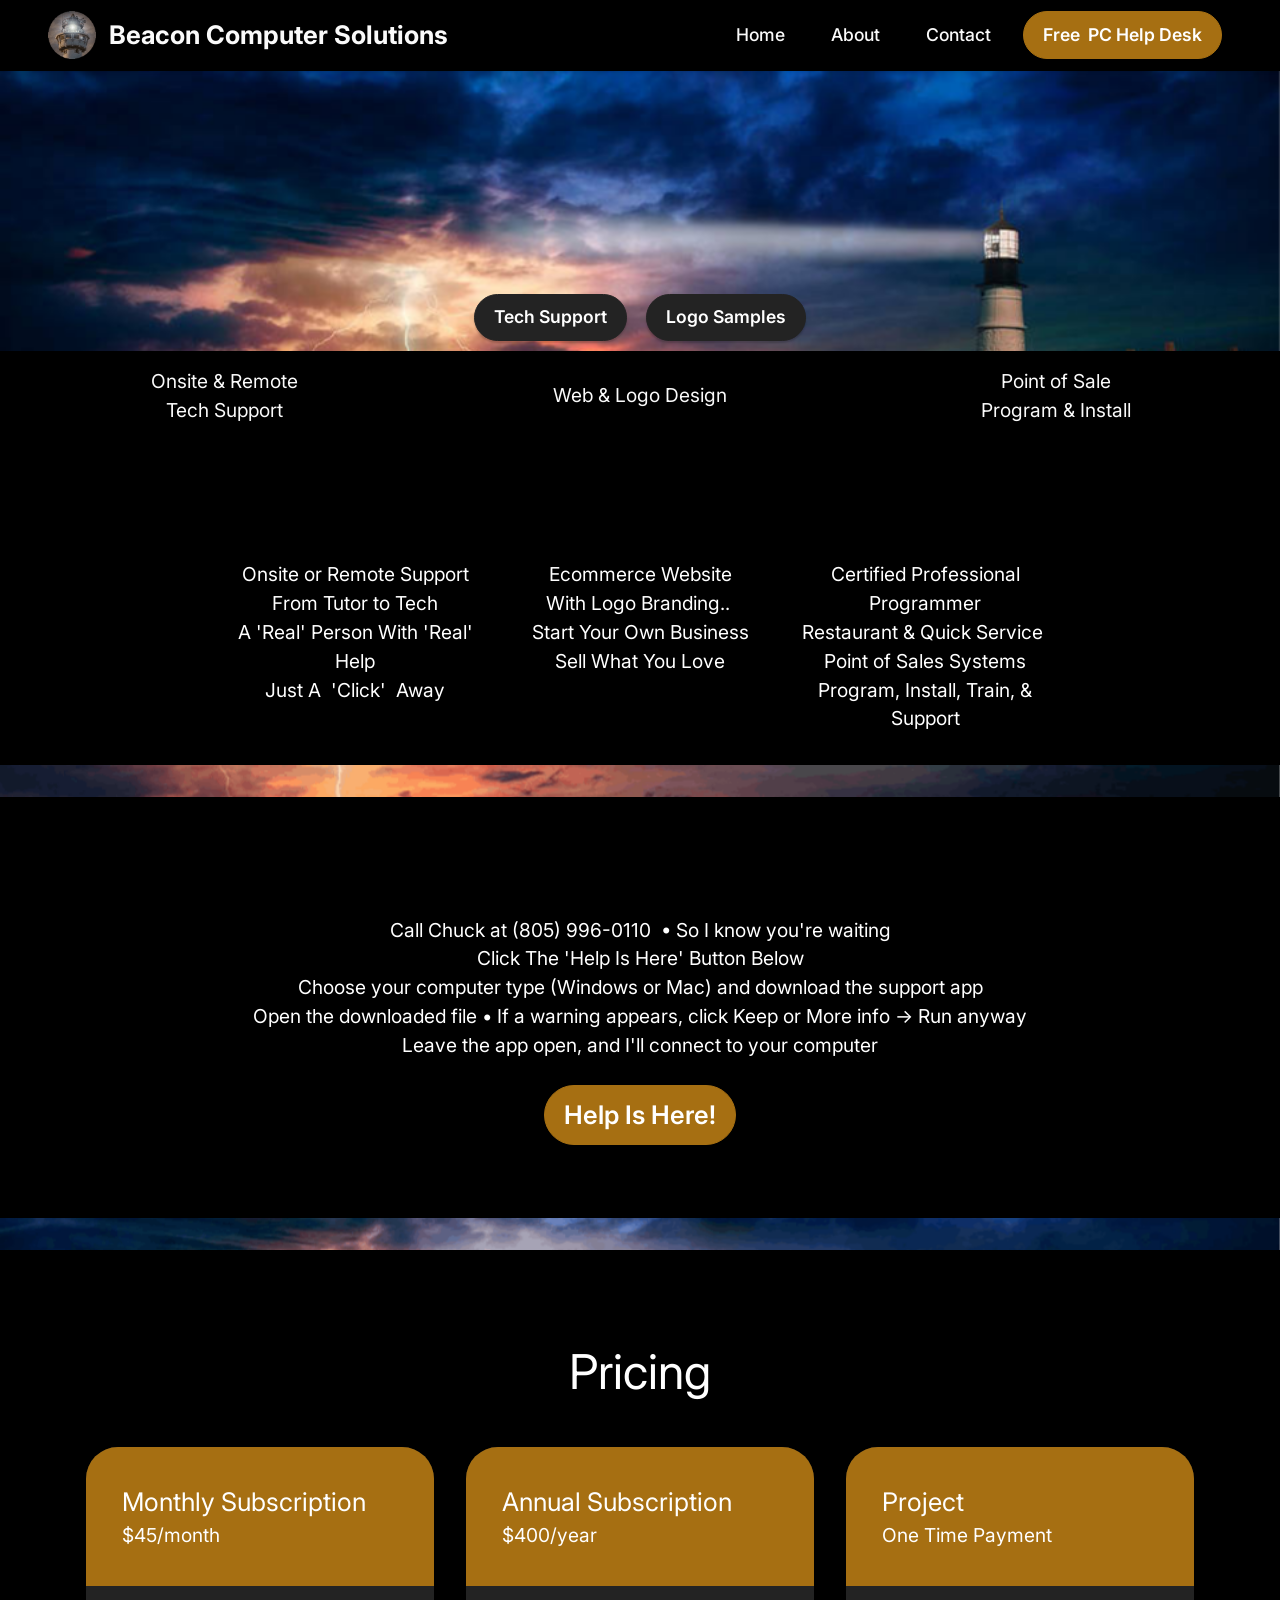
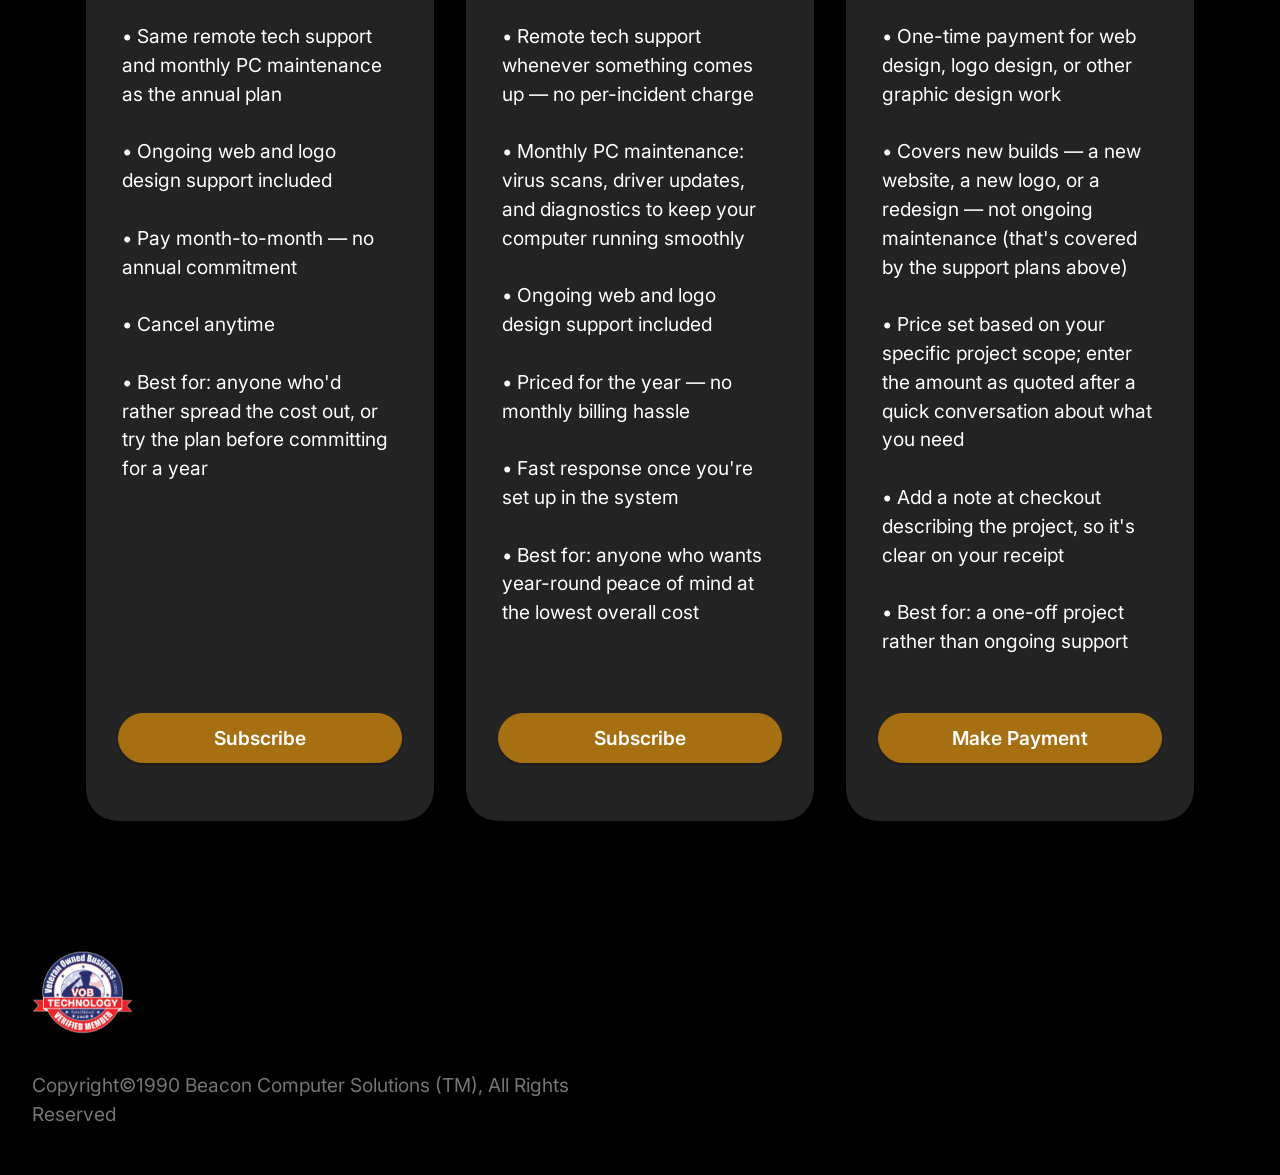
<file: index.html>
<!DOCTYPE html>
<html  >
<head>
  <!-- Site made with Mobirise Website Builder v6.1.12, https://mobirise.com -->
  <meta charset="UTF-8">
  <meta http-equiv="X-UA-Compatible" content="IE=edge">
  <meta name="generator" content="Mobirise v6.1.12, mobirise.com">
  <meta name="viewport" content="width=device-width, initial-scale=1, minimum-scale=1">
  <link rel="shortcut icon" href="assets/images/155952901090925725-250x-148x148.png" type="image/x-icon">
  <meta name="description" content="Beacon Computer Solutions">
  
  
  <title>Home</title>
  <link rel="stylesheet" href="assets/web/assets/mobirise-icons2/mobirise2.css">
  <link rel="stylesheet" href="assets/bootstrap/css/bootstrap.min.css">
  <link rel="stylesheet" href="assets/parallax/jarallax.css">
  <link rel="stylesheet" href="assets/animatecss/animate.css">
  <link rel="stylesheet" href="assets/dropdown/css/style.css">
  <link rel="stylesheet" href="assets/socicon/css/styles.css">
  <link rel="stylesheet" href="assets/theme/css/style.css">
  <link rel="preload" href="https://fonts.googleapis.com/css?family=Inter:100,200,300,400,500,600,700,800,900&display=swap" as="style" onload="this.onload=null;this.rel='stylesheet'">
  <noscript><link rel="stylesheet" href="https://fonts.googleapis.com/css?family=Inter:100,200,300,400,500,600,700,800,900&display=swap"></noscript>
  <link rel="preload" as="style" href="assets/mobirise/css/mbr-additional.css?v=MyN3Dh"><link rel="stylesheet" href="assets/mobirise/css/mbr-additional.css?v=MyN3Dh" type="text/css">

  
  
  
</head>
<body>
  
  <section data-bs-version="5.1" class="menu menu2 cid-tcO6gCRdwN" once="menu" id="menu2-2x">
    
    <nav class="navbar navbar-dropdown navbar-fixed-top navbar-expand-lg">
        <div class="container-fluid">
            <div class="navbar-brand">
                <span class="navbar-logo">
                    <a href="index.html#top">
                        <img src="assets/images/155952901090925725-250x-148x148.png" alt="Mobirise Website Builder" style="height: 3rem;">
                    </a>
                </span>
                <span class="navbar-caption-wrap"><a class="navbar-caption text-white text-primary display-5" href="index.html#top">Beacon Computer Solutions</a></span>
            </div>
            <button class="navbar-toggler" type="button" data-toggle="collapse" data-bs-toggle="collapse" data-target="#navbarSupportedContent" data-bs-target="#navbarSupportedContent" aria-controls="navbarNavAltMarkup" aria-expanded="false" aria-label="Toggle navigation">
                <div class="hamburger">
                    <span></span>
                    <span></span>
                    <span></span>
                    <span></span>
                </div>
            </button>
            <div class="collapse navbar-collapse" id="navbarSupportedContent">
                <ul class="navbar-nav nav-dropdown" data-app-modern-menu="true"><li class="nav-item"><a class="nav-link link text-white text-primary display-4" href="index.html#header1-2r">Home</a></li>
                    <li class="nav-item"><a class="nav-link link text-white text-primary display-4" href="about.html#features14-1q">About</a></li>
                    <li class="nav-item"><a class="nav-link link text-white text-primary display-4" href="contact.html#form5-25">Contact</a>
                    </li></ul>
                
                <div class="navbar-buttons mbr-section-btn"><a class="btn btn-danger display-4" href="contact.html#form5-25">Free&nbsp; PC Help Desk</a></div>
            </div>
        </div>
    </nav>
</section>

<section data-bs-version="5.1" class="header1 cid-tcO42w51PZ mbr-parallax-background" id="header1-2r">

    

    

    <div class="container">
        <div class="row justify-content-center">
            <div class="col-12 col-lg-4">
                
                
                
                <div class="mbr-section-btn mt-3"><a class="btn btn-black display-4" href="contact.html#form5-25">Tech Support</a> <a class="btn btn-black display-4" href="samples.html#gallery6-27">Logo Samples</a></div>
            </div>
        </div>
    </div>
</section>

<section data-bs-version="5.1" class="features13 cid-tcO4ipH34f" id="features14-2s">
    

    
    <div class="container-fluid">
        <div class="row">
            
            <div class="card col-12 col-md-4 col-lg-2 p-3">
                <div class="card-wrapper">
                    <div class="card-box align-center">
                        
                        <h4 class="card-title align-center mbr-black mbr-fonts-style display-7">
                            <strong><a href="contact.html#form5-25" class="text-white text-primary">Onsite &amp; Remote Tech Support</a></strong></h4>
                    </div>
                </div>
            </div>
            <div class="card p-3 col-12 col-md-4 col-lg-2">
                <div class="card-wrapper">
                    <div class="card-box align-center">
                        
                        <h4 class="card-title align-center mbr-black mbr-fonts-style display-7"><strong><a href="contact.html#form5-25" class="text-white text-primary">Web &amp; Logo Design</a></strong></h4>
                    </div>
                </div>
            </div>
            <div class="card p-3 col-12 col-md-4 col-lg-2">
                <div class="card-wrapper">
                    <div class="card-box align-center">
                        
                        <h4 class="card-title align-center mbr-black mbr-fonts-style display-7">
                            <strong><a href="contact.html#form5-25" class="text-white text-primary">Point of Sale Program &amp; Install</a></strong></h4>
                    </div>
                </div>
            </div>
            
            
            
        </div>
    </div>
</section>

<section data-bs-version="5.1" class="features1 cid-tcO4k5DFTC" id="features1-2t">
    

    
    <div class="container">
        <div class="row">
            
        </div>
        <div class="row">
            <div class="card col-12 col-md-6 col-lg-3">
                <div class="card-wrapper">
                    <div class="card-box align-center">
                        
                        
                        <p class="card-text mbr-fonts-style display-7">Onsite or Remote Support<br>From Tutor to Tech<br>A 'Real' Person With 'Real' Help<br>Just A&nbsp;&nbsp;<a href="https://fixme.it/?eid=65882c32-504e-4680-8986-bc0b4fec5c977" class="text-primary" target="_blank"><em></em></a><em><a href="https://fixme.it/?eid=65882c32-504e-4680-8986-bc0b4fec5c977" class="text-primary" target="_blank">'Click'</a></em><a href="https://fixme.it/?eid=65882c32-504e-4680-8986-bc0b4fec5c977" class="text-primary" target="_blank">&nbsp; </a>Away</p>
                    </div>
                </div>
            </div>
            <div class="card col-12 col-md-6 col-lg-3">
                <div class="card-wrapper">
                    <div class="card-box align-center">
                        
                        
                        <p class="card-text mbr-fonts-style display-7">Ecommerce Website <br>With Logo Branding..&nbsp;<br>Start Your Own Business<br>Sell What You Love</p>
                    </div>
                </div>
            </div>
            <div class="card col-12 col-md-6 col-lg-3">
                <div class="card-wrapper">
                    <div class="card-box align-center">
                        
                        
                        <p class="card-text mbr-fonts-style display-7">Certified Professional Programmer<br>Restaurant &amp; Quick Service&nbsp;<br>Point of Sales Systems<br>Program, Install, Train, &amp; Support</p>
                    </div>
                </div>
            </div>
            
        </div>
    </div>
</section>

<section data-bs-version="5.1" class="header1 cid-vwumqgg8WW mbr-parallax-background" id="header1-39">

    

    

    <div class="container">
        <div class="row justify-content-center">
            <div class="col-12 col-lg-4">
                
                
                
                
            </div>
        </div>
    </div>
</section>

<section data-bs-version="5.1" class="header18 cid-vwunpCtDSy" id="header18-3a">

    

    
    

    <div class="align-center container">
        <div class="row justify-content-center">
            <div class="col-12 col-lg-10">
                <h1 class="mbr-section-title mbr-fonts-style mbr-white mb-3 display-5"><strong>Online Remote Tech Support Now...</strong></h1>
                
                <p class="mbr-text mbr-fonts-style mbr-white display-7">Call Chuck at (805) 996-0110‬&nbsp; • So I know you're waiting<br>Click The 'Help Is Here' Button Below<br>Choose your computer type (Windows or Mac) and download the support app<br>Open the downloaded file • If a warning appears, click Keep or More info → Run anyway<br>Leave the app open, and I'll connect to your computer</p>
                <div class="mbr-section-btn mt-3"><a class="btn btn-danger display-5" href="https://support.beaconcomputersolutions.com/agentinvite?c=C2sYjHfwGNCg8yvUYfHVmKz8eDgFpSu@1FdHFQUVWIRX1YGPCV7PjeKD6rETOmq6HPLshl6gzsJ8nt1UBLHrMaTalfYnZf5P9zyJHl7QheKh@Y5pinqToaLfXZtzVHbrddrmaJJwhV@qC9noKkQVzDY7181HkdjmQvpmYjuPQUVkkeICl5nuBRSHCJirZkZJGhTUM1s=">Help Is Here!</a></div>
            </div>
        </div>
    </div>
</section>

<section data-bs-version="5.1" class="header1 cid-vthHi8cWSX mbr-parallax-background" id="header1-36">

    

    

    <div class="container">
        <div class="row justify-content-center">
            <div class="col-12 col-lg-4">
                
                
                
                
            </div>
        </div>
    </div>
</section>

<section data-bs-version="5.1" class="pricing1 cid-vthG3AMIp2" id="pricing01-34">
  
  
  <div class="container">
    <div class="row justify-content-center">
      <div class="col-12 content-head">
        <div class="mbr-section-head mb-5">
          <h4 class="mbr-section-title mbr-fonts-style align-center mb-0 display-2">
            Pricing</h4>
          
        </div>
      </div>
    </div>
    <div class="row"> 
      <div class="item features-without-image col-12 col-md-6 col-lg-4 item-mb">
        <div class="item-wrapper">
          <div class="item-head">
            <h5 class="item-title mbr-fonts-style mb-0 display-5">Monthly<strong> </strong>Subscription</h5>
            <h6 class="item-subtitle mbr-fonts-style mt-0 mb-0 display-7">
              $45/month
            </h6>
          </div>
          <div class="item-content">
            <p class="mbr-text mbr-fonts-style display-7">• Same remote tech support and monthly PC maintenance as the annual plan<br><br>• Ongoing web and logo design support included<br><br>• Pay month-to-month — no annual commitment<br><br>• Cancel anytime<br><br>• Best for: anyone who'd rather spread the cost out, or try the plan before committing for a year<br><br><br></p>
          </div>
          <div class="mbr-section-btn item-footer"><a href="https://buy.stripe.com/8x27sL9KM7FH2Oe54x8bS01" class="btn item-btn btn-danger display-7" target="_blank">Subscribe</a></div>
        </div>
      </div>

      <div class="item features-without-image col-12 col-md-6 col-lg-4 item-mb">
        <div class="item-wrapper">
          <div class="item-head">
            <h5 class="item-title mbr-fonts-style mb-0 display-5">Annual<strong>&nbsp;</strong>Subscription</h5>
            <h6 class="item-subtitle mbr-fonts-style mt-0 mb-0 display-7">
              $400/year</h6>
          </div>
          <div class="item-content">
            <p class="mbr-text mbr-fonts-style display-7">• Remote tech support whenever something comes up — no per-incident charge<br><br>• Monthly PC maintenance: virus scans, driver updates, and diagnostics to keep your computer running smoothly<br><br>• Ongoing web and logo design support included<br><br>• Priced for the year — no monthly billing hassle<br><br>• Fast response once you're set up in the system<br><br>• Best for: anyone who wants year-round peace of mind at the lowest overall cost</p>
          </div>
          <div class="mbr-section-btn item-footer"><a href="https://buy.stripe.com/28E4gzf563pr4Wm0Oh8bS00" class="btn item-btn btn-danger display-7" target="_blank">Subscribe</a></div>
        </div>
      </div>

      <div class="item features-without-image col-12 col-md-6 col-lg-4 item-mb">
        <div class="item-wrapper">
          <div class="item-head">
            <h5 class="item-title mbr-fonts-style mb-0 display-5">Project</h5>
            <h6 class="item-subtitle mbr-fonts-style mt-0 mb-0 display-7">One Time Payment</h6>
          </div>
          <div class="item-content">
            <p class="mbr-text mbr-fonts-style display-7">• One-time payment for web design, logo design, or other graphic design work<br><br>• Covers new builds — a new website, a new logo, or a redesign — not ongoing maintenance (that's covered by the support plans above)<br><br>• Price set based on your specific project scope; enter the amount as quoted after a quick conversation about what you need<br><br>• Add a note at checkout describing the project, so it's clear on your receipt<br>&nbsp;<br>• Best for: a one-off project rather than ongoing support</p>
          </div>
          <div class="mbr-section-btn item-footer"><a href="https://buy.stripe.com/4gM4gz7CE8JL1Ka0Oh8bS02" class="btn item-btn btn-danger display-7" target="_blank">Make Payment</a></div>
        </div>
      </div>
      
    </div>
  </div>
</section>

<section data-bs-version="5.1" class="footer5 cid-t9BK0NEzwZ" once="footers" id="footer5-2p">

    

    

    <div class="container-fluid">
        <div class="media-container-row">
            <div class="col-md-1 col-6">
                <div class="media-wrap">
                    
                        <img src="assets/images/veteran-owned-business-technology-verified-member-badge-500x450-cir-295x266.png" alt="">
                    
                </div>
            </div>
            <div class="col-11 col-6">
                <p class="mbr-text align-right links mbr-fonts-style display-7"></p>
            </div>
        </div>
        <!-- <div class="media-container-row">
            <div class="col-md-12"> -->
        <div class="footer-lower">
            <div class="media-container-row">
                <div class="col-md-12">
                    <hr>
                </div>
            </div>
            <div class="media-container-row">
                <div class="col-md-6 copyright">
                    <p class="mbr-text mbr-fonts-style display-7">
                        Copyright©1990 Beacon Computer Solutions (TM), All Rights Reserved
                    </p>
                </div>
                <div class="col-md-6">
                    
                </div>
            </div>
            <!-- </div>
            </div> -->
        </div>

    </div>
</section>


<script src="assets/bootstrap/js/bootstrap.bundle.min.js"></script>
  <script src="assets/parallax/jarallax.js"></script>
  <script src="assets/smoothscroll/smooth-scroll.js"></script>
  <script src="assets/ytplayer/index.js"></script>
  <script src="assets/dropdown/js/navbar-dropdown.js"></script>
  <script src="assets/theme/js/script.js"></script>
  
  
  
 <div id="scrollToTop" class="scrollToTop mbr-arrow-up"><a style="text-align: center;"><i class="mbr-arrow-up-icon mbr-arrow-up-icon-cm cm-icon cm-icon-smallarrow-up"></i></a></div>
    <input name="animation" type="hidden">
  </body>
</html>
</file>
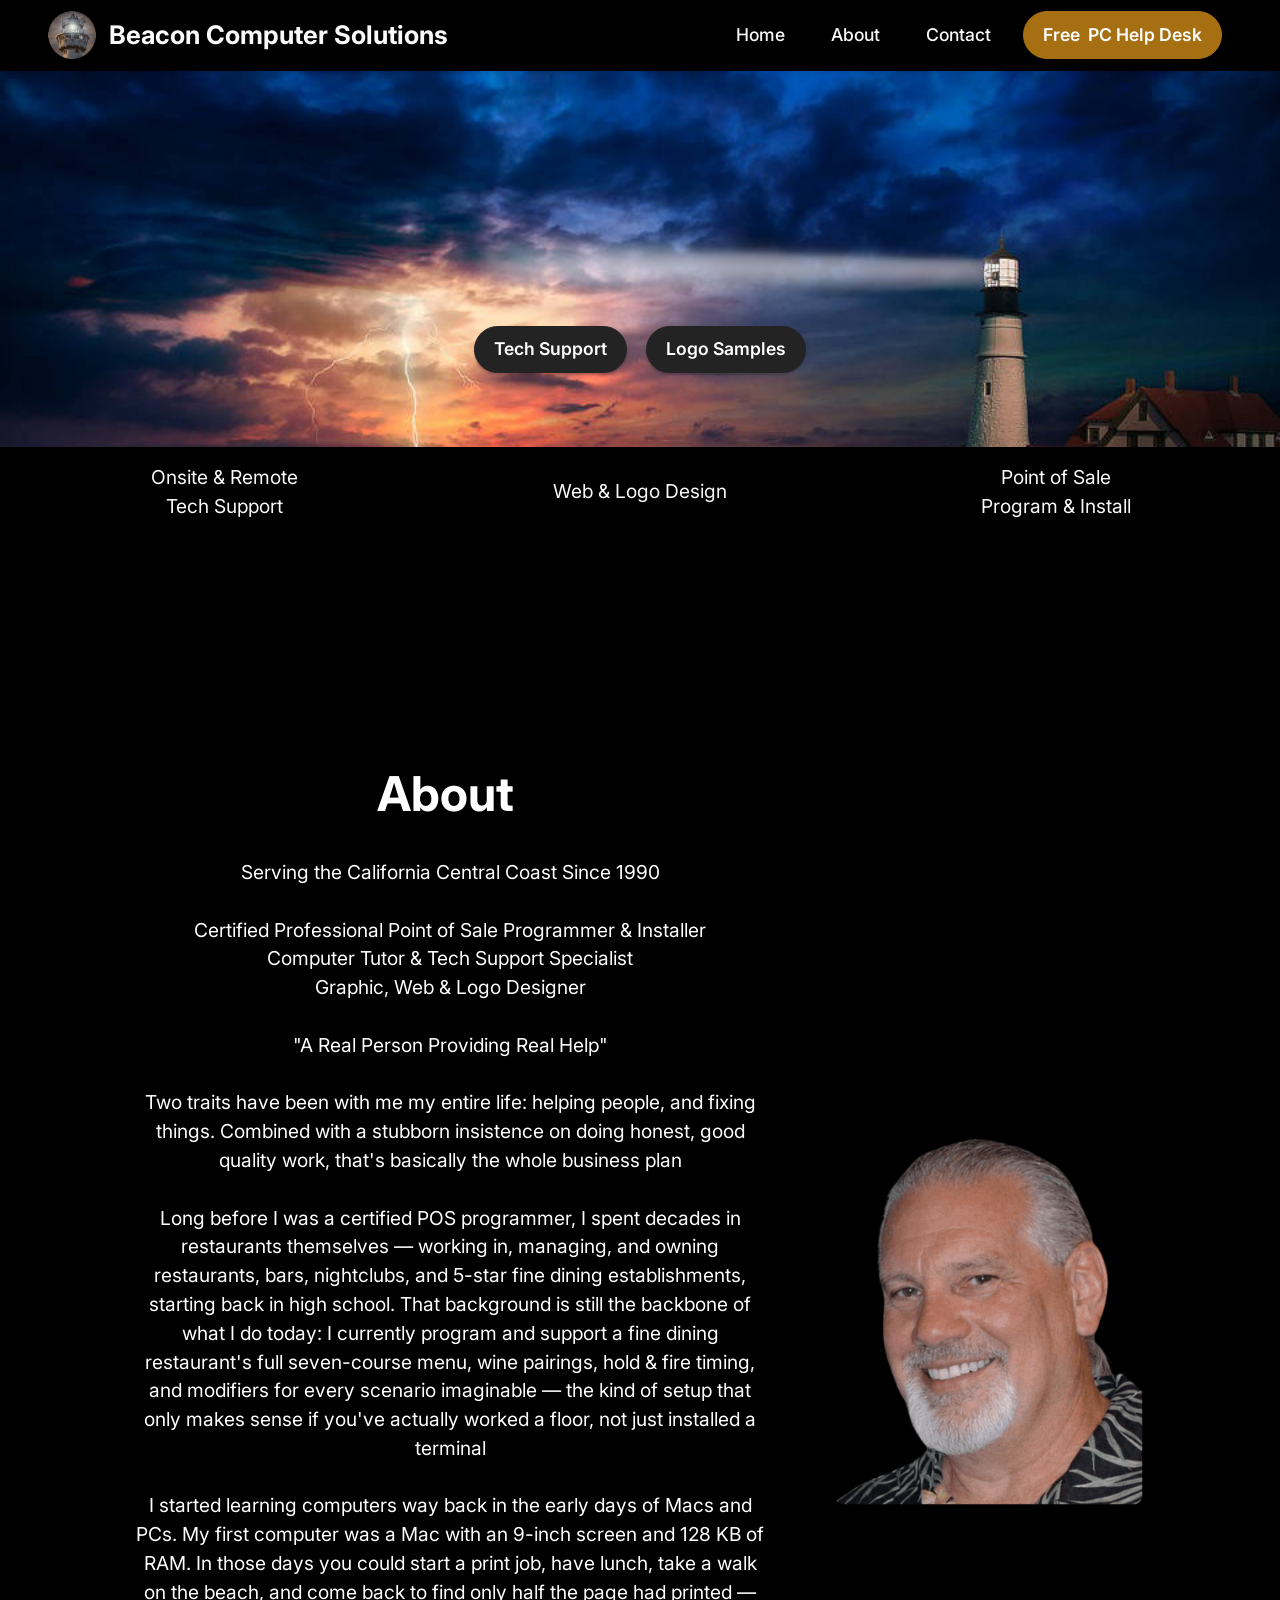
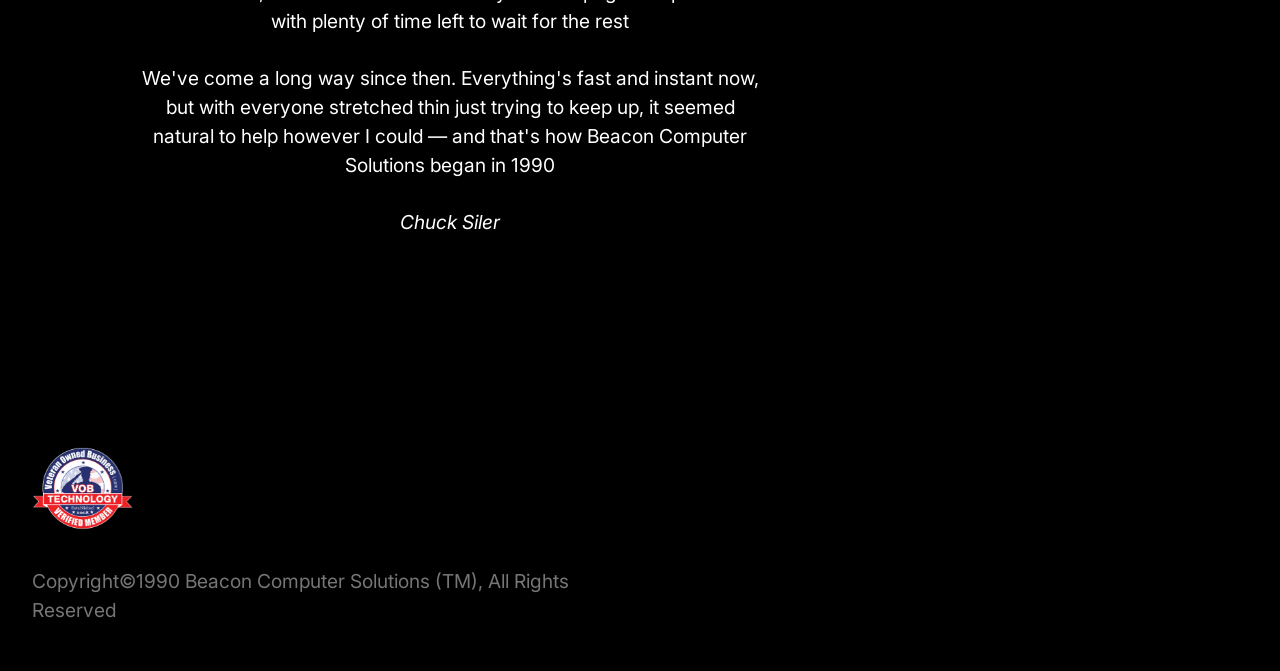
<file: about.html>
<!DOCTYPE html>
<html  >
<head>
  <!-- Site made with Mobirise Website Builder v6.1.12, https://mobirise.com -->
  <meta charset="UTF-8">
  <meta http-equiv="X-UA-Compatible" content="IE=edge">
  <meta name="generator" content="Mobirise v6.1.12, mobirise.com">
  <meta name="viewport" content="width=device-width, initial-scale=1, minimum-scale=1">
  <link rel="shortcut icon" href="assets/images/155952901090925725-250x-148x148.png" type="image/x-icon">
  <meta name="description" content="About Beacon Computer Solutions">
  
  
  <title>About</title>
  <link rel="stylesheet" href="assets/web/assets/mobirise-icons2/mobirise2.css">
  <link rel="stylesheet" href="assets/bootstrap/css/bootstrap.min.css">
  <link rel="stylesheet" href="assets/parallax/jarallax.css">
  <link rel="stylesheet" href="assets/animatecss/animate.css">
  <link rel="stylesheet" href="assets/dropdown/css/style.css">
  <link rel="stylesheet" href="assets/socicon/css/styles.css">
  <link rel="stylesheet" href="assets/theme/css/style.css">
  <link rel="preload" href="https://fonts.googleapis.com/css?family=Inter:100,200,300,400,500,600,700,800,900&display=swap" as="style" onload="this.onload=null;this.rel='stylesheet'">
  <noscript><link rel="stylesheet" href="https://fonts.googleapis.com/css?family=Inter:100,200,300,400,500,600,700,800,900&display=swap"></noscript>
  <link rel="preload" as="style" href="assets/mobirise/css/mbr-additional.css?v=mDFItO"><link rel="stylesheet" href="assets/mobirise/css/mbr-additional.css?v=mDFItO" type="text/css">

  
  
  
</head>
<body>
  
  <section data-bs-version="5.1" class="menu menu2 cid-tcO6gCRdwN" once="menu" id="menu2-2x">
    
    <nav class="navbar navbar-dropdown navbar-fixed-top navbar-expand-lg">
        <div class="container-fluid">
            <div class="navbar-brand">
                <span class="navbar-logo">
                    <a href="index.html#top">
                        <img src="assets/images/155952901090925725-250x-148x148.png" alt="Mobirise Website Builder" style="height: 3rem;">
                    </a>
                </span>
                <span class="navbar-caption-wrap"><a class="navbar-caption text-white text-primary display-5" href="index.html#top">Beacon Computer Solutions</a></span>
            </div>
            <button class="navbar-toggler" type="button" data-toggle="collapse" data-bs-toggle="collapse" data-target="#navbarSupportedContent" data-bs-target="#navbarSupportedContent" aria-controls="navbarNavAltMarkup" aria-expanded="false" aria-label="Toggle navigation">
                <div class="hamburger">
                    <span></span>
                    <span></span>
                    <span></span>
                    <span></span>
                </div>
            </button>
            <div class="collapse navbar-collapse" id="navbarSupportedContent">
                <ul class="navbar-nav nav-dropdown" data-app-modern-menu="true"><li class="nav-item"><a class="nav-link link text-white text-primary display-4" href="index.html#header1-2r">Home</a></li>
                    <li class="nav-item"><a class="nav-link link text-white text-primary display-4" href="about.html#features14-1q">About</a></li>
                    <li class="nav-item"><a class="nav-link link text-white text-primary display-4" href="contact.html#form5-25">Contact</a>
                    </li></ul>
                
                <div class="navbar-buttons mbr-section-btn"><a class="btn btn-danger display-4" href="contact.html#form5-25">Free&nbsp; PC Help Desk</a></div>
            </div>
        </div>
    </nav>
</section>

<section data-bs-version="5.1" class="header1 cid-sU4Y7NIC9w mbr-parallax-background" id="header1-1p">

    

    

    <div class="container-fluid">
        <div class="row justify-content-center">
            <div class="col-12 col-lg-8">
                
                
                
                <div class="mbr-section-btn mt-3"><a class="btn btn-black display-4" href="https://fixme.it/?eid=65882c32-504e-4680-8986-bc0b4fec5c977" target="_blank">Tech Support</a> <a class="btn btn-black display-4" href="samples.html#gallery6-27">Logo Samples</a></div>
            </div>
        </div>
    </div>
</section>

<section data-bs-version="5.1" class="features13 cid-sU4Y7O0kt3" id="features14-1q">
    

    
    <div class="container-fluid">
        <div class="row">
            
            <div class="card col-12 col-md-4 col-lg-2 p-3">
                <div class="card-wrapper">
                    <div class="card-box align-center">
                        
                        <h4 class="card-title align-center mbr-black mbr-fonts-style display-7">
                            <strong><a href="contact.html#form5-25" class="text-white text-primary">Onsite &amp; Remote Tech Support</a></strong></h4>
                    </div>
                </div>
            </div>
            <div class="card p-3 col-12 col-md-4 col-lg-2">
                <div class="card-wrapper">
                    <div class="card-box align-center">
                        
                        <h4 class="card-title align-center mbr-black mbr-fonts-style display-7"><strong><a href="contact.html#form5-25" class="text-white text-primary">Web &amp; Logo Design</a></strong></h4>
                    </div>
                </div>
            </div>
            <div class="card p-3 col-12 col-md-4 col-lg-2">
                <div class="card-wrapper">
                    <div class="card-box align-center">
                        
                        <h4 class="card-title align-center mbr-black mbr-fonts-style display-7">
                            <strong><a href="contact.html#form5-25" class="text-white text-primary">Point of Sale Program &amp; Install</a></strong></h4>
                    </div>
                </div>
            </div>
            
            
            
        </div>
    </div>
</section>

<section data-bs-version="5.1" class="features15 cid-sU4Z3xsJ4x" id="features16-24">

    

    
    <div class="container">
        <div class="content-wrapper">
            <div class="row align-items-center">
                <div class="col-12 col-lg">
                    <div class="text-wrapper">
                        <h6 class="card-title mbr-fonts-style display-2"><strong>About&nbsp;</strong><strong><br></strong></h6>
                        <p class="mbr-text mbr-fonts-style mb-4 display-7"><br>Serving the California Central Coast Since 1990<br><br>Certified Professional Point of Sale Programmer &amp; Installer<br>Computer Tutor &amp; Tech Support Specialist<br>Graphic, Web &amp; Logo Designer<br><br>"A Real Person Providing Real Help"<br><br>Two traits have been with me my entire life: helping people, and fixing things. Combined with a stubborn insistence on doing honest, good quality work, that's basically the whole business plan<br><br>Long before I was a certified POS programmer, I spent decades in restaurants themselves — working in, managing, and owning restaurants, bars, nightclubs, and 5-star fine dining establishments, starting back in high school. That background is still the backbone of what I do today: I currently program and support a fine dining restaurant's full seven-course menu, wine pairings, hold &amp; fire timing, and modifiers for every scenario imaginable — the kind of setup that only makes sense if you've actually worked a floor, not just installed a terminal<br><br>I started learning computers way back in the early days of Macs and PCs. My first computer was a Mac with an 9-inch screen and&nbsp;128 KB  of RAM. In those days you could start a print job, have lunch, take a walk on the beach, and come back to find only half the page had printed — with plenty of time left to wait for the rest<br><br>We've come a long way since then. Everything's fast and instant now, but with everyone stretched thin just trying to keep up, it seemed natural to help however I could — and that's how Beacon Computer Solutions began in 1990<br><br><em>Chuck Siler</em><br></p>
                        
                    </div>
                </div>
                <div class="col-12 col-lg-4">
                    <div class="image-wrapper">
                        <img src="assets/images/bobuckulant-752x901.png" alt="Mobirise">
                    </div>
                </div>
            </div>
        </div>
    </div>
</section>

<section data-bs-version="5.1" class="footer5 cid-t9BK0NEzwZ" once="footers" id="footer5-2p">

    

    

    <div class="container-fluid">
        <div class="media-container-row">
            <div class="col-md-1 col-6">
                <div class="media-wrap">
                    
                        <img src="assets/images/veteran-owned-business-technology-verified-member-badge-500x450-cir-295x266.png" alt="">
                    
                </div>
            </div>
            <div class="col-11 col-6">
                <p class="mbr-text align-right links mbr-fonts-style display-7"></p>
            </div>
        </div>
        <!-- <div class="media-container-row">
            <div class="col-md-12"> -->
        <div class="footer-lower">
            <div class="media-container-row">
                <div class="col-md-12">
                    <hr>
                </div>
            </div>
            <div class="media-container-row">
                <div class="col-md-6 copyright">
                    <p class="mbr-text mbr-fonts-style display-7">
                        Copyright©1990 Beacon Computer Solutions (TM), All Rights Reserved
                    </p>
                </div>
                <div class="col-md-6">
                    
                </div>
            </div>
            <!-- </div>
            </div> -->
        </div>

    </div>
</section>


<script src="assets/bootstrap/js/bootstrap.bundle.min.js"></script>
  <script src="assets/parallax/jarallax.js"></script>
  <script src="assets/smoothscroll/smooth-scroll.js"></script>
  <script src="assets/ytplayer/index.js"></script>
  <script src="assets/dropdown/js/navbar-dropdown.js"></script>
  <script src="assets/theme/js/script.js"></script>
  
  
  
 <div id="scrollToTop" class="scrollToTop mbr-arrow-up"><a style="text-align: center;"><i class="mbr-arrow-up-icon mbr-arrow-up-icon-cm cm-icon cm-icon-smallarrow-up"></i></a></div>
    <input name="animation" type="hidden">
  </body>
</html>
</file>
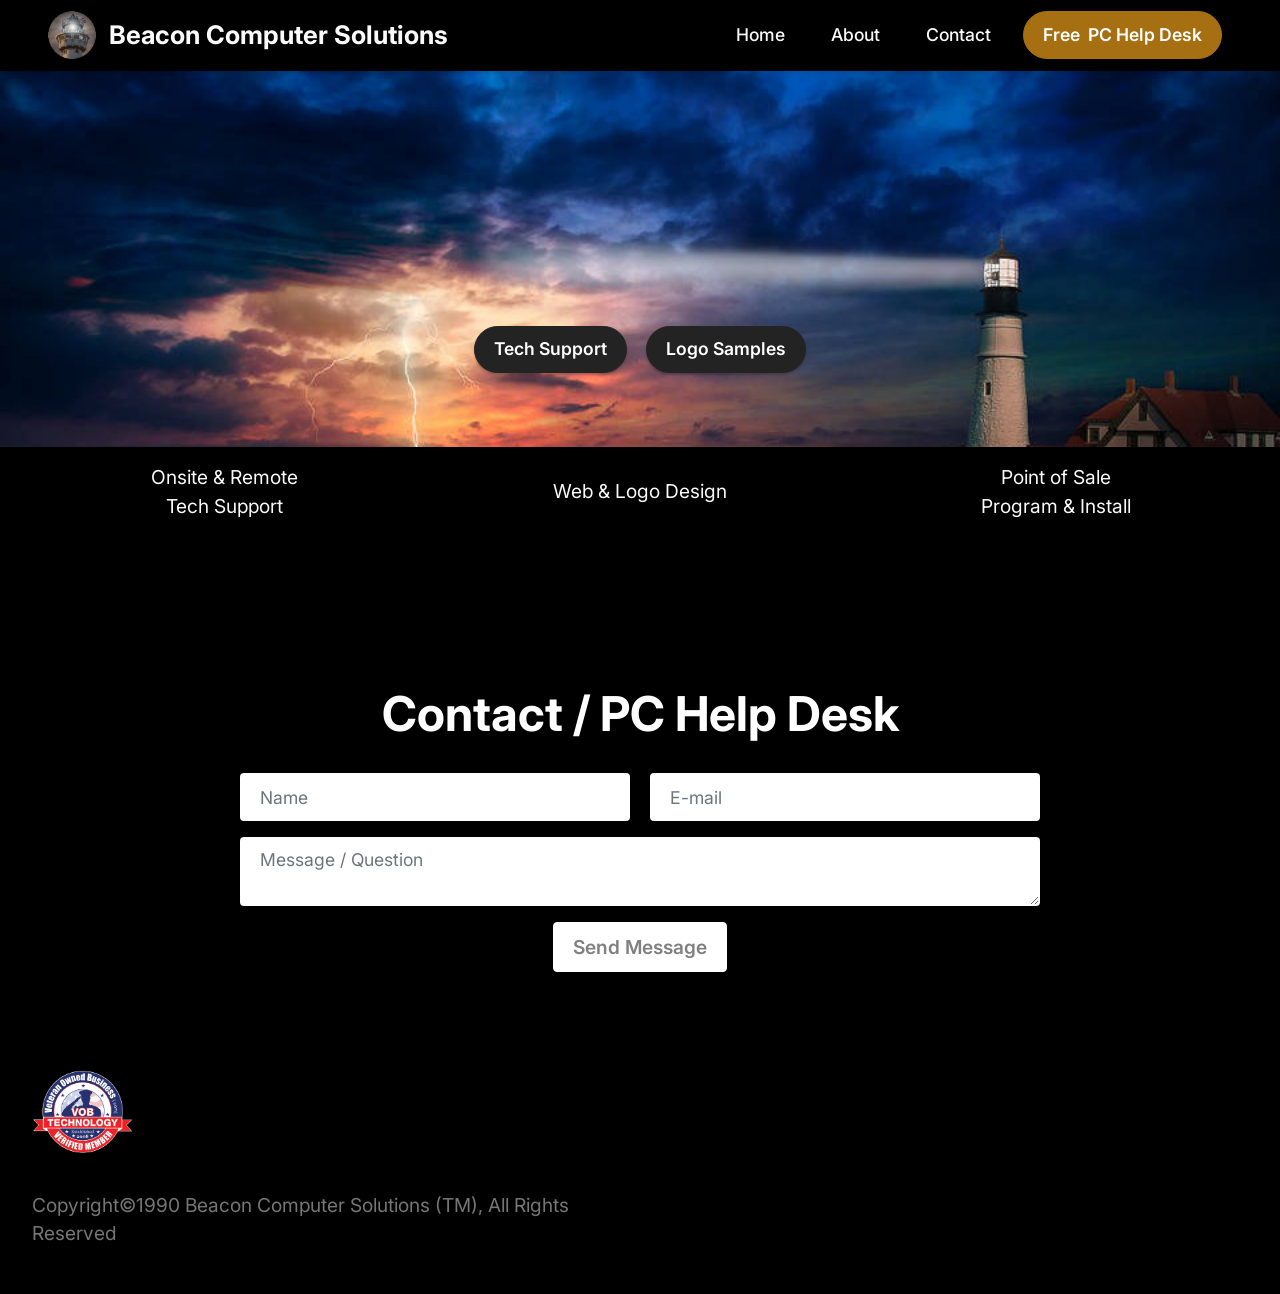
<file: contact.html>
<!DOCTYPE html>
<html  >
<head>
  <!-- Site made with Mobirise Website Builder v6.1.12, https://mobirise.com -->
  <meta charset="UTF-8">
  <meta http-equiv="X-UA-Compatible" content="IE=edge">
  <meta name="generator" content="Mobirise v6.1.12, mobirise.com">
  <meta name="viewport" content="width=device-width, initial-scale=1, minimum-scale=1">
  <link rel="shortcut icon" href="assets/images/155952901090925725-250x-148x148.png" type="image/x-icon">
  <meta name="description" content="Contact Beacon Computer Solutions">
  
  
  <title>Contact</title>
  <link rel="stylesheet" href="assets/web/assets/mobirise-icons2/mobirise2.css">
  <link rel="stylesheet" href="assets/bootstrap/css/bootstrap.min.css">
  <link rel="stylesheet" href="assets/parallax/jarallax.css">
  <link rel="stylesheet" href="assets/animatecss/animate.css">
  <link rel="stylesheet" href="assets/dropdown/css/style.css">
  <link rel="stylesheet" href="assets/socicon/css/styles.css">
  <link rel="stylesheet" href="assets/theme/css/style.css">
  <link rel="preload" href="https://fonts.googleapis.com/css?family=Inter:100,200,300,400,500,600,700,800,900&display=swap" as="style" onload="this.onload=null;this.rel='stylesheet'">
  <noscript><link rel="stylesheet" href="https://fonts.googleapis.com/css?family=Inter:100,200,300,400,500,600,700,800,900&display=swap"></noscript>
  <link rel="preload" as="style" href="assets/mobirise/css/mbr-additional.css?v=17DkUW"><link rel="stylesheet" href="assets/mobirise/css/mbr-additional.css?v=17DkUW" type="text/css">

  
  
  
</head>
<body>
  
  <section data-bs-version="5.1" class="menu menu2 cid-tcO6gCRdwN" once="menu" id="menu2-2x">
    
    <nav class="navbar navbar-dropdown navbar-fixed-top navbar-expand-lg">
        <div class="container-fluid">
            <div class="navbar-brand">
                <span class="navbar-logo">
                    <a href="index.html#top">
                        <img src="assets/images/155952901090925725-250x-148x148.png" alt="Mobirise Website Builder" style="height: 3rem;">
                    </a>
                </span>
                <span class="navbar-caption-wrap"><a class="navbar-caption text-white text-primary display-5" href="index.html#top">Beacon Computer Solutions</a></span>
            </div>
            <button class="navbar-toggler" type="button" data-toggle="collapse" data-bs-toggle="collapse" data-target="#navbarSupportedContent" data-bs-target="#navbarSupportedContent" aria-controls="navbarNavAltMarkup" aria-expanded="false" aria-label="Toggle navigation">
                <div class="hamburger">
                    <span></span>
                    <span></span>
                    <span></span>
                    <span></span>
                </div>
            </button>
            <div class="collapse navbar-collapse" id="navbarSupportedContent">
                <ul class="navbar-nav nav-dropdown" data-app-modern-menu="true"><li class="nav-item"><a class="nav-link link text-white text-primary display-4" href="index.html#header1-2r">Home</a></li>
                    <li class="nav-item"><a class="nav-link link text-white text-primary display-4" href="about.html#features14-1q">About</a></li>
                    <li class="nav-item"><a class="nav-link link text-white text-primary display-4" href="contact.html#form5-25">Contact</a>
                    </li></ul>
                
                <div class="navbar-buttons mbr-section-btn"><a class="btn btn-danger display-4" href="contact.html#form5-25">Free&nbsp; PC Help Desk</a></div>
            </div>
        </div>
    </nav>
</section>

<section data-bs-version="5.1" class="header1 cid-sU4Yj4lJoB mbr-parallax-background" id="header1-1t">

    

    

    <div class="container-fluid">
        <div class="row justify-content-center">
            <div class="col-12 col-lg-8">
                
                
                
                <div class="mbr-section-btn mt-3"><a class="btn btn-black display-4" href="https://fixme.it/?eid=65882c32-504e-4680-8986-bc0b4fec5c977" target="_blank">Tech Support</a> <a class="btn btn-black display-4" href="samples.html#gallery6-27">Logo Samples</a></div>
            </div>
        </div>
    </div>
</section>

<section data-bs-version="5.1" class="features13 cid-sU4Yj4ytkg" id="features14-1u">
    

    
    <div class="container-fluid">
        <div class="row">
            
            <div class="card col-12 col-md-4 col-lg-2 p-3">
                <div class="card-wrapper">
                    <div class="card-box align-center">
                        
                        <h4 class="card-title align-center mbr-black mbr-fonts-style display-7">
                            <strong><a href="contact.html#form5-25" class="text-white text-primary">Onsite &amp; Remote Tech Support</a></strong></h4>
                    </div>
                </div>
            </div>
            <div class="card p-3 col-12 col-md-4 col-lg-2">
                <div class="card-wrapper">
                    <div class="card-box align-center">
                        
                        <h4 class="card-title align-center mbr-black mbr-fonts-style display-7"><strong><a href="contact.html#form5-25" class="text-white text-primary">Web &amp; Logo Design</a></strong></h4>
                    </div>
                </div>
            </div>
            <div class="card p-3 col-12 col-md-4 col-lg-2">
                <div class="card-wrapper">
                    <div class="card-box align-center">
                        
                        <h4 class="card-title align-center mbr-black mbr-fonts-style display-7">
                            <strong><a href="contact.html#form5-25" class="text-white text-primary">Point of Sale Program &amp; Install</a></strong></h4>
                    </div>
                </div>
            </div>
            
            
            
        </div>
    </div>
</section>

<section data-bs-version="5.1" class="form5 cid-sU4ZwbtDE4" id="form5-25">
    
    
    <div class="container-fluid">
        <div class="mbr-section-head">
            <h3 class="mbr-section-title mbr-fonts-style align-center mb-0 display-2">
                <strong>Contact / PC Help Desk</strong></h3>
            
        </div>
        <div class="row justify-content-center mt-4">
            <div class="col-lg-8 mx-auto mbr-form" data-form-type="formoid">
                <form action="https://mobirise.eu/" method="POST" class="mbr-form form-with-styler" data-form-title="Form Name"><input type="hidden" name="email" data-form-email="true" value="ER1OTRqGj+6T2eX30riNp9rJyQTgLUrxheRNY7DeJ8o18SN85YxadNU8GtVX7JnBNMo5nXaORtovdKYU1ugDIj/umL6aoCCdAeuoq0IFfUpwOXodkLWkbHAp+t7MU8oX">
                    <div class="row">
                        <div hidden="hidden" data-form-alert="" class="alert alert-success col-12">Thanks for filling out
                            the form!</div>
                        <div hidden="hidden" data-form-alert-danger="" class="alert alert-danger col-12">Oops...! some
                            problem!</div>
                    </div>
                    <div class="dragArea row">
                        <div class="col-md col-sm-12 form-group mb-3" data-for="name">
                            <input type="text" name="name" placeholder="Name" data-form-field="name" class="form-control" value="" id="name-form5-25">
                        </div>
                        <div class="col-md col-sm-12 form-group mb-3" data-for="email">
                            <input type="email" name="email" placeholder="E-mail" data-form-field="email" class="form-control" value="" id="email-form5-25">
                        </div>
                        
                        <div class="col-12 form-group mb-3" data-for="textarea">
                            <textarea name="textarea" placeholder="Message / Question" data-form-field="textarea" class="form-control" id="textarea-form5-25"></textarea>
                        </div>
                        <div class="col-lg-12 col-md-12 col-sm-12 align-center mbr-section-btn"><button type="submit" class="btn btn-primary display-7">Send Message</button></div>
                    </div>
                </form>
            </div>
        </div>
    </div>
</section>

<section data-bs-version="5.1" class="footer5 cid-t9BK0NEzwZ" once="footers" id="footer5-2p">

    

    

    <div class="container-fluid">
        <div class="media-container-row">
            <div class="col-md-1 col-6">
                <div class="media-wrap">
                    
                        <img src="assets/images/veteran-owned-business-technology-verified-member-badge-500x450-cir-295x266.png" alt="">
                    
                </div>
            </div>
            <div class="col-11 col-6">
                <p class="mbr-text align-right links mbr-fonts-style display-7"></p>
            </div>
        </div>
        <!-- <div class="media-container-row">
            <div class="col-md-12"> -->
        <div class="footer-lower">
            <div class="media-container-row">
                <div class="col-md-12">
                    <hr>
                </div>
            </div>
            <div class="media-container-row">
                <div class="col-md-6 copyright">
                    <p class="mbr-text mbr-fonts-style display-7">
                        Copyright©1990 Beacon Computer Solutions (TM), All Rights Reserved
                    </p>
                </div>
                <div class="col-md-6">
                    
                </div>
            </div>
            <!-- </div>
            </div> -->
        </div>

    </div>
</section>


<script src="assets/bootstrap/js/bootstrap.bundle.min.js"></script>
  <script src="assets/parallax/jarallax.js"></script>
  <script src="assets/smoothscroll/smooth-scroll.js"></script>
  <script src="assets/ytplayer/index.js"></script>
  <script src="assets/dropdown/js/navbar-dropdown.js"></script>
  <script src="assets/theme/js/script.js"></script>
  <script src="assets/formoid/formoid.min.js"></script>
  
  
  
 <div id="scrollToTop" class="scrollToTop mbr-arrow-up"><a style="text-align: center;"><i class="mbr-arrow-up-icon mbr-arrow-up-icon-cm cm-icon cm-icon-smallarrow-up"></i></a></div>
    <input name="animation" type="hidden">
  </body>
</html>
</file>
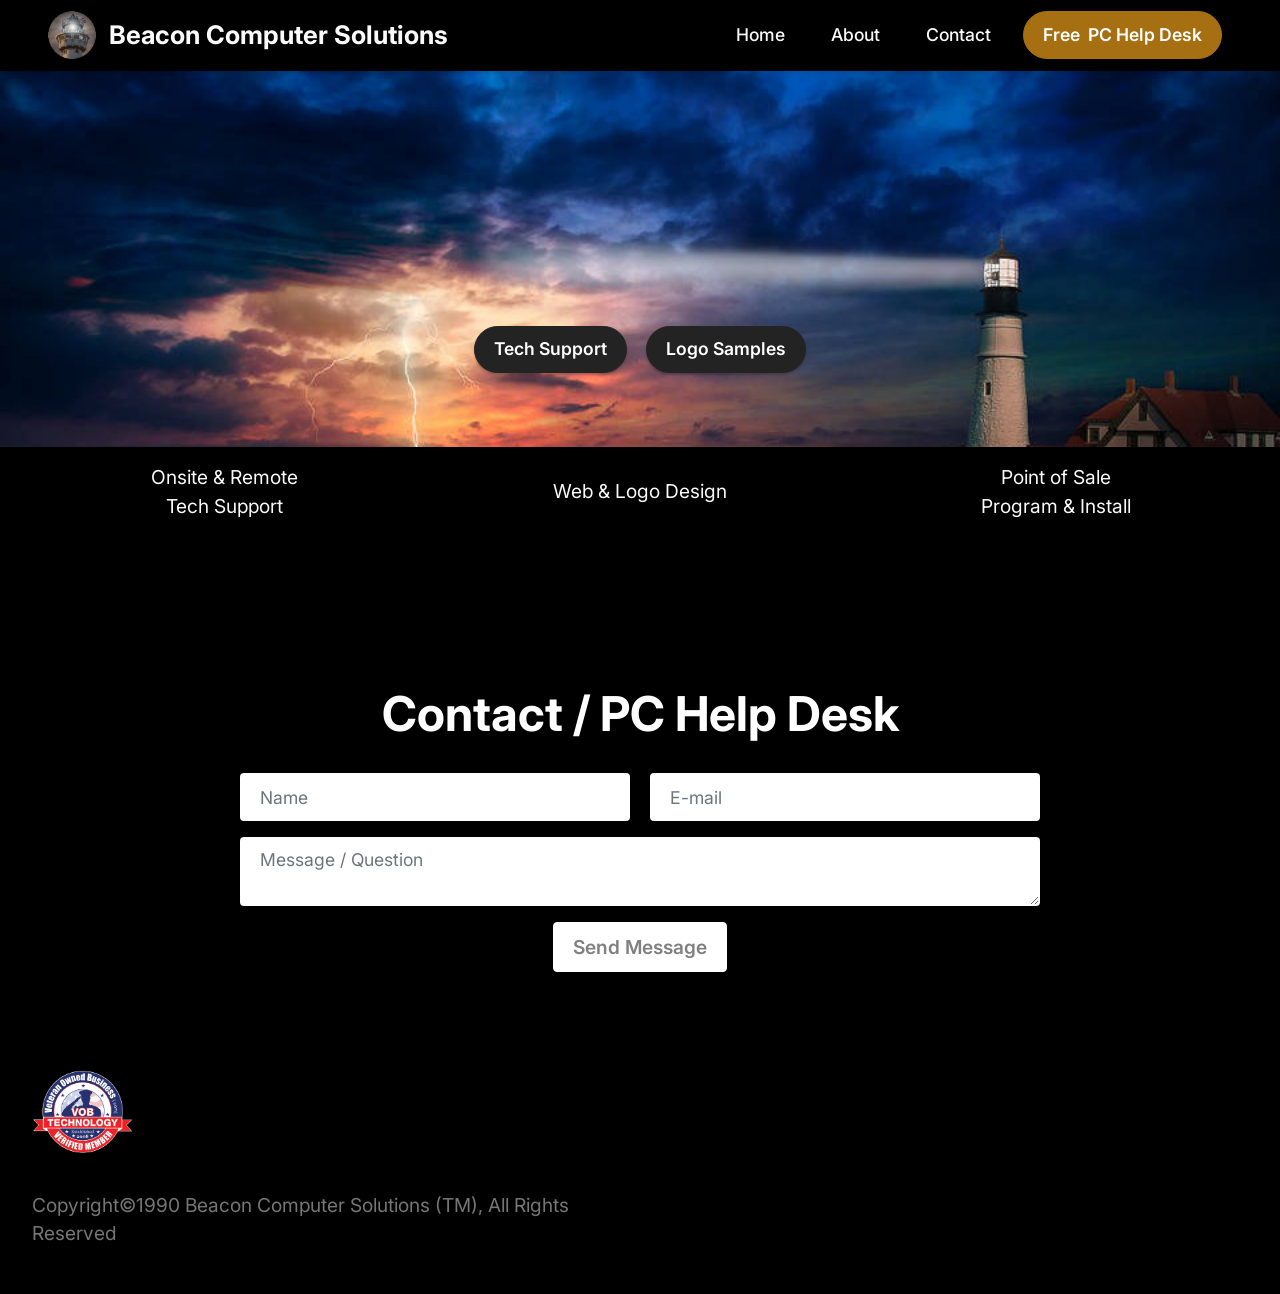
<file: helpdesk.html>
<!DOCTYPE html>
<html  >
<head>
  <!-- Site made with Mobirise Website Builder v6.1.12, https://mobirise.com -->
  <meta charset="UTF-8">
  <meta http-equiv="X-UA-Compatible" content="IE=edge">
  <meta name="generator" content="Mobirise v6.1.12, mobirise.com">
  <meta name="viewport" content="width=device-width, initial-scale=1, minimum-scale=1">
  <link rel="shortcut icon" href="assets/images/155952901090925725-250x-148x148.png" type="image/x-icon">
  <meta name="description" content="Beacon Computer Solutions Free PC Help Desk">
  
  
  <title>PC Help Desk</title>
  <link rel="stylesheet" href="assets/web/assets/mobirise-icons2/mobirise2.css">
  <link rel="stylesheet" href="assets/bootstrap/css/bootstrap.min.css">
  <link rel="stylesheet" href="assets/parallax/jarallax.css">
  <link rel="stylesheet" href="assets/animatecss/animate.css">
  <link rel="stylesheet" href="assets/dropdown/css/style.css">
  <link rel="stylesheet" href="assets/socicon/css/styles.css">
  <link rel="stylesheet" href="assets/theme/css/style.css">
  <link rel="preload" href="https://fonts.googleapis.com/css?family=Inter:100,200,300,400,500,600,700,800,900&display=swap" as="style" onload="this.onload=null;this.rel='stylesheet'">
  <noscript><link rel="stylesheet" href="https://fonts.googleapis.com/css?family=Inter:100,200,300,400,500,600,700,800,900&display=swap"></noscript>
  <link rel="preload" as="style" href="assets/mobirise/css/mbr-additional.css?v=OX4UD2"><link rel="stylesheet" href="assets/mobirise/css/mbr-additional.css?v=OX4UD2" type="text/css">

  
  
  
</head>
<body>
  
  <section data-bs-version="5.1" class="menu menu2 cid-tcO6gCRdwN" once="menu" id="menu2-2x">
    
    <nav class="navbar navbar-dropdown navbar-fixed-top navbar-expand-lg">
        <div class="container-fluid">
            <div class="navbar-brand">
                <span class="navbar-logo">
                    <a href="index.html#top">
                        <img src="assets/images/155952901090925725-250x-148x148.png" alt="Mobirise Website Builder" style="height: 3rem;">
                    </a>
                </span>
                <span class="navbar-caption-wrap"><a class="navbar-caption text-white text-primary display-5" href="index.html#top">Beacon Computer Solutions</a></span>
            </div>
            <button class="navbar-toggler" type="button" data-toggle="collapse" data-bs-toggle="collapse" data-target="#navbarSupportedContent" data-bs-target="#navbarSupportedContent" aria-controls="navbarNavAltMarkup" aria-expanded="false" aria-label="Toggle navigation">
                <div class="hamburger">
                    <span></span>
                    <span></span>
                    <span></span>
                    <span></span>
                </div>
            </button>
            <div class="collapse navbar-collapse" id="navbarSupportedContent">
                <ul class="navbar-nav nav-dropdown" data-app-modern-menu="true"><li class="nav-item"><a class="nav-link link text-white text-primary display-4" href="index.html#header1-2r">Home</a></li>
                    <li class="nav-item"><a class="nav-link link text-white text-primary display-4" href="about.html#features14-1q">About</a></li>
                    <li class="nav-item"><a class="nav-link link text-white text-primary display-4" href="contact.html#form5-25">Contact</a>
                    </li></ul>
                
                <div class="navbar-buttons mbr-section-btn"><a class="btn btn-danger display-4" href="contact.html#form5-25">Free&nbsp; PC Help Desk</a></div>
            </div>
        </div>
    </nav>
</section>

<section data-bs-version="5.1" class="header1 cid-sU4YtnsTDD mbr-parallax-background" id="header1-1x">

    

    

    <div class="container-fluid">
        <div class="row justify-content-center">
            <div class="col-12 col-lg-8">
                
                
                
                <div class="mbr-section-btn mt-3"><a class="btn btn-black display-4" href="https://fixme.it/?eid=65882c32-504e-4680-8986-bc0b4fec5c977" target="_blank">Tech Support</a> <a class="btn btn-black display-4" href="samples.html#gallery6-27">Logo Samples</a></div>
            </div>
        </div>
    </div>
</section>

<section data-bs-version="5.1" class="features13 cid-sU4YtnDODb" id="features14-1y">
    

    
    <div class="container-fluid">
        <div class="row">
            
            <div class="card col-12 col-md-4 col-lg-2 p-3">
                <div class="card-wrapper">
                    <div class="card-box align-center">
                        
                        <h4 class="card-title align-center mbr-black mbr-fonts-style display-7">
                            <strong><a href="contact.html#form5-25" class="text-white text-primary">Onsite &amp; Remote Tech Support</a></strong></h4>
                    </div>
                </div>
            </div>
            <div class="card p-3 col-12 col-md-4 col-lg-2">
                <div class="card-wrapper">
                    <div class="card-box align-center">
                        
                        <h4 class="card-title align-center mbr-black mbr-fonts-style display-7"><strong><a href="contact.html#form5-25" class="text-white text-primary">Web &amp; Logo Design</a></strong></h4>
                    </div>
                </div>
            </div>
            <div class="card p-3 col-12 col-md-4 col-lg-2">
                <div class="card-wrapper">
                    <div class="card-box align-center">
                        
                        <h4 class="card-title align-center mbr-black mbr-fonts-style display-7">
                            <strong><a href="contact.html#form5-25" class="text-white text-primary">Point of Sale Program &amp; Install</a></strong></h4>
                    </div>
                </div>
            </div>
            
            
            
        </div>
    </div>
</section>

<section data-bs-version="5.1" class="form5 cid-sU4ZD6riNB" id="form5-26">
    
    
    <div class="container-fluid">
        <div class="mbr-section-head">
            <h3 class="mbr-section-title mbr-fonts-style align-center mb-0 display-2">
                <strong>Contact / PC Help Desk</strong></h3>
            
        </div>
        <div class="row justify-content-center mt-4">
            <div class="col-lg-8 mx-auto mbr-form" data-form-type="formoid">
                <form action="https://mobirise.eu/" method="POST" class="mbr-form form-with-styler" data-form-title="Form Name"><input type="hidden" name="email" data-form-email="true" value="QxFWRGqpTWbf+P8wsKxxA4R3jpaMI7ATxzpK0NDJmr27uh2/sPSr8jS2CX5XRBI3MtzehhX6wDT6teyWX5yO8GG9ddYL5phFEt7v7aQm4aBcOntKbP3/Cqn65CapMmnM">
                    <div class="row">
                        <div hidden="hidden" data-form-alert="" class="alert alert-success col-12">Thanks for filling out the form!</div>
                        <div hidden="hidden" data-form-alert-danger="" class="alert alert-danger col-12">Oops...! some
                            problem!</div>
                    </div>
                    <div class="dragArea row">
                        <div class="col-md col-sm-12 form-group mb-3" data-for="name">
                            <input type="text" name="name" placeholder="Name" data-form-field="name" class="form-control" value="" id="name-form5-26">
                        </div>
                        <div class="col-md col-sm-12 form-group mb-3" data-for="email">
                            <input type="email" name="email" placeholder="E-mail" data-form-field="email" class="form-control" value="" id="email-form5-26">
                        </div>
                        
                        <div class="col-12 form-group mb-3" data-for="textarea">
                            <textarea name="textarea" placeholder="Message / Question" data-form-field="textarea" class="form-control" id="textarea-form5-26"></textarea>
                        </div>
                        <div class="col-lg-12 col-md-12 col-sm-12 align-center mbr-section-btn"><button type="submit" class="btn btn-primary display-7">Send Message</button></div>
                    </div>
                </form>
            </div>
        </div>
    </div>
</section>

<section data-bs-version="5.1" class="footer5 cid-t9BK0NEzwZ" once="footers" id="footer5-2p">

    

    

    <div class="container-fluid">
        <div class="media-container-row">
            <div class="col-md-1 col-6">
                <div class="media-wrap">
                    
                        <img src="assets/images/veteran-owned-business-technology-verified-member-badge-500x450-cir-295x266.png" alt="">
                    
                </div>
            </div>
            <div class="col-11 col-6">
                <p class="mbr-text align-right links mbr-fonts-style display-7"></p>
            </div>
        </div>
        <!-- <div class="media-container-row">
            <div class="col-md-12"> -->
        <div class="footer-lower">
            <div class="media-container-row">
                <div class="col-md-12">
                    <hr>
                </div>
            </div>
            <div class="media-container-row">
                <div class="col-md-6 copyright">
                    <p class="mbr-text mbr-fonts-style display-7">
                        Copyright©1990 Beacon Computer Solutions (TM), All Rights Reserved
                    </p>
                </div>
                <div class="col-md-6">
                    
                </div>
            </div>
            <!-- </div>
            </div> -->
        </div>

    </div>
</section>


<script src="assets/bootstrap/js/bootstrap.bundle.min.js"></script>
  <script src="assets/parallax/jarallax.js"></script>
  <script src="assets/smoothscroll/smooth-scroll.js"></script>
  <script src="assets/ytplayer/index.js"></script>
  <script src="assets/dropdown/js/navbar-dropdown.js"></script>
  <script src="assets/theme/js/script.js"></script>
  <script src="assets/formoid/formoid.min.js"></script>
  
  
  
 <div id="scrollToTop" class="scrollToTop mbr-arrow-up"><a style="text-align: center;"><i class="mbr-arrow-up-icon mbr-arrow-up-icon-cm cm-icon cm-icon-smallarrow-up"></i></a></div>
    <input name="animation" type="hidden">
  </body>
</html>
</file>
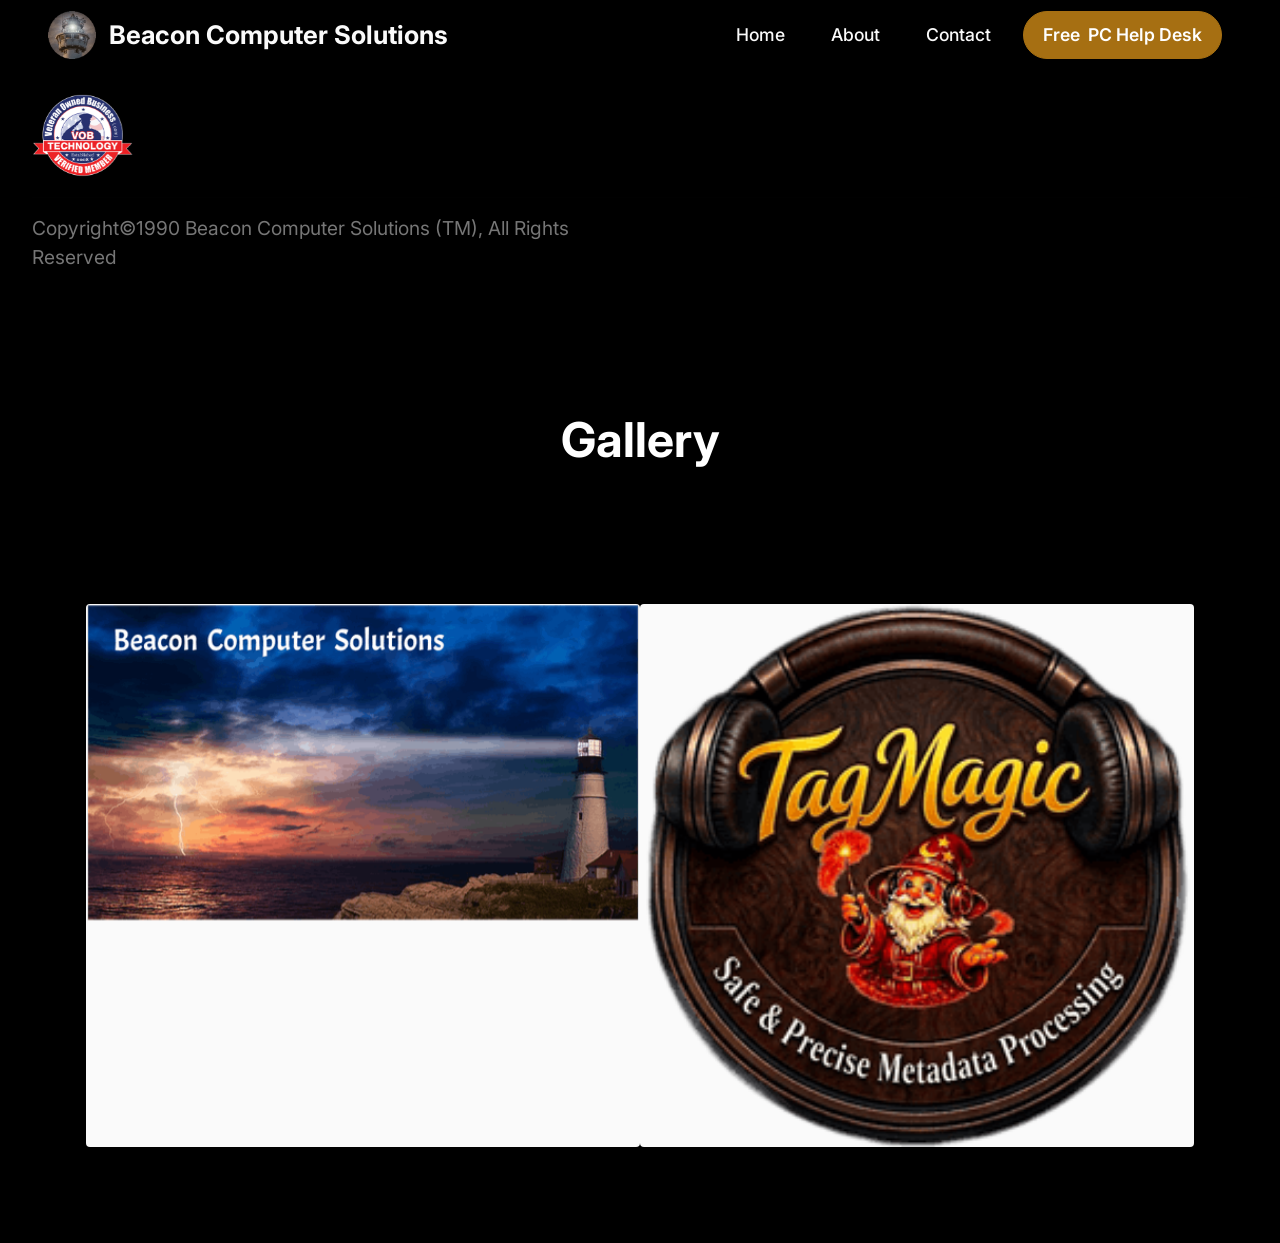
<file: pics.html>
<!DOCTYPE html>
<html  >
<head>
  <!-- Site made with Mobirise Website Builder v6.1.12, https://mobirise.com -->
  <meta charset="UTF-8">
  <meta http-equiv="X-UA-Compatible" content="IE=edge">
  <meta name="generator" content="Mobirise v6.1.12, mobirise.com">
  <meta name="viewport" content="width=device-width, initial-scale=1, minimum-scale=1">
  <link rel="shortcut icon" href="assets/images/155952901090925725-250x-148x148.png" type="image/x-icon">
  <meta name="description" content="Pics">
  
  
  <title>Pics</title>
  <link rel="stylesheet" href="assets/bootstrap/css/bootstrap.min.css">
  <link rel="stylesheet" href="assets/animatecss/animate.css">
  <link rel="stylesheet" href="assets/dropdown/css/style.css">
  <link rel="stylesheet" href="assets/socicon/css/styles.css">
  <link rel="stylesheet" href="assets/theme/css/style.css">
  <link rel="preload" href="https://fonts.googleapis.com/css?family=Inter:100,200,300,400,500,600,700,800,900&display=swap" as="style" onload="this.onload=null;this.rel='stylesheet'">
  <noscript><link rel="stylesheet" href="https://fonts.googleapis.com/css?family=Inter:100,200,300,400,500,600,700,800,900&display=swap"></noscript>
  <link rel="preload" as="style" href="assets/mobirise/css/mbr-additional.css?v=coHpJU"><link rel="stylesheet" href="assets/mobirise/css/mbr-additional.css?v=coHpJU" type="text/css">

  
  
  
</head>
<body>
  
  <section data-bs-version="5.1" class="menu menu2 cid-tcO6gCRdwN" once="menu" id="menu2-31">
    
    <nav class="navbar navbar-dropdown navbar-fixed-top navbar-expand-lg">
        <div class="container-fluid">
            <div class="navbar-brand">
                <span class="navbar-logo">
                    <a href="index.html#top">
                        <img src="assets/images/155952901090925725-250x-148x148.png" alt="Mobirise Website Builder" style="height: 3rem;">
                    </a>
                </span>
                <span class="navbar-caption-wrap"><a class="navbar-caption text-white text-primary display-5" href="index.html#top">Beacon Computer Solutions</a></span>
            </div>
            <button class="navbar-toggler" type="button" data-toggle="collapse" data-bs-toggle="collapse" data-target="#navbarSupportedContent" data-bs-target="#navbarSupportedContent" aria-controls="navbarNavAltMarkup" aria-expanded="false" aria-label="Toggle navigation">
                <div class="hamburger">
                    <span></span>
                    <span></span>
                    <span></span>
                    <span></span>
                </div>
            </button>
            <div class="collapse navbar-collapse" id="navbarSupportedContent">
                <ul class="navbar-nav nav-dropdown" data-app-modern-menu="true"><li class="nav-item"><a class="nav-link link text-white text-primary display-4" href="index.html#header1-2r">Home</a></li>
                    <li class="nav-item"><a class="nav-link link text-white text-primary display-4" href="about.html#features14-1q">About</a></li>
                    <li class="nav-item"><a class="nav-link link text-white text-primary display-4" href="contact.html#form5-25">Contact</a>
                    </li></ul>
                
                <div class="navbar-buttons mbr-section-btn"><a class="btn btn-danger display-4" href="contact.html#form5-25">Free&nbsp; PC Help Desk</a></div>
            </div>
        </div>
    </nav>
</section>

<section data-bs-version="5.1" class="footer5 cid-t9BK0NEzwZ" once="footers" id="footer5-32">

    

    

    <div class="container-fluid">
        <div class="media-container-row">
            <div class="col-md-1 col-6">
                <div class="media-wrap">
                    
                        <img src="assets/images/veteran-owned-business-technology-verified-member-badge-500x450-cir-295x266.png" alt="">
                    
                </div>
            </div>
            <div class="col-11 col-6">
                <p class="mbr-text align-right links mbr-fonts-style display-7"></p>
            </div>
        </div>
        <!-- <div class="media-container-row">
            <div class="col-md-12"> -->
        <div class="footer-lower">
            <div class="media-container-row">
                <div class="col-md-12">
                    <hr>
                </div>
            </div>
            <div class="media-container-row">
                <div class="col-md-6 copyright">
                    <p class="mbr-text mbr-fonts-style display-7">
                        Copyright©1990 Beacon Computer Solutions (TM), All Rights Reserved
                    </p>
                </div>
                <div class="col-md-6">
                    
                </div>
            </div>
            <!-- </div>
            </div> -->
        </div>

    </div>
</section>

<section data-bs-version="5.1" class="gallery1 cid-vqkiJODsI8" id="gallery1-33">
    
    
    <div class="container">
        <div class="mbr-section-head">
            <h4 class="mbr-section-title mbr-fonts-style align-center mb-0 display-2">
                <strong>Gallery</strong><br><br><strong><br></strong></h4>
            
        </div>
        <div class="row mt-4">
            <div class="item features-image col-12 col-md-6 col-lg-6">
                <div class="item-wrapper">
                    <div class="item-img">
                        <img src="assets/images/beacon20computer20solutions-biz20card-525x300.png" alt="Mobirise Website Builder" data-slide-to="0" data-bs-slide-to="0">
                    </div>
                    
                    
                </div>
            </div><div class="item features-image col-12 col-md-6 col-lg-6">
                <div class="item-wrapper">
                    <div class="item-img">
                        <img src="assets/images/tagmagic20logo-250x-250x245.png" alt="Mobirise Website Builder" data-slide-to="1" data-bs-slide-to="1">
                    </div>
                    
                    
                </div>
            </div>
            
            
            
        </div>
    </div>
</section>


<script src="assets/bootstrap/js/bootstrap.bundle.min.js"></script>
  <script src="assets/smoothscroll/smooth-scroll.js"></script>
  <script src="assets/ytplayer/index.js"></script>
  <script src="assets/dropdown/js/navbar-dropdown.js"></script>
  <script src="assets/theme/js/script.js"></script>
  
  
  
 <div id="scrollToTop" class="scrollToTop mbr-arrow-up"><a style="text-align: center;"><i class="mbr-arrow-up-icon mbr-arrow-up-icon-cm cm-icon cm-icon-smallarrow-up"></i></a></div>
    <input name="animation" type="hidden">
  </body>
</html>
</file>
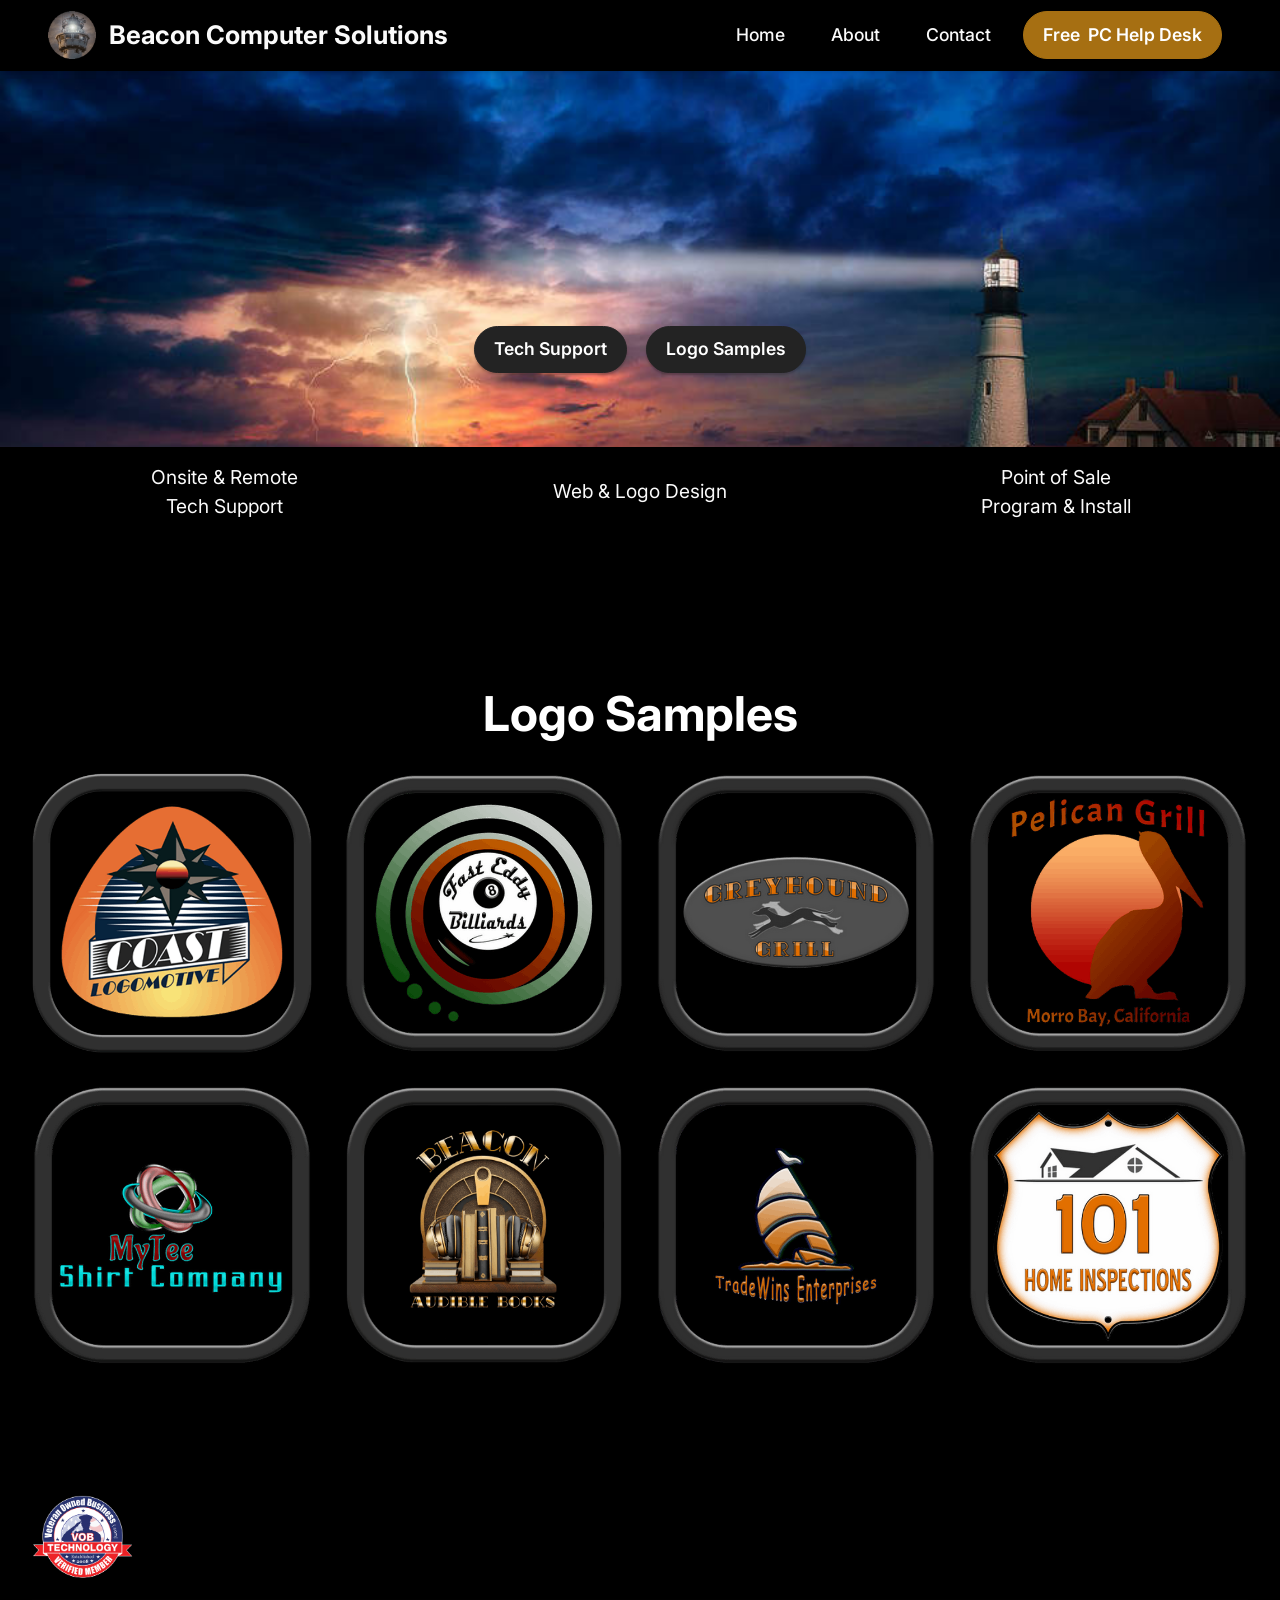
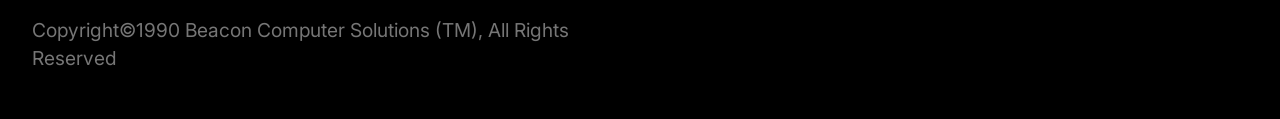
<file: samples.html>
<!DOCTYPE html>
<html  >
<head>
  <!-- Site made with Mobirise Website Builder v6.1.12, https://mobirise.com -->
  <meta charset="UTF-8">
  <meta http-equiv="X-UA-Compatible" content="IE=edge">
  <meta name="generator" content="Mobirise v6.1.12, mobirise.com">
  <meta name="viewport" content="width=device-width, initial-scale=1, minimum-scale=1">
  <link rel="shortcut icon" href="assets/images/155952901090925725-250x-148x148.png" type="image/x-icon">
  <meta name="description" content="Beacon Computer Solutions Logo Samples">
  
  
  <title>Logo Samples</title>
  <link rel="stylesheet" href="assets/web/assets/mobirise-icons2/mobirise2.css">
  <link rel="stylesheet" href="assets/bootstrap/css/bootstrap.min.css">
  <link rel="stylesheet" href="assets/parallax/jarallax.css">
  <link rel="stylesheet" href="assets/animatecss/animate.css">
  <link rel="stylesheet" href="assets/dropdown/css/style.css">
  <link rel="stylesheet" href="assets/socicon/css/styles.css">
  <link rel="stylesheet" href="assets/theme/css/style.css">
  <link rel="preload" href="https://fonts.googleapis.com/css?family=Inter:100,200,300,400,500,600,700,800,900&display=swap" as="style" onload="this.onload=null;this.rel='stylesheet'">
  <noscript><link rel="stylesheet" href="https://fonts.googleapis.com/css?family=Inter:100,200,300,400,500,600,700,800,900&display=swap"></noscript>
  <link rel="preload" as="style" href="assets/mobirise/css/mbr-additional.css?v=p7lW55"><link rel="stylesheet" href="assets/mobirise/css/mbr-additional.css?v=p7lW55" type="text/css">

  
  
  
</head>
<body>
  
  <section data-bs-version="5.1" class="menu menu2 cid-tcO6gCRdwN" once="menu" id="menu2-2x">
    
    <nav class="navbar navbar-dropdown navbar-fixed-top navbar-expand-lg">
        <div class="container-fluid">
            <div class="navbar-brand">
                <span class="navbar-logo">
                    <a href="index.html#top">
                        <img src="assets/images/155952901090925725-250x-148x148.png" alt="Mobirise Website Builder" style="height: 3rem;">
                    </a>
                </span>
                <span class="navbar-caption-wrap"><a class="navbar-caption text-white text-primary display-5" href="index.html#top">Beacon Computer Solutions</a></span>
            </div>
            <button class="navbar-toggler" type="button" data-toggle="collapse" data-bs-toggle="collapse" data-target="#navbarSupportedContent" data-bs-target="#navbarSupportedContent" aria-controls="navbarNavAltMarkup" aria-expanded="false" aria-label="Toggle navigation">
                <div class="hamburger">
                    <span></span>
                    <span></span>
                    <span></span>
                    <span></span>
                </div>
            </button>
            <div class="collapse navbar-collapse" id="navbarSupportedContent">
                <ul class="navbar-nav nav-dropdown" data-app-modern-menu="true"><li class="nav-item"><a class="nav-link link text-white text-primary display-4" href="index.html#header1-2r">Home</a></li>
                    <li class="nav-item"><a class="nav-link link text-white text-primary display-4" href="about.html#features14-1q">About</a></li>
                    <li class="nav-item"><a class="nav-link link text-white text-primary display-4" href="contact.html#form5-25">Contact</a>
                    </li></ul>
                
                <div class="navbar-buttons mbr-section-btn"><a class="btn btn-danger display-4" href="contact.html#form5-25">Free&nbsp; PC Help Desk</a></div>
            </div>
        </div>
    </nav>
</section>

<section data-bs-version="5.1" class="header1 cid-sU4YHtC4g7 mbr-parallax-background" id="header1-21">

    

    

    <div class="container-fluid">
        <div class="row justify-content-center">
            <div class="col-12 col-lg-8">
                
                
                
                <div class="mbr-section-btn mt-3"><a class="btn btn-black display-4" href="https://fixme.it/?eid=65882c32-504e-4680-8986-bc0b4fec5c977" target="_blank">Tech Support</a> <a class="btn btn-black display-4" href="samples.html#gallery6-27">Logo Samples</a></div>
            </div>
        </div>
    </div>
</section>

<section data-bs-version="5.1" class="features13 cid-sU4YHtPqjE" id="features14-22">
    

    
    <div class="container-fluid">
        <div class="row">
            
            <div class="card col-12 col-md-4 col-lg-2 p-3">
                <div class="card-wrapper">
                    <div class="card-box align-center">
                        
                        <h4 class="card-title align-center mbr-black mbr-fonts-style display-7">
                            <strong><a href="contact.html#form5-25" class="text-white text-primary">Onsite &amp; Remote Tech Support</a></strong></h4>
                    </div>
                </div>
            </div>
            <div class="card p-3 col-12 col-md-4 col-lg-2">
                <div class="card-wrapper">
                    <div class="card-box align-center">
                        
                        <h4 class="card-title align-center mbr-black mbr-fonts-style display-7"><strong><a href="contact.html#form5-25" class="text-white text-primary">Web &amp; Logo Design</a></strong></h4>
                    </div>
                </div>
            </div>
            <div class="card p-3 col-12 col-md-4 col-lg-2">
                <div class="card-wrapper">
                    <div class="card-box align-center">
                        
                        <h4 class="card-title align-center mbr-black mbr-fonts-style display-7">
                            <strong><a href="contact.html#form5-25" class="text-white text-primary">Point of Sale Program &amp; Install</a></strong></h4>
                    </div>
                </div>
            </div>
            
            
            
        </div>
    </div>
</section>

<section data-bs-version="5.1" class="gallery6 mbr-gallery cid-sU4ZIFD15G" id="gallery6-27">
    

    

    <div class="container-fluid">
        <div class="mbr-section-head">
            <h3 class="mbr-section-title mbr-fonts-style align-center m-0 display-2"><strong>Logo Samples</strong></h3>
            
        </div>
        <div class="row mbr-gallery mt-4">
            <div class="col-12 col-md-6 col-lg-3 item gallery-image">
                <div class="item-wrapper" data-toggle="modal" data-bs-toggle="modal" data-target="#vwJcw76IAA-modal" data-bs-target="#vwJcw76IAA-modal">
                    <img class="w-100" src="assets/images/coast-logomotive-500x-500x500.png" alt="" data-slide-to="0" data-bs-slide-to="0" data-target="#lb-vwJcw76IAA" data-bs-target="#lb-vwJcw76IAA">
                    <div class="icon-wrapper">
                        <span class="mobi-mbri mobi-mbri-search mbr-iconfont mbr-iconfont-btn"></span>
                    </div>
                </div>
                
            </div>
            <div class="col-12 col-md-6 col-lg-3 item gallery-image">
                <div class="item-wrapper" data-toggle="modal" data-bs-toggle="modal" data-target="#vwJcw76IAA-modal" data-bs-target="#vwJcw76IAA-modal">
                    <img class="w-100" src="assets/images/fast-eddy-billiards-500x-500x500.png" alt="" data-slide-to="1" data-bs-slide-to="1" data-target="#lb-vwJcw76IAA" data-bs-target="#lb-vwJcw76IAA">
                    <div class="icon-wrapper">
                        <span class="mobi-mbri mobi-mbri-search mbr-iconfont mbr-iconfont-btn"></span>
                    </div>
                </div>
                
            </div>
            <div class="col-12 col-md-6 col-lg-3 item gallery-image">
                <div class="item-wrapper" data-toggle="modal" data-bs-toggle="modal" data-target="#vwJcw76IAA-modal" data-bs-target="#vwJcw76IAA-modal">
                    <img class="w-100" src="assets/images/greyhound-grill-500x-500x500.png" alt="" data-slide-to="2" data-bs-slide-to="2" data-target="#lb-vwJcw76IAA" data-bs-target="#lb-vwJcw76IAA">
                    <div class="icon-wrapper">
                        <span class="mobi-mbri mobi-mbri-search mbr-iconfont mbr-iconfont-btn"></span>
                    </div>
                </div>
                
            </div>
            <div class="col-12 col-md-6 col-lg-3 item gallery-image">
                <div class="item-wrapper" data-toggle="modal" data-bs-toggle="modal" data-target="#vwJcw76IAA-modal" data-bs-target="#vwJcw76IAA-modal">
                    <img class="w-100" src="assets/images/pelican-grill-500x-500x500.png" alt="" data-slide-to="3" data-bs-slide-to="3" data-target="#lb-vwJcw76IAA" data-bs-target="#lb-vwJcw76IAA">
                    <div class="icon-wrapper">
                        <span class="mobi-mbri mobi-mbri-search mbr-iconfont mbr-iconfont-btn"></span>
                    </div>
                </div>
                
            </div><div class="col-12 col-md-6 col-lg-3 item gallery-image">
                <div class="item-wrapper" data-toggle="modal" data-bs-toggle="modal" data-target="#vwJcw76IAA-modal" data-bs-target="#vwJcw76IAA-modal">
                    <img class="w-100" src="assets/images/mytee-shirt-company-500-500x500.png" alt="" data-slide-to="4" data-bs-slide-to="4" data-target="#lb-vwJcw76IAA" data-bs-target="#lb-vwJcw76IAA">
                    <div class="icon-wrapper">
                        <span class="mobi-mbri mobi-mbri-search mbr-iconfont mbr-iconfont-btn"></span>
                    </div>
                </div>
                
            </div><div class="col-12 col-md-6 col-lg-3 item gallery-image">
                <div class="item-wrapper" data-toggle="modal" data-bs-toggle="modal" data-target="#vwJcw76IAA-modal" data-bs-target="#vwJcw76IAA-modal">
                    <img class="w-100" src="assets/images/beacon-audible-books-web-410x410.png" alt="" data-slide-to="5" data-bs-slide-to="5" data-target="#lb-vwJcw76IAA" data-bs-target="#lb-vwJcw76IAA">
                    <div class="icon-wrapper">
                        <span class="mobi-mbri mobi-mbri-search mbr-iconfont mbr-iconfont-btn"></span>
                    </div>
                </div>
                
            </div><div class="col-12 col-md-6 col-lg-3 item gallery-image">
                <div class="item-wrapper" data-toggle="modal" data-bs-toggle="modal" data-target="#vwJcw76IAA-modal" data-bs-target="#vwJcw76IAA-modal">
                    <img class="w-100" src="assets/images/tradewins-enterprises-500x-500x500.png" alt="" data-slide-to="6" data-bs-slide-to="6" data-target="#lb-vwJcw76IAA" data-bs-target="#lb-vwJcw76IAA">
                    <div class="icon-wrapper">
                        <span class="mobi-mbri mobi-mbri-search mbr-iconfont mbr-iconfont-btn"></span>
                    </div>
                </div>
                
            </div><div class="col-12 col-md-6 col-lg-3 item gallery-image">
                <div class="item-wrapper" data-toggle="modal" data-bs-toggle="modal" data-target="#vwJcw76IAA-modal" data-bs-target="#vwJcw76IAA-modal">
                    <img class="w-100" src="assets/images/101-home-inspections-500x-500x500.png" alt="" data-slide-to="7" data-bs-slide-to="7" data-target="#lb-vwJcw76IAA" data-bs-target="#lb-vwJcw76IAA">
                    <div class="icon-wrapper">
                        <span class="mobi-mbri mobi-mbri-search mbr-iconfont mbr-iconfont-btn"></span>
                    </div>
                </div>
                
            </div>
        </div>

        <div class="modal mbr-slider" tabindex="-1" role="dialog" aria-hidden="true" id="vwJcw76IAA-modal">
            <div class="modal-dialog" role="document">
                <div class="modal-content">
                    <div class="modal-body">
                        <div class="carousel slide" id="lb-vwJcw76IAA" data-interval="5000" data-bs-interval="5000">
                            <div class="carousel-inner">
                                <div class="carousel-item active">
                                    <img class="d-block w-100" src="assets/images/coast-logomotive-500x-500x500.png" alt="">
                                </div>
                                <div class="carousel-item">
                                    <img class="d-block w-100" src="assets/images/fast-eddy-billiards-500x-500x500.png" alt="">
                                </div>
                                <div class="carousel-item">
                                    <img class="d-block w-100" src="assets/images/greyhound-grill-500x-500x500.png" alt="">
                                </div>
                                <div class="carousel-item">
                                    <img class="d-block w-100" src="assets/images/pelican-grill-500x-500x500.png" alt="">
                                </div><div class="carousel-item">
                                    <img class="d-block w-100" src="assets/images/mytee-shirt-company-500-500x500.png" alt="">
                                </div><div class="carousel-item">
                                    <img class="d-block w-100" src="assets/images/beacon-audible-books-web-410x410.png" alt="">
                                </div><div class="carousel-item">
                                    <img class="d-block w-100" src="assets/images/tradewins-enterprises-500x-500x500.png" alt="">
                                </div><div class="carousel-item">
                                    <img class="d-block w-100" src="assets/images/101-home-inspections-500x-500x500.png" alt="">
                                </div>
                            </div>
                            <ol class="carousel-indicators">
                                <li data-slide-to="0" data-bs-slide-to="0" class="active" data-target="#lb-vwJcw76IAA" data-bs-target="#lb-vwJcw76IAA"></li>
                                <li data-slide-to="1" data-bs-slide-to="1" data-target="#lb-vwJcw76IAA" data-bs-target="#lb-vwJcw76IAA"></li>
                                <li data-slide-to="2" data-bs-slide-to="2" data-target="#lb-vwJcw76IAA" data-bs-target="#lb-vwJcw76IAA"></li>
                                <li data-slide-to="3" data-bs-slide-to="3" data-target="#lb-vwJcw76IAA" data-bs-target="#lb-vwJcw76IAA"></li><li data-slide-to="4" data-bs-slide-to="4" data-target="#lb-vwJcw76IAA" data-bs-target="#lb-vwJcw76IAA"></li><li data-slide-to="5" data-bs-slide-to="5" data-target="#lb-vwJcw76IAA" data-bs-target="#lb-vwJcw76IAA"></li><li data-slide-to="6" data-bs-slide-to="6" data-target="#lb-vwJcw76IAA" data-bs-target="#lb-vwJcw76IAA"></li><li data-slide-to="7" data-bs-slide-to="7" data-target="#lb-vwJcw76IAA" data-bs-target="#lb-vwJcw76IAA"></li>
                            </ol>
                            <a role="button" href="" class="close" data-dismiss="modal" data-bs-dismiss="modal" aria-label="Close">
                            </a>
                            <a class="carousel-control-prev carousel-control" role="button" data-slide="prev" data-bs-slide="prev" href="#lb-vwJcw76IAA">
                                <span class="mobi-mbri mobi-mbri-arrow-prev" aria-hidden="true"></span>
                                <span class="sr-only visually-hidden">Previous</span>
                            </a>
                            <a class="carousel-control-next carousel-control" role="button" data-slide="next" data-bs-slide="next" href="#lb-vwJcw76IAA">
                                <span class="mobi-mbri mobi-mbri-arrow-next" aria-hidden="true"></span>
                                <span class="sr-only visually-hidden">Next</span>
                            </a>
                        </div>
                    </div>
                </div>
            </div>
        </div>
    </div>
</section>

<section data-bs-version="5.1" class="footer5 cid-t9BK0NEzwZ" once="footers" id="footer5-2p">

    

    

    <div class="container-fluid">
        <div class="media-container-row">
            <div class="col-md-1 col-6">
                <div class="media-wrap">
                    
                        <img src="assets/images/veteran-owned-business-technology-verified-member-badge-500x450-cir-295x266.png" alt="">
                    
                </div>
            </div>
            <div class="col-11 col-6">
                <p class="mbr-text align-right links mbr-fonts-style display-7"></p>
            </div>
        </div>
        <!-- <div class="media-container-row">
            <div class="col-md-12"> -->
        <div class="footer-lower">
            <div class="media-container-row">
                <div class="col-md-12">
                    <hr>
                </div>
            </div>
            <div class="media-container-row">
                <div class="col-md-6 copyright">
                    <p class="mbr-text mbr-fonts-style display-7">
                        Copyright©1990 Beacon Computer Solutions (TM), All Rights Reserved
                    </p>
                </div>
                <div class="col-md-6">
                    
                </div>
            </div>
            <!-- </div>
            </div> -->
        </div>

    </div>
</section>


<script src="assets/bootstrap/js/bootstrap.bundle.min.js"></script>
  <script src="assets/parallax/jarallax.js"></script>
  <script src="assets/smoothscroll/smooth-scroll.js"></script>
  <script src="assets/ytplayer/index.js"></script>
  <script src="assets/dropdown/js/navbar-dropdown.js"></script>
  <script src="assets/theme/js/script.js"></script>
  
  
  
 <div id="scrollToTop" class="scrollToTop mbr-arrow-up"><a style="text-align: center;"><i class="mbr-arrow-up-icon mbr-arrow-up-icon-cm cm-icon cm-icon-smallarrow-up"></i></a></div>
    <input name="animation" type="hidden">
  </body>
</html>
</file>
<file: assets/web/assets/mobirise-icons2/mobirise2.css>
@font-face {
  font-family: 'Moririse2';
  font-display: swap;
  src:  url('mobirise2.eot?f2bix4');
  src:  url('mobirise2.eot?f2bix4#iefix') format('embedded-opentype'),
    url('mobirise2.woff2?f2bix4') format('woff2'),
    url('mobirise2.woff?f2bix4') format('woff'),
    url('mobirise2.ttf?f2bix4') format('truetype'),
    url('mobirise2.svg?f2bix4#mobirise2') format('svg');
  font-weight: normal;
  font-style: normal;
}

[class^="mobi-"], [class*=" mobi-"] {
  /* use !important to prevent issues with browser extensions that change fonts */
  font-family: 'Moririse2' !important;
  speak: none;
  font-style: normal;
  font-weight: normal;
  font-variant: normal;
  text-transform: none;
  line-height: 1;

  /* Better Font Rendering =========== */
  -webkit-font-smoothing: antialiased;
  -moz-osx-font-smoothing: grayscale;
}

.mobi-mbri-add-submenu:before {
  content: "\e900";
}
.mobi-mbri-alert:before {
  content: "\e901";
}
.mobi-mbri-align-center:before {
  content: "\e902";
}
.mobi-mbri-align-justify:before {
  content: "\e903";
}
.mobi-mbri-align-left:before {
  content: "\e904";
}
.mobi-mbri-align-right:before {
  content: "\e905";
}
.mobi-mbri-android:before {
  content: "\e906";
}
.mobi-mbri-apple:before {
  content: "\e907";
}
.mobi-mbri-arrow-down:before {
  content: "\e908";
}
.mobi-mbri-arrow-next:before {
  content: "\e909";
}
.mobi-mbri-arrow-prev:before {
  content: "\e90a";
}
.mobi-mbri-arrow-up:before {
  content: "\e90b";
}
.mobi-mbri-bold:before {
  content: "\e90c";
}
.mobi-mbri-bookmark:before {
  content: "\e90d";
}
.mobi-mbri-bootstrap:before {
  content: "\e90e";
}
.mobi-mbri-briefcase:before {
  content: "\e90f";
}
.mobi-mbri-browse:before {
  content: "\e910";
}
.mobi-mbri-bulleted-list:before {
  content: "\e911";
}
.mobi-mbri-calendar:before {
  content: "\e912";
}
.mobi-mbri-camera:before {
  content: "\e913";
}
.mobi-mbri-cart-add:before {
  content: "\e914";
}
.mobi-mbri-cart-full:before {
  content: "\e915";
}
.mobi-mbri-cash:before {
  content: "\e916";
}
.mobi-mbri-change-style:before {
  content: "\e917";
}
.mobi-mbri-chat:before {
  content: "\e918";
}
.mobi-mbri-clock:before {
  content: "\e919";
}
.mobi-mbri-close:before {
  content: "\e91a";
}
.mobi-mbri-cloud:before {
  content: "\e91b";
}
.mobi-mbri-code:before {
  content: "\e91c";
}
.mobi-mbri-contact-form:before {
  content: "\e91d";
}
.mobi-mbri-credit-card:before {
  content: "\e91e";
}
.mobi-mbri-cursor-click:before {
  content: "\e91f";
}
.mobi-mbri-cust-feedback:before {
  content: "\e920";
}
.mobi-mbri-database:before {
  content: "\e921";
}
.mobi-mbri-delivery:before {
  content: "\e922";
}
.mobi-mbri-desktop:before {
  content: "\e923";
}
.mobi-mbri-devices:before {
  content: "\e924";
}
.mobi-mbri-down:before {
  content: "\e925";
}
.mobi-mbri-download-2:before {
  content: "\e926";
}
.mobi-mbri-download:before {
  content: "\e927";
}
.mobi-mbri-drag-n-drop-2:before {
  content: "\e928";
}
.mobi-mbri-drag-n-drop:before {
  content: "\e929";
}
.mobi-mbri-edit-2:before {
  content: "\e92a";
}
.mobi-mbri-edit:before {
  content: "\e92b";
}
.mobi-mbri-error:before {
  content: "\e92c";
}
.mobi-mbri-extension:before {
  content: "\e92d";
}
.mobi-mbri-features:before {
  content: "\e92e";
}
.mobi-mbri-file:before {
  content: "\e92f";
}
.mobi-mbri-flag:before {
  content: "\e930";
}
.mobi-mbri-folder:before {
  content: "\e931";
}
.mobi-mbri-gift:before {
  content: "\e932";
}
.mobi-mbri-github:before {
  content: "\e933";
}
.mobi-mbri-globe-2:before {
  content: "\e934";
}
.mobi-mbri-globe:before {
  content: "\e935";
}
.mobi-mbri-growing-chart:before {
  content: "\e936";
}
.mobi-mbri-hearth:before {
  content: "\e937";
}
.mobi-mbri-help:before {
  content: "\e938";
}
.mobi-mbri-home:before {
  content: "\e939";
}
.mobi-mbri-hot-cup:before {
  content: "\e93a";
}
.mobi-mbri-idea:before {
  content: "\e93b";
}
.mobi-mbri-image-gallery:before {
  content: "\e93c";
}
.mobi-mbri-image-slider:before {
  content: "\e93d";
}
.mobi-mbri-info:before {
  content: "\e93e";
}
.mobi-mbri-italic:before {
  content: "\e93f";
}
.mobi-mbri-key:before {
  content: "\e940";
}
.mobi-mbri-laptop:before {
  content: "\e941";
}
.mobi-mbri-layers:before {
  content: "\e942";
}
.mobi-mbri-left-right:before {
  content: "\e943";
}
.mobi-mbri-left:before {
  content: "\e944";
}
.mobi-mbri-letter:before {
  content: "\e945";
}
.mobi-mbri-like:before {
  content: "\e946";
}
.mobi-mbri-link:before {
  content: "\e947";
}
.mobi-mbri-lock:before {
  content: "\e948";
}
.mobi-mbri-login:before {
  content: "\e949";
}
.mobi-mbri-logout:before {
  content: "\e94a";
}
.mobi-mbri-magic-stick:before {
  content: "\e94b";
}
.mobi-mbri-map-pin:before {
  content: "\e94c";
}
.mobi-mbri-menu:before {
  content: "\e94d";
}
.mobi-mbri-mobile-2:before {
  content: "\e94e";
}
.mobi-mbri-mobile-horizontal:before {
  content: "\e94f";
}
.mobi-mbri-mobile:before {
  content: "\e950";
}
.mobi-mbri-mobirise:before {
  content: "\e951";
}
.mobi-mbri-more-horizontal:before {
  content: "\e952";
}
.mobi-mbri-more-vertical:before {
  content: "\e953";
}
.mobi-mbri-music:before {
  content: "\e954";
}
.mobi-mbri-new-file:before {
  content: "\e955";
}
.mobi-mbri-numbered-list:before {
  content: "\e956";
}
.mobi-mbri-opened-folder:before {
  content: "\e957";
}
.mobi-mbri-pages:before {
  content: "\e958";
}
.mobi-mbri-paper-plane:before {
  content: "\e959";
}
.mobi-mbri-paperclip:before {
  content: "\e95a";
}
.mobi-mbri-phone:before {
  content: "\e95b";
}
.mobi-mbri-photo:before {
  content: "\e95c";
}
.mobi-mbri-photos:before {
  content: "\e95d";
}
.mobi-mbri-pin:before {
  content: "\e95e";
}
.mobi-mbri-play:before {
  content: "\e95f";
}
.mobi-mbri-plus:before {
  content: "\e960";
}
.mobi-mbri-preview:before {
  content: "\e961";
}
.mobi-mbri-print:before {
  content: "\e962";
}
.mobi-mbri-protect:before {
  content: "\e963";
}
.mobi-mbri-question:before {
  content: "\e964";
}
.mobi-mbri-quote-left:before {
  content: "\e965";
}
.mobi-mbri-quote-right:before {
  content: "\e966";
}
.mobi-mbri-redo:before {
  content: "\e967";
}
.mobi-mbri-refresh:before {
  content: "\e968";
}
.mobi-mbri-responsive-2:before {
  content: "\e969";
}
.mobi-mbri-responsive:before {
  content: "\e96a";
}
.mobi-mbri-right:before {
  content: "\e96b";
}
.mobi-mbri-rocket:before {
  content: "\e96c";
}
.mobi-mbri-sad-face:before {
  content: "\e96d";
}
.mobi-mbri-sale:before {
  content: "\e96e";
}
.mobi-mbri-save:before {
  content: "\e96f";
}
.mobi-mbri-search:before {
  content: "\e970";
}
.mobi-mbri-setting-2:before {
  content: "\e971";
}
.mobi-mbri-setting-3:before {
  content: "\e972";
}
.mobi-mbri-setting:before {
  content: "\e973";
}
.mobi-mbri-share:before {
  content: "\e974";
}
.mobi-mbri-shopping-bag:before {
  content: "\e975";
}
.mobi-mbri-shopping-basket:before {
  content: "\e976";
}
.mobi-mbri-shopping-cart:before {
  content: "\e977";
}
.mobi-mbri-sites:before {
  content: "\e978";
}
.mobi-mbri-smile-face:before {
  content: "\e979";
}
.mobi-mbri-speed:before {
  content: "\e97a";
}
.mobi-mbri-star:before {
  content: "\e97b";
}
.mobi-mbri-success:before {
  content: "\e97c";
}
.mobi-mbri-sun:before {
  content: "\e97d";
}
.mobi-mbri-sun2:before {
  content: "\e97e";
}
.mobi-mbri-tablet-vertical:before {
  content: "\e97f";
}
.mobi-mbri-tablet:before {
  content: "\e980";
}
.mobi-mbri-target:before {
  content: "\e981";
}
.mobi-mbri-timer:before {
  content: "\e982";
}
.mobi-mbri-to-ftp:before {
  content: "\e983";
}
.mobi-mbri-to-local-drive:before {
  content: "\e984";
}
.mobi-mbri-touch-swipe:before {
  content: "\e985";
}
.mobi-mbri-touch:before {
  content: "\e986";
}
.mobi-mbri-trash:before {
  content: "\e987";
}
.mobi-mbri-underline:before {
  content: "\e988";
}
.mobi-mbri-undo:before {
  content: "\e989";
}
.mobi-mbri-unlink:before {
  content: "\e98a";
}
.mobi-mbri-unlock:before {
  content: "\e98b";
}
.mobi-mbri-up-down:before {
  content: "\e98c";
}
.mobi-mbri-up:before {
  content: "\e98d";
}
.mobi-mbri-update:before {
  content: "\e98e";
}
.mobi-mbri-upload-2:before {
  content: "\e98f";
}
.mobi-mbri-upload:before {
  content: "\e990";
}
.mobi-mbri-user-2:before {
  content: "\e991";
}
.mobi-mbri-user:before {
  content: "\e992";
}
.mobi-mbri-users:before {
  content: "\e993";
}
.mobi-mbri-video-play:before {
  content: "\e994";
}
.mobi-mbri-video:before {
  content: "\e995";
}
.mobi-mbri-watch:before {
  content: "\e996";
}
.mobi-mbri-website-theme-2:before {
  content: "\e997";
}
.mobi-mbri-website-theme:before {
  content: "\e998";
}
.mobi-mbri-wifi:before {
  content: "\e999";
}
.mobi-mbri-windows:before {
  content: "\e99a";
}
.mobi-mbri-zoom-in:before {
  content: "\e99b";
}
.mobi-mbri-zoom-out:before {
  content: "\e99c";
}
</file>
<file: assets/parallax/jarallax.css>
.jarallax {
    position: relative;
    z-index: 0;
}
.jarallax > .jarallax-img {
    position: absolute;
    object-fit: cover;
    /* support for plugin https://github.com/bfred-it/object-fit-images */
    font-family: 'object-fit: cover;';
    top: 0;
    left: 0;
    width: 100%;
    height: 100%;
    z-index: -1;
}
</file>
<file: assets/dropdown/css/style.css>
.navbar-dropdown {
  left: 0;
  padding: 0;
  position: absolute;
  right: 0;
  top: 0;
  transition: all 0.45s ease;
  z-index: 1030;
  background: #282828; }
  .navbar-dropdown .navbar-logo {
    margin-right: 0.8rem;
    transition: margin 0.3s ease-in-out;
    vertical-align: middle; }
    .navbar-dropdown .navbar-logo img {
      height: 3.125rem;
      transition: all 0.3s ease-in-out; }
    .navbar-dropdown .navbar-logo.mbr-iconfont {
      font-size: 3.125rem;
      line-height: 3.125rem; }
  .navbar-dropdown .navbar-caption {
    font-weight: 700;
    white-space: normal;
    vertical-align: -4px;
    line-height: 3.125rem !important; }
    .navbar-dropdown .navbar-caption, .navbar-dropdown .navbar-caption:hover {
      color: inherit;
      text-decoration: none; }
  .navbar-dropdown .mbr-iconfont + .navbar-caption {
    vertical-align: -1px; }
  .navbar-dropdown.navbar-fixed-top {
    position: fixed; }
  .navbar-dropdown .navbar-brand span {
    vertical-align: -4px; }
  .navbar-dropdown.bg-color.transparent {
    background: none; }
  .navbar-dropdown.navbar-short .navbar-brand {
    padding: 0.625rem 0; }
    .navbar-dropdown.navbar-short .navbar-brand span {
      vertical-align: -1px; }
  .navbar-dropdown.navbar-short .navbar-caption {
    line-height: 2.375rem !important;
    vertical-align: -2px; }
  .navbar-dropdown.navbar-short .navbar-logo {
    margin-right: 0.5rem; }
    .navbar-dropdown.navbar-short .navbar-logo img {
      height: 2.375rem; }
    .navbar-dropdown.navbar-short .navbar-logo.mbr-iconfont {
      font-size: 2.375rem;
      line-height: 2.375rem; }
  .navbar-dropdown.navbar-short .mbr-table-cell {
    height: 3.625rem; }
  .navbar-dropdown .navbar-close {
    left: 0.6875rem;
    position: fixed;
    top: 0.75rem;
    z-index: 1000; }
  .navbar-dropdown .hamburger-icon {
    content: "";
    display: inline-block;
    vertical-align: middle;
    width: 16px;
    -webkit-box-shadow: 0 -6px 0 1px #282828,0 0 0 1px #282828,0 6px 0 1px #282828;
    -moz-box-shadow: 0 -6px 0 1px #282828,0 0 0 1px #282828,0 6px 0 1px #282828;
    box-shadow: 0 -6px 0 1px #282828,0 0 0 1px #282828,0 6px 0 1px #282828; }

.dropdown-menu .dropdown-toggle[data-toggle="dropdown-submenu"]::after {
  border-bottom: 0.35em solid transparent;
  border-left: 0.35em solid;
  border-right: 0;
  border-top: 0.35em solid transparent;
  margin-left: 0.3rem; }

.dropdown-menu .dropdown-item:focus {
  outline: 0; }

.nav-dropdown {
  font-size: 0.75rem;
  font-weight: 500;
  height: auto !important; }
  .nav-dropdown .nav-btn {
    padding-left: 1rem; }
  .nav-dropdown .link {
    margin: .667em 1.667em;
    font-weight: 500;
    padding: 0;
    transition: color .2s ease-in-out; }
    .nav-dropdown .link.dropdown-toggle {
      margin-right: 2.583em; }
      .nav-dropdown .link.dropdown-toggle::after {
        margin-left: .25rem;
        border-top: 0.35em solid;
        border-right: 0.35em solid transparent;
        border-left: 0.35em solid transparent;
        border-bottom: 0; }
      .nav-dropdown .link.dropdown-toggle[aria-expanded="true"] {
        margin: 0;
        padding: 0.667em 3.263em  0.667em 1.667em; }
  .nav-dropdown .link::after,
  .nav-dropdown .dropdown-item::after {
    color: inherit; }
  .nav-dropdown .btn {
    font-size: 0.75rem;
    font-weight: 700;
    letter-spacing: 0;
    margin-bottom: 0;
    padding-left: 1.25rem;
    padding-right: 1.25rem; }
  .nav-dropdown .dropdown-menu {
    border-radius: 0;
    border: 0;
    left: 0;
    margin: 0;
    padding-bottom: 1.25rem;
    padding-top: 1.25rem;
    position: relative; }
  .nav-dropdown .dropdown-submenu {
    margin-left: 0.125rem;
    top: 0; }
  .nav-dropdown .dropdown-item {
    font-weight: 500;
    line-height: 2;
    padding: 0.3846em 4.615em 0.3846em 1.5385em;
    position: relative;
    transition: color .2s ease-in-out, background-color .2s ease-in-out; }
    .nav-dropdown .dropdown-item::after {
      margin-top: -0.3077em;
      position: absolute;
      right: 1.1538em;
      top: 50%; }
    .nav-dropdown .dropdown-item:focus, .nav-dropdown .dropdown-item:hover {
      background: none; }

@media (max-width: 767px) {
  .nav-dropdown.navbar-toggleable-sm {
    bottom: 0;
    display: none;
    left: 0;
    overflow-x: hidden;
    position: fixed;
    top: 0;
    transform: translateX(-100%);
    -ms-transform: translateX(-100%);
    -webkit-transform: translateX(-100%);
    width: 18.75rem;
    z-index: 999; } }
.nav-dropdown.navbar-toggleable-xl {
  bottom: 0;
  display: none;
  left: 0;
  overflow-x: hidden;
  position: fixed;
  top: 0;
  transform: translateX(-100%);
  -ms-transform: translateX(-100%);
  -webkit-transform: translateX(-100%);
  width: 18.75rem;
  z-index: 999; }

.nav-dropdown-sm {
  display: block !important;
  overflow-x: hidden;
  overflow: auto;
  padding-top: 3.875rem; }
  .nav-dropdown-sm::after {
    content: "";
    display: block;
    height: 3rem;
    width: 100%; }
  .nav-dropdown-sm.collapse.in ~ .navbar-close {
    display: block !important; }
  .nav-dropdown-sm.collapsing, .nav-dropdown-sm.collapse.in {
    transform: translateX(0);
    -ms-transform: translateX(0);
    -webkit-transform: translateX(0);
    transition: all 0.25s ease-out;
    -webkit-transition: all 0.25s ease-out;
    background: #282828; }
  .nav-dropdown-sm.collapsing[aria-expanded="false"] {
    transform: translateX(-100%);
    -ms-transform: translateX(-100%);
    -webkit-transform: translateX(-100%); }
  .nav-dropdown-sm .nav-item {
    display: block;
    margin-left: 0 !important;
    padding-left: 0; }
  .nav-dropdown-sm .link,
  .nav-dropdown-sm .dropdown-item {
    border-top: 1px dotted rgba(255, 255, 255, 0.1);
    font-size: 0.8125rem;
    line-height: 1.6;
    margin: 0 !important;
    padding: 0.875rem 2.4rem 0.875rem 1.5625rem !important;
    position: relative;
    white-space: normal; }
    .nav-dropdown-sm .link:focus, .nav-dropdown-sm .link:hover,
    .nav-dropdown-sm .dropdown-item:focus,
    .nav-dropdown-sm .dropdown-item:hover {
      background: rgba(0, 0, 0, 0.2) !important;
      color: #c0a375; }
  .nav-dropdown-sm .nav-btn {
    position: relative;
    padding: 1.5625rem 1.5625rem 0 1.5625rem; }
    .nav-dropdown-sm .nav-btn::before {
      border-top: 1px dotted rgba(255, 255, 255, 0.1);
      content: "";
      left: 0;
      position: absolute;
      top: 0;
      width: 100%; }
    .nav-dropdown-sm .nav-btn + .nav-btn {
      padding-top: 0.625rem; }
      .nav-dropdown-sm .nav-btn + .nav-btn::before {
        display: none; }
  .nav-dropdown-sm .btn {
    padding: 0.625rem 0; }
  .nav-dropdown-sm .dropdown-toggle[data-toggle="dropdown-submenu"]::after {
    margin-left: .25rem;
    border-top: 0.35em solid;
    border-right: 0.35em solid transparent;
    border-left: 0.35em solid transparent;
    border-bottom: 0; }
  .nav-dropdown-sm .dropdown-toggle[data-toggle="dropdown-submenu"][aria-expanded="true"]::after {
    border-top: 0;
    border-right: 0.35em solid transparent;
    border-left: 0.35em solid transparent;
    border-bottom: 0.35em solid; }
  .nav-dropdown-sm .dropdown-menu {
    margin: 0;
    padding: 0;
    position: relative;
    top: 0;
    left: 0;
    width: 100%;
    border: 0;
    float: none;
    border-radius: 0;
    background: none; }
  .nav-dropdown-sm .dropdown-submenu {
    left: 100%;
    margin-left: 0.125rem;
    margin-top: -1.25rem;
    top: 0; }

.navbar-toggleable-sm .nav-dropdown .dropdown-menu {
  position: absolute; }

.navbar-toggleable-sm .nav-dropdown .dropdown-submenu {
  left: 100%;
  margin-left: 0.125rem;
  margin-top: -1.25rem;
  top: 0; }

.navbar-toggleable-sm.opened .nav-dropdown .dropdown-menu {
  position: relative; }

.navbar-toggleable-sm.opened .nav-dropdown .dropdown-submenu {
  left: 0;
  margin-left: 00rem;
  margin-top: 0rem;
  top: 0; }

.is-builder .nav-dropdown.collapsing {
  transition: none !important; }
</file>
<file: assets/socicon/css/styles.css>
@charset "UTF-8";

@font-face {
  font-family: 'Socicon';
  src:  url('../fonts/socicon.eot');
  src:  url('../fonts/socicon.eot?#iefix') format('embedded-opentype'),
    url('../fonts/socicon.woff2') format('woff2'),
    url('../fonts/socicon.ttf') format('truetype'),
    url('../fonts/socicon.woff') format('woff'),
    url('../fonts/socicon.svg#socicon') format('svg');
  font-weight: normal;
  font-style: normal;
  font-display: swap;
}

[data-icon]:before {
  font-family: "socicon" !important;
  content: attr(data-icon);
  font-style: normal !important;
  font-weight: normal !important;
  font-variant: normal !important;
  text-transform: none !important;
  speak: none;
  line-height: 1;
  -webkit-font-smoothing: antialiased;
  -moz-osx-font-smoothing: grayscale;
}

[class^="socicon-"], [class*=" socicon-"] {
  /* use !important to prevent issues with browser extensions that change fonts */
  font-family: 'Socicon' !important;
  speak: none;
  font-style: normal;
  font-weight: normal;
  font-variant: normal;
  text-transform: none;
  line-height: 1;

  /* Better Font Rendering =========== */
  -webkit-font-smoothing: antialiased;
  -moz-osx-font-smoothing: grayscale;
}

.socicon-500px:before {
  content: "\e000";
}
.socicon-8tracks:before {
  content: "\e001";
}
.socicon-airbnb:before {
  content: "\e002";
}
.socicon-alliance:before {
  content: "\e003";
}
.socicon-amazon:before {
  content: "\e004";
}
.socicon-amplement:before {
  content: "\e005";
}
.socicon-android:before {
  content: "\e006";
}
.socicon-angellist:before {
  content: "\e007";
}
.socicon-apple:before {
  content: "\e008";
}
.socicon-appnet:before {
  content: "\e009";
}
.socicon-baidu:before {
  content: "\e00a";
}
.socicon-bandcamp:before {
  content: "\e00b";
}
.socicon-battlenet:before {
  content: "\e00c";
}
.socicon-mixer:before {
  content: "\e00d";
}
.socicon-bebee:before {
  content: "\e00e";
}
.socicon-bebo:before {
  content: "\e00f";
}
.socicon-behance:before {
  content: "\e010";
}
.socicon-blizzard:before {
  content: "\e011";
}
.socicon-blogger:before {
  content: "\e012";
}
.socicon-buffer:before {
  content: "\e013";
}
.socicon-chrome:before {
  content: "\e014";
}
.socicon-coderwall:before {
  content: "\e015";
}
.socicon-curse:before {
  content: "\e016";
}
.socicon-dailymotion:before {
  content: "\e017";
}
.socicon-deezer:before {
  content: "\e018";
}
.socicon-delicious:before {
  content: "\e019";
}
.socicon-deviantart:before {
  content: "\e01a";
}
.socicon-diablo:before {
  content: "\e01b";
}
.socicon-digg:before {
  content: "\e01c";
}
.socicon-discord:before {
  content: "\e01d";
}
.socicon-disqus:before {
  content: "\e01e";
}
.socicon-douban:before {
  content: "\e01f";
}
.socicon-draugiem:before {
  content: "\e020";
}
.socicon-dribbble:before {
  content: "\e021";
}
.socicon-drupal:before {
  content: "\e022";
}
.socicon-ebay:before {
  content: "\e023";
}
.socicon-ello:before {
  content: "\e024";
}
.socicon-endomodo:before {
  content: "\e025";
}
.socicon-envato:before {
  content: "\e026";
}
.socicon-etsy:before {
  content: "\e027";
}
.socicon-facebook:before {
  content: "\e028";
}
.socicon-feedburner:before {
  content: "\e029";
}
.socicon-filmweb:before {
  content: "\e02a";
}
.socicon-firefox:before {
  content: "\e02b";
}
.socicon-flattr:before {
  content: "\e02c";
}
.socicon-flickr:before {
  content: "\e02d";
}
.socicon-formulr:before {
  content: "\e02e";
}
.socicon-forrst:before {
  content: "\e02f";
}
.socicon-foursquare:before {
  content: "\e030";
}
.socicon-friendfeed:before {
  content: "\e031";
}
.socicon-github:before {
  content: "\e032";
}
.socicon-goodreads:before {
  content: "\e033";
}
.socicon-google:before {
  content: "\e034";
}
.socicon-googlescholar:before {
  content: "\e035";
}
.socicon-googlegroups:before {
  content: "\e036";
}
.socicon-googlephotos:before {
  content: "\e037";
}
.socicon-googleplus:before {
  content: "\e038";
}
.socicon-grooveshark:before {
  content: "\e039";
}
.socicon-hackerrank:before {
  content: "\e03a";
}
.socicon-hearthstone:before {
  content: "\e03b";
}
.socicon-hellocoton:before {
  content: "\e03c";
}
.socicon-heroes:before {
  content: "\e03d";
}
.socicon-smashcast:before {
  content: "\e03e";
}
.socicon-horde:before {
  content: "\e03f";
}
.socicon-houzz:before {
  content: "\e040";
}
.socicon-icq:before {
  content: "\e041";
}
.socicon-identica:before {
  content: "\e042";
}
.socicon-imdb:before {
  content: "\e043";
}
.socicon-instagram:before {
  content: "\e044";
}
.socicon-issuu:before {
  content: "\e045";
}
.socicon-istock:before {
  content: "\e046";
}
.socicon-itunes:before {
  content: "\e047";
}
.socicon-keybase:before {
  content: "\e048";
}
.socicon-lanyrd:before {
  content: "\e049";
}
.socicon-lastfm:before {
  content: "\e04a";
}
.socicon-line:before {
  content: "\e04b";
}
.socicon-linkedin:before {
  content: "\e04c";
}
.socicon-livejournal:before {
  content: "\e04d";
}
.socicon-lyft:before {
  content: "\e04e";
}
.socicon-macos:before {
  content: "\e04f";
}
.socicon-mail:before {
  content: "\e050";
}
.socicon-medium:before {
  content: "\e051";
}
.socicon-meetup:before {
  content: "\e052";
}
.socicon-mixcloud:before {
  content: "\e053";
}
.socicon-modelmayhem:before {
  content: "\e054";
}
.socicon-mumble:before {
  content: "\e055";
}
.socicon-myspace:before {
  content: "\e056";
}
.socicon-newsvine:before {
  content: "\e057";
}
.socicon-nintendo:before {
  content: "\e058";
}
.socicon-npm:before {
  content: "\e059";
}
.socicon-odnoklassniki:before {
  content: "\e05a";
}
.socicon-openid:before {
  content: "\e05b";
}
.socicon-opera:before {
  content: "\e05c";
}
.socicon-outlook:before {
  content: "\e05d";
}
.socicon-overwatch:before {
  content: "\e05e";
}
.socicon-patreon:before {
  content: "\e05f";
}
.socicon-paypal:before {
  content: "\e060";
}
.socicon-periscope:before {
  content: "\e061";
}
.socicon-persona:before {
  content: "\e062";
}
.socicon-pinterest:before {
  content: "\e063";
}
.socicon-play:before {
  content: "\e064";
}
.socicon-player:before {
  content: "\e065";
}
.socicon-playstation:before {
  content: "\e066";
}
.socicon-pocket:before {
  content: "\e067";
}
.socicon-qq:before {
  content: "\e068";
}
.socicon-quora:before {
  content: "\e069";
}
.socicon-raidcall:before {
  content: "\e06a";
}
.socicon-ravelry:before {
  content: "\e06b";
}
.socicon-reddit:before {
  content: "\e06c";
}
.socicon-renren:before {
  content: "\e06d";
}
.socicon-researchgate:before {
  content: "\e06e";
}
.socicon-residentadvisor:before {
  content: "\e06f";
}
.socicon-reverbnation:before {
  content: "\e070";
}
.socicon-rss:before {
  content: "\e071";
}
.socicon-sharethis:before {
  content: "\e072";
}
.socicon-skype:before {
  content: "\e073";
}
.socicon-slideshare:before {
  content: "\e074";
}
.socicon-smugmug:before {
  content: "\e075";
}
.socicon-snapchat:before {
  content: "\e076";
}
.socicon-songkick:before {
  content: "\e077";
}
.socicon-soundcloud:before {
  content: "\e078";
}
.socicon-spotify:before {
  content: "\e079";
}
.socicon-stackexchange:before {
  content: "\e07a";
}
.socicon-stackoverflow:before {
  content: "\e07b";
}
.socicon-starcraft:before {
  content: "\e07c";
}
.socicon-stayfriends:before {
  content: "\e07d";
}
.socicon-steam:before {
  content: "\e07e";
}
.socicon-storehouse:before {
  content: "\e07f";
}
.socicon-strava:before {
  content: "\e080";
}
.socicon-streamjar:before {
  content: "\e081";
}
.socicon-stumbleupon:before {
  content: "\e082";
}
.socicon-swarm:before {
  content: "\e083";
}
.socicon-teamspeak:before {
  content: "\e084";
}
.socicon-teamviewer:before {
  content: "\e085";
}
.socicon-technorati:before {
  content: "\e086";
}
.socicon-telegram:before {
  content: "\e087";
}
.socicon-tripadvisor:before {
  content: "\e088";
}
.socicon-tripit:before {
  content: "\e089";
}
.socicon-triplej:before {
  content: "\e08a";
}
.socicon-tumblr:before {
  content: "\e08b";
}
.socicon-twitch:before {
  content: "\e08c";
}
.socicon-twitter:before {
  content: "\e08d";
}
.socicon-uber:before {
  content: "\e08e";
}
.socicon-ventrilo:before {
  content: "\e08f";
}
.socicon-viadeo:before {
  content: "\e090";
}
.socicon-viber:before {
  content: "\e091";
}
.socicon-viewbug:before {
  content: "\e092";
}
.socicon-vimeo:before {
  content: "\e093";
}
.socicon-vine:before {
  content: "\e094";
}
.socicon-vkontakte:before {
  content: "\e095";
}
.socicon-warcraft:before {
  content: "\e096";
}
.socicon-wechat:before {
  content: "\e097";
}
.socicon-weibo:before {
  content: "\e098";
}
.socicon-whatsapp:before {
  content: "\e099";
}
.socicon-wikipedia:before {
  content: "\e09a";
}
.socicon-windows:before {
  content: "\e09b";
}
.socicon-wordpress:before {
  content: "\e09c";
}
.socicon-wykop:before {
  content: "\e09d";
}
.socicon-xbox:before {
  content: "\e09e";
}
.socicon-xing:before {
  content: "\e09f";
}
.socicon-yahoo:before {
  content: "\e0a0";
}
.socicon-yammer:before {
  content: "\e0a1";
}
.socicon-yandex:before {
  content: "\e0a2";
}
.socicon-yelp:before {
  content: "\e0a3";
}
.socicon-younow:before {
  content: "\e0a4";
}
.socicon-youtube:before {
  content: "\e0a5";
}
.socicon-zapier:before {
  content: "\e0a6";
}
.socicon-zerply:before {
  content: "\e0a7";
}
.socicon-zomato:before {
  content: "\e0a8";
}
.socicon-zynga:before {
  content: "\e0a9";
}
.socicon-bluesky:before {
  content: "\e0aa";
}
.socicon-threads:before {
  content: "\e0ab";
}
.socicon-spreadshirt:before {
  content: "\e901";
}
.socicon-gamejolt:before {
  content: "\e902";
}
.socicon-trello:before {
  content: "\e903";
}
.socicon-tunein:before {
  content: "\e904";
}
.socicon-bloglovin:before {
  content: "\e905";
}
.socicon-gamewisp:before {
  content: "\e906";
}
.socicon-messenger:before {
  content: "\e907";
}
.socicon-pandora:before {
  content: "\e908";
}
.socicon-augment:before {
  content: "\e909";
}
.socicon-bitbucket:before {
  content: "\e90a";
}
.socicon-fyuse:before {
  content: "\e90b";
}
.socicon-yt-gaming:before {
  content: "\e90c";
}
.socicon-sketchfab:before {
  content: "\e90d";
}
.socicon-mobcrush:before {
  content: "\e90e";
}
.socicon-microsoft:before {
  content: "\e90f";
}
.socicon-realtor:before {
  content: "\e910";
}
.socicon-tidal:before {
  content: "\e911";
}
.socicon-qobuz:before {
  content: "\e912";
}
.socicon-natgeo:before {
  content: "\e913";
}
.socicon-mastodon:before {
  content: "\e914";
}
.socicon-unsplash:before {
  content: "\e915";
}
.socicon-homeadvisor:before {
  content: "\e916";
}
.socicon-angieslist:before {
  content: "\e917";
}
.socicon-codepen:before {
  content: "\e918";
}
.socicon-slack:before {
  content: "\e919";
}
.socicon-openaigym:before {
  content: "\e91a";
}
.socicon-logmein:before {
  content: "\e91b";
}
.socicon-fiverr:before {
  content: "\e91c";
}
.socicon-gotomeeting:before {
  content: "\e91d";
}
.socicon-aliexpress:before {
  content: "\e91e";
}
.socicon-guru:before {
  content: "\e91f";
}
.socicon-appstore:before {
  content: "\e920";
}
.socicon-homes:before {
  content: "\e921";
}
.socicon-zoom:before {
  content: "\e922";
}
.socicon-alibaba:before {
  content: "\e923";
}
.socicon-craigslist:before {
  content: "\e924";
}
.socicon-wix:before {
  content: "\e925";
}
.socicon-redfin:before {
  content: "\e926";
}
.socicon-googlecalendar:before {
  content: "\e927";
}
.socicon-shopify:before {
  content: "\e928";
}
.socicon-freelancer:before {
  content: "\e929";
}
.socicon-seedrs:before {
  content: "\e92a";
}
.socicon-bing:before {
  content: "\e92b";
}
.socicon-doodle:before {
  content: "\e92c";
}
.socicon-bonanza:before {
  content: "\e92d";
}
.socicon-squarespace:before {
  content: "\e92e";
}
.socicon-toptal:before {
  content: "\e92f";
}
.socicon-gust:before {
  content: "\e930";
}
.socicon-ask:before {
  content: "\e931";
}
.socicon-trulia:before {
  content: "\e932";
}
.socicon-loomly:before {
  content: "\e933";
}
.socicon-ghost:before {
  content: "\e934";
}
.socicon-upwork:before {
  content: "\e935";
}
.socicon-fundable:before {
  content: "\e936";
}
.socicon-booking:before {
  content: "\e937";
}
.socicon-googlemaps:before {
  content: "\e938";
}
.socicon-zillow:before {
  content: "\e939";
}
.socicon-niconico:before {
  content: "\e93a";
}
.socicon-toneden:before {
  content: "\e93b";
}
.socicon-crunchbase:before {
  content: "\e93c";
}
.socicon-homefy:before {
  content: "\e93d";
}
.socicon-calendly:before {
  content: "\e93e";
}
.socicon-livemaster:before {
  content: "\e93f";
}
.socicon-udemy:before {
  content: "\e940";
}
.socicon-codered:before {
  content: "\e941";
}
.socicon-origin:before {
  content: "\e942";
}
.socicon-nextdoor:before {
  content: "\e943";
}
.socicon-portfolio:before {
  content: "\e944";
}
.socicon-instructables:before {
  content: "\e945";
}
.socicon-gitlab:before {
  content: "\e946";
}
.socicon-hackernews:before {
  content: "\e947";
}
.socicon-smashwords:before {
  content: "\e948";
}
.socicon-kobo:before {
  content: "\e949";
}
.socicon-bookbub:before {
  content: "\e94a";
}
.socicon-mailru:before {
  content: "\e94b";
}
.socicon-moddb:before {
  content: "\e94c";
}
.socicon-indiedb:before {
  content: "\e94d";
}
.socicon-traxsource:before {
  content: "\e94e";
}
.socicon-gamefor:before {
  content: "\e94f";
}
.socicon-pixiv:before {
  content: "\e950";
}
.socicon-myanimelist:before {
  content: "\e951";
}
.socicon-blackberry:before {
  content: "\e952";
}
.socicon-wickr:before {
  content: "\e953";
}
.socicon-spip:before {
  content: "\e954";
}
.socicon-napster:before {
  content: "\e955";
}
.socicon-beatport:before {
  content: "\e956";
}
.socicon-hackerone:before {
  content: "\e957";
}
.socicon-internet:before {
  content: "\e958";
}
.socicon-ubuntu:before {
  content: "\e959";
}
.socicon-artstation:before {
  content: "\e95a";
}
.socicon-invision:before {
  content: "\e95b";
}
.socicon-torial:before {
  content: "\e95c";
}
.socicon-collectorz:before {
  content: "\e95d";
}
.socicon-seenthis:before {
  content: "\e95e";
}
.socicon-googleplaymusic:before {
  content: "\e95f";
}
.socicon-debian:before {
  content: "\e960";
}
.socicon-filmfreeway:before {
  content: "\e961";
}
.socicon-gnome:before {
  content: "\e962";
}
.socicon-itchio:before {
  content: "\e963";
}
.socicon-jamendo:before {
  content: "\e964";
}
.socicon-mix:before {
  content: "\e965";
}
.socicon-sharepoint:before {
  content: "\e966";
}
.socicon-tinder:before {
  content: "\e967";
}
.socicon-windguru:before {
  content: "\e968";
}
.socicon-cdbaby:before {
  content: "\e969";
}
.socicon-elementaryos:before {
  content: "\e96a";
}
.socicon-stage32:before {
  content: "\e96b";
}
.socicon-tiktok:before {
  content: "\e96c";
}
.socicon-gitter:before {
  content: "\e96d";
}
.socicon-letterboxd:before {
  content: "\e96e";
}
.socicon-threema:before {
  content: "\e96f";
}
.socicon-splice:before {
  content: "\e970";
}
.socicon-metapop:before {
  content: "\e971";
}
.socicon-naver:before {
  content: "\e972";
}
.socicon-remote:before {
  content: "\e973";
}
.socicon-flipboard:before {
  content: "\e974";
}
.socicon-googlehangouts:before {
  content: "\e975";
}
.socicon-dlive:before {
  content: "\e976";
}
.socicon-vsco:before {
  content: "\e977";
}
.socicon-stitcher:before {
  content: "\e978";
}
.socicon-avvo:before {
  content: "\e979";
}
.socicon-redbubble:before {
  content: "\e97a";
}
.socicon-society6:before {
  content: "\e97b";
}
.socicon-zazzle:before {
  content: "\e97c";
}
.socicon-eitaa:before {
  content: "\e97d";
}
.socicon-soroush:before {
  content: "\e97e";
}
.socicon-bale:before {
  content: "\e97f";
}
</file>
<file: assets/theme/css/style.css>
@charset "UTF-8";
section {
  background-color: #ffffff;
}

body {
  font-style: normal;
  line-height: 1.5;
  font-weight: 400;
  color: #232323;
  position: relative;
}

button {
  background-color: transparent;
  border-color: transparent;
}

section,
.container,
.container-fluid {
  position: relative;
  word-wrap: break-word;
}

a.mbr-iconfont:hover {
  text-decoration: none;
}

.article .lead p,
.article .lead ul,
.article .lead ol,
.article .lead pre,
.article .lead blockquote {
  margin-bottom: 0;
}

a {
  font-style: normal;
  font-weight: 400;
  cursor: pointer;
}
a, a:hover {
  text-decoration: none;
}

.mbr-section-title {
  font-style: normal;
  line-height: 1.3;
}

.mbr-section-subtitle {
  line-height: 1.3;
}

.mbr-text {
  font-style: normal;
  line-height: 1.7;
}

h1,
h2,
h3,
h4,
h5,
h6,
.display-1,
.display-2,
.display-4,
.display-5,
.display-7,
span,
p,
a {
  line-height: 1;
  word-break: break-word;
  word-wrap: break-word;
  font-weight: 400;
}

b,
strong {
  font-weight: bold;
}

input:-webkit-autofill, input:-webkit-autofill:hover, input:-webkit-autofill:focus, input:-webkit-autofill:active {
  transition-delay: 9999s;
  -webkit-transition-property: background-color, color;
  transition-property: background-color, color;
}

textarea[type=hidden] {
  display: none;
}

section {
  background-position: 50% 50%;
  background-repeat: no-repeat;
  background-size: cover;
}
section .mbr-background-video,
section .mbr-background-video-preview {
  position: absolute;
  bottom: 0;
  left: 0;
  right: 0;
  top: 0;
}

.hidden {
  visibility: hidden;
}

.mbr-z-index20 {
  z-index: 20;
}

/*! Base colors */
.mbr-white {
  color: #ffffff;
}

.mbr-black {
  color: #111111;
}

.mbr-bg-white {
  background-color: #ffffff;
}

.mbr-bg-black {
  background-color: #000000;
}

/*! Text-aligns */
.align-left {
  text-align: left;
}

.align-center {
  text-align: center;
}

.align-right {
  text-align: right;
}

/*! Font-weight  */
.mbr-light {
  font-weight: 300;
}

.mbr-regular {
  font-weight: 400;
}

.mbr-semibold {
  font-weight: 500;
}

.mbr-bold {
  font-weight: 700;
}

/*! Media  */
.media-content {
  flex-basis: 100%;
}

.media-container-row {
  display: flex;
  flex-direction: row;
  flex-wrap: wrap;
  justify-content: center;
  align-content: center;
  align-items: start;
}
.media-container-row .media-size-item {
  width: 400px;
}

.media-container-column {
  display: flex;
  flex-direction: column;
  flex-wrap: wrap;
  justify-content: center;
  align-content: center;
  align-items: stretch;
}
.media-container-column > * {
  width: 100%;
}

@media (min-width: 992px) {
  .media-container-row {
    flex-wrap: nowrap;
  }
}
figure {
  margin-bottom: 0;
  overflow: hidden;
}

figure[mbr-media-size] {
  transition: width 0.1s;
}

img,
iframe {
  display: block;
  width: 100%;
}

.card {
  background-color: transparent;
  border: none;
}

.card-box {
  width: 100%;
}

.card-img {
  text-align: center;
  flex-shrink: 0;
  -webkit-flex-shrink: 0;
}

.media {
  max-width: 100%;
  margin: 0 auto;
}

.mbr-figure {
  align-self: center;
}

.media-container > div {
  max-width: 100%;
}

.mbr-figure img,
.card-img img {
  width: 100%;
}

@media (max-width: 991px) {
  .media-size-item {
    width: auto !important;
  }

  .media {
    width: auto;
  }

  .mbr-figure {
    width: 100% !important;
  }
}
/*! Buttons */
.mbr-section-btn {
  margin-left: -0.6rem;
  margin-right: -0.6rem;
  font-size: 0;
}

.btn {
  font-weight: 600;
  border-width: 1px;
  font-style: normal;
  margin: 0.6rem 0.6rem;
  white-space: normal;
  transition: all 0.2s ease-in-out;
  display: inline-flex;
  align-items: center;
  justify-content: center;
  word-break: break-word;
}

.btn-sm {
  font-weight: 600;
  letter-spacing: 0px;
  transition: all 0.3s ease-in-out;
}

.btn-md {
  font-weight: 600;
  letter-spacing: 0px;
  transition: all 0.3s ease-in-out;
}

.btn-lg {
  font-weight: 600;
  letter-spacing: 0px;
  transition: all 0.3s ease-in-out;
}

.btn-form {
  margin: 0;
}
.btn-form:hover {
  cursor: pointer;
}

nav .mbr-section-btn {
  margin-left: 0rem;
  margin-right: 0rem;
}

/*! Btn icon margin */
.btn .mbr-iconfont,
.btn.btn-sm .mbr-iconfont {
  order: 1;
  cursor: pointer;
  margin-left: 0.5rem;
  vertical-align: sub;
}

.btn.btn-md .mbr-iconfont,
.btn.btn-md .mbr-iconfont {
  margin-left: 0.8rem;
}

.mbr-regular {
  font-weight: 400;
}

.mbr-semibold {
  font-weight: 500;
}

.mbr-bold {
  font-weight: 700;
}

[type=submit] {
  -webkit-appearance: none;
}

/*! Full-screen */
.mbr-fullscreen .mbr-overlay {
  min-height: 100vh;
}

.mbr-fullscreen {
  display: flex;
  display: -moz-flex;
  display: -ms-flex;
  display: -o-flex;
  align-items: center;
  min-height: 100vh;
  padding-top: 3rem;
  padding-bottom: 3rem;
}

/*! Map */
.map {
  height: 25rem;
  position: relative;
}
.map iframe {
  width: 100%;
  height: 100%;
}

/*! Scroll to top arrow */
.mbr-arrow-up {
  bottom: 25px;
  right: 90px;
  position: fixed;
  text-align: right;
  z-index: 5000;
  color: #ffffff;
  font-size: 22px;
}

.mbr-arrow-up a {
  background: rgba(0, 0, 0, 0.2);
  border-radius: 50%;
  color: #fff;
  display: inline-block;
  height: 60px;
  width: 60px;
  border: 2px solid #fff;
  outline-style: none !important;
  position: relative;
  text-decoration: none;
  transition: all 0.3s ease-in-out;
  cursor: pointer;
  text-align: center;
}
.mbr-arrow-up a:hover {
  background-color: rgba(0, 0, 0, 0.4);
}
.mbr-arrow-up a i {
  line-height: 60px;
}

.mbr-arrow-up-icon {
  display: block;
  color: #fff;
}

.mbr-arrow-up-icon::before {
  content: "›";
  display: inline-block;
  font-family: serif;
  font-size: 22px;
  line-height: 1;
  font-style: normal;
  position: relative;
  top: 6px;
  left: -4px;
  transform: rotate(-90deg);
}

/*! Arrow Down */
.mbr-arrow {
  position: absolute;
  bottom: 45px;
  left: 50%;
  width: 60px;
  height: 60px;
  cursor: pointer;
  background-color: rgba(80, 80, 80, 0.5);
  border-radius: 50%;
  transform: translateX(-50%);
}
@media (max-width: 767px) {
  .mbr-arrow {
    display: none;
  }
}
.mbr-arrow > a {
  display: inline-block;
  text-decoration: none;
  outline-style: none;
  -webkit-animation: arrowdown 1.7s ease-in-out infinite;
          animation: arrowdown 1.7s ease-in-out infinite;
  color: #ffffff;
}
.mbr-arrow > a > i {
  position: absolute;
  top: -2px;
  left: 15px;
  font-size: 2rem;
}

#scrollToTop a i::before {
  content: "";
  position: absolute;
  display: block;
  border-bottom: 2.5px solid #fff;
  border-left: 2.5px solid #fff;
  width: 27.8%;
  height: 27.8%;
  left: 50%;
  top: 51%;
  transform: translateY(-30%) translateX(-50%) rotate(135deg);
}

@keyframes arrowdown {
  0% {
    transform: translateY(0px);
  }
  50% {
    transform: translateY(-5px);
  }
  100% {
    transform: translateY(0px);
  }
}
@-webkit-keyframes arrowdown {
  0% {
    transform: translateY(0px);
  }
  50% {
    transform: translateY(-5px);
  }
  100% {
    transform: translateY(0px);
  }
}
@media (max-width: 500px) {
  .mbr-arrow-up {
    left: 0;
    right: 0;
    text-align: center;
  }
}
/*Gradients animation*/
@keyframes gradient-animation {
  from {
    background-position: 0% 100%;
    -webkit-animation-timing-function: ease-in-out;
            animation-timing-function: ease-in-out;
  }
  to {
    background-position: 100% 0%;
    -webkit-animation-timing-function: ease-in-out;
            animation-timing-function: ease-in-out;
  }
}
@-webkit-keyframes gradient-animation {
  from {
    background-position: 0% 100%;
    -webkit-animation-timing-function: ease-in-out;
            animation-timing-function: ease-in-out;
  }
  to {
    background-position: 100% 0%;
    -webkit-animation-timing-function: ease-in-out;
            animation-timing-function: ease-in-out;
  }
}
.bg-gradient {
  background-size: 200% 200%;
  animation: gradient-animation 5s infinite alternate;
  -webkit-animation: gradient-animation 5s infinite alternate;
}

.menu .navbar-brand {
  display: -webkit-flex;
}
.menu .navbar-brand span {
  display: flex;
  display: -webkit-flex;
}
.menu .navbar-brand .navbar-caption-wrap {
  display: -webkit-flex;
}
.menu .navbar-brand .navbar-logo img {
  display: -webkit-flex;
  width: auto;
}
@media (min-width: 768px) and (max-width: 991px) {
  .menu .navbar-toggleable-sm .navbar-nav {
    display: -ms-flexbox;
  }
}
@media (max-width: 991px) {
  .menu .navbar-collapse {
    max-height: 93.5vh;
  }
  .menu .navbar-collapse.show {
    overflow: auto;
  }
}
@media (min-width: 992px) {
  .menu .navbar-nav.nav-dropdown {
    display: -webkit-flex;
  }
  .menu .navbar-toggleable-sm .navbar-collapse {
    display: -webkit-flex !important;
  }
  .menu .collapsed .navbar-collapse {
    max-height: 93.5vh;
  }
  .menu .collapsed .navbar-collapse.show {
    overflow: auto;
  }
}
@media (max-width: 767px) {
  .menu .navbar-collapse {
    max-height: 80vh;
  }
}

.nav-link .mbr-iconfont {
  margin-right: 0.5rem;
}

.navbar {
  display: -webkit-flex;
  -webkit-flex-wrap: wrap;
  -webkit-align-items: center;
  -webkit-justify-content: space-between;
}

.navbar-collapse {
  -webkit-flex-basis: 100%;
  -webkit-flex-grow: 1;
  -webkit-align-items: center;
}

.nav-dropdown .link {
  padding: 0.667em 1.667em !important;
  margin: 0 !important;
}

.nav {
  display: -webkit-flex;
  -webkit-flex-wrap: wrap;
}

.row {
  display: -webkit-flex;
  -webkit-flex-wrap: wrap;
}

.justify-content-center {
  -webkit-justify-content: center;
}

.form-inline {
  display: -webkit-flex;
}

.card-wrapper {
  -webkit-flex: 1;
}

.carousel-control {
  z-index: 10;
  display: -webkit-flex;
}

.carousel-controls {
  display: -webkit-flex;
}

.media {
  display: -webkit-flex;
}

.form-group:focus {
  outline: none;
}

.jq-selectbox__select {
  padding: 7px 0;
  position: relative;
}

.jq-selectbox__dropdown {
  overflow: hidden;
  border-radius: 10px;
  position: absolute;
  top: 100%;
  left: 0 !important;
  width: 100% !important;
}

.jq-selectbox__trigger-arrow {
  right: 0;
  transform: translateY(-50%);
}

.jq-selectbox li {
  padding: 1.07em 0.5em;
}

input[type=range] {
  padding-left: 0 !important;
  padding-right: 0 !important;
}

.modal-dialog,
.modal-content {
  height: 100%;
}

.modal-dialog .carousel-inner {
  height: calc(100vh - 1.75rem);
}
@media (max-width: 575px) {
  .modal-dialog .carousel-inner {
    height: calc(100vh - 1rem);
  }
}

.carousel-item {
  text-align: center;
}

.carousel-item img {
  margin: auto;
}

.navbar-toggler {
  align-self: flex-start;
  padding: 0.25rem 0.75rem;
  font-size: 1.25rem;
  line-height: 1;
  background: transparent;
  border: 1px solid transparent;
  border-radius: 0.25rem;
}

.navbar-toggler:focus,
.navbar-toggler:hover {
  text-decoration: none;
  box-shadow: none;
}

.navbar-toggler-icon {
  display: inline-block;
  width: 1.5em;
  height: 1.5em;
  vertical-align: middle;
  content: "";
  background: no-repeat center center;
  background-size: 100% 100%;
}

.navbar-toggler-left {
  position: absolute;
  left: 1rem;
}

.navbar-toggler-right {
  position: absolute;
  right: 1rem;
}

.card-img {
  width: auto;
}

.menu .navbar.collapsed:not(.beta-menu) {
  flex-direction: column;
}

.carousel-item.active,
.carousel-item-next,
.carousel-item-prev {
  display: flex;
}

.note-air-layout .dropup .dropdown-menu,
.note-air-layout .navbar-fixed-bottom .dropdown .dropdown-menu {
  bottom: initial !important;
}

html,
body {
  height: auto;
  min-height: 100vh;
}

.dropup .dropdown-toggle::after {
  display: none;
}

.form-asterisk {
  font-family: initial;
  position: absolute;
  top: -2px;
  font-weight: normal;
}

.form-control-label {
  position: relative;
  cursor: pointer;
  margin-bottom: 0.357em;
  padding: 0;
}

.alert {
  color: #ffffff;
  border-radius: 0;
  border: 0;
  font-size: 1.1rem;
  line-height: 1.5;
  margin-bottom: 1.875rem;
  padding: 1.25rem;
  position: relative;
  text-align: center;
}
.alert.alert-form::after {
  background-color: inherit;
  bottom: -7px;
  content: "";
  display: block;
  height: 14px;
  left: 50%;
  margin-left: -7px;
  position: absolute;
  transform: rotate(45deg);
  width: 14px;
}

.form-control {
  background-color: #ffffff;
  background-clip: border-box;
  color: #232323;
  line-height: 1rem !important;
  height: auto;
  padding: 0.6rem 1.2rem;
  transition: border-color 0.25s ease 0s;
  border: 1px solid transparent !important;
  border-radius: 4px;
  box-shadow: rgba(0, 0, 0, 0.07) 0px 1px 1px 0px, rgba(0, 0, 0, 0.07) 0px 1px 3px 0px, rgba(0, 0, 0, 0.03) 0px 0px 0px 1px;
}
.form-active .form-control:invalid {
  border-color: red;
}

form .row {
  margin-left: -0.6rem;
  margin-right: -0.6rem;
}
form .row [class*=col] {
  padding-left: 0.6rem;
  padding-right: 0.6rem;
}

form .mbr-section-btn {
  margin: 0;
  padding-left: 0.6rem;
  padding-right: 0.6rem;
}

form .btn {
  display: flex;
  padding: 0.6rem 1.2rem;
  margin: 0;
}

form .form-check-input {
  margin-top: 0.5;
}

textarea.form-control {
  line-height: 1.5rem !important;
}

.form-group {
  margin-bottom: 1.2rem;
}

.form-control,
form .btn {
  min-height: 48px;
}

.gdpr-block label span.textGDPR input[name=gdpr] {
  top: 7px;
}

.form-control:focus {
  box-shadow: none;
}

:focus {
  outline: none;
}

.mbr-overlay {
  background-color: #000;
  bottom: 0;
  left: 0;
  opacity: 0.5;
  position: absolute;
  right: 0;
  top: 0;
  z-index: 0;
  pointer-events: none;
}

blockquote {
  font-style: italic;
  padding: 3rem;
  font-size: 1.09rem;
  position: relative;
  border-left: 3px solid;
}

ul,
ol,
pre,
blockquote {
  margin-bottom: 2.3125rem;
}

.mt-4 {
  margin-top: 2rem !important;
}

.mb-4 {
  margin-bottom: 2rem !important;
}

@media (min-width: 992px) {
  .container {
    padding-left: 16px;
    padding-right: 16px;
  }

  .row {
    margin-left: -16px;
    margin-right: -16px;
  }
  .row > [class*=col] {
    padding-left: 16px;
    padding-right: 16px;
  }
}
@media (min-width: 768px) {
  .container-fluid {
    padding-left: 32px;
    padding-right: 32px;
  }
}
@media (min-width: 768px) and (max-width: 991px) {
  .mbr-container {
    padding-left: 32px;
    padding-right: 32px;
  }
}
@media (max-width: 767px) {
  .mbr-container {
    padding-left: 16px;
    padding-right: 16px;
  }
}
.card-wrapper,
.item-wrapper {
  overflow: hidden;
}

.app-video-wrapper > img {
  opacity: 1;
}

.item {
  position: relative;
}

.dropdown-menu .dropdown-menu {
  left: 100%;
}

.dropdown-item + .dropdown-menu {
  display: none;
}

.dropdown-item:hover + .dropdown-menu,
.dropdown-menu:hover {
  display: block;
}

@media (min-aspect-ratio: 16/9) {
  .mbr-video-foreground {
    height: 300% !important;
    top: -100% !important;
  }
}
@media (max-aspect-ratio: 16/9) {
  .mbr-video-foreground {
    width: 300% !important;
    left: -100% !important;
  }
}.engine {
	position: absolute;
	text-indent: -2400px;
	text-align: center;
	padding: 0;
	top: 0;
	left: -2400px;
}
</file>
<file: assets/mobirise/css/mbr-additional.css>
body {
  font-family: Jost;
}
.display-1 {
  font-family: 'Inter', sans-serif;
  font-size: 4rem;
  line-height: 1.1;
}
.display-1 > .mbr-iconfont {
  font-size: 5rem;
}
.display-2 {
  font-family: 'Inter', sans-serif;
  font-size: 3rem;
  line-height: 1.1;
}
.display-2 > .mbr-iconfont {
  font-size: 3.75rem;
}
.display-4 {
  font-family: 'Inter', sans-serif;
  font-size: 1.1rem;
  line-height: 1.5;
}
.display-4 > .mbr-iconfont {
  font-size: 1.375rem;
}
.display-5 {
  font-family: 'Inter', sans-serif;
  font-size: 1.6rem;
  line-height: 1.5;
}
.display-5 > .mbr-iconfont {
  font-size: 2rem;
}
.display-7 {
  font-family: 'Inter', sans-serif;
  font-size: 1.2rem;
  line-height: 1.5;
}
.display-7 > .mbr-iconfont {
  font-size: 1.5rem;
}
/* ---- Fluid typography for mobile devices ---- */
/* 1.4 - font scale ratio ( bootstrap == 1.42857 ) */
/* 100vw - current viewport width */
/* (48 - 20)  48 == 48rem == 768px, 20 == 20rem == 320px(minimal supported viewport) */
/* 0.65 - min scale variable, may vary */
@media (max-width: 992px) {
  .display-1 {
    font-size: 3.2rem;
  }
}
@media (max-width: 768px) {
  .display-1 {
    font-size: 2.8rem;
    font-size: calc( 2.05rem + (4 - 2.05) * ((100vw - 20rem) / (48 - 20)));
    line-height: calc( 1.1 * (2.05rem + (4 - 2.05) * ((100vw - 20rem) / (48 - 20))));
  }
  .display-2 {
    font-size: 2.4rem;
    font-size: calc( 1.7rem + (3 - 1.7) * ((100vw - 20rem) / (48 - 20)));
    line-height: calc( 1.3 * (1.7rem + (3 - 1.7) * ((100vw - 20rem) / (48 - 20))));
  }
  .display-4 {
    font-size: 0.88rem;
    font-size: calc( 1.0350000000000001rem + (1.1 - 1.0350000000000001) * ((100vw - 20rem) / (48 - 20)));
    line-height: calc( 1.4 * (1.0350000000000001rem + (1.1 - 1.0350000000000001) * ((100vw - 20rem) / (48 - 20))));
  }
  .display-5 {
    font-size: 1.28rem;
    font-size: calc( 1.21rem + (1.6 - 1.21) * ((100vw - 20rem) / (48 - 20)));
    line-height: calc( 1.4 * (1.21rem + (1.6 - 1.21) * ((100vw - 20rem) / (48 - 20))));
  }
  .display-7 {
    font-size: 0.96rem;
    font-size: calc( 1.07rem + (1.2 - 1.07) * ((100vw - 20rem) / (48 - 20)));
    line-height: calc( 1.4 * (1.07rem + (1.2 - 1.07) * ((100vw - 20rem) / (48 - 20))));
  }
}
/* Buttons */
.btn {
  padding: 0.6rem 1.2rem;
  border-radius: 4px;
}
.btn-sm {
  padding: 0.6rem 1.2rem;
  border-radius: 4px;
}
.btn-md {
  padding: 0.6rem 1.2rem;
  border-radius: 4px;
}
.btn-lg {
  padding: 1rem 2.6rem;
  border-radius: 4px;
}
.bg-primary {
  background-color: #ffffff !important;
}
.bg-success {
  background-color: #40b0bf !important;
}
.bg-info {
  background-color: #47b5ed !important;
}
.bg-warning {
  background-color: #ffe161 !important;
}
.bg-danger {
  background-color: #a66f12 !important;
}
.btn-primary,
.btn-primary:active {
  background-color: #ffffff !important;
  border-color: #ffffff !important;
  color: #808080 !important;
  box-shadow: 0 2px 2px 0 rgba(0, 0, 0, 0.2);
}
.btn-primary:hover,
.btn-primary:focus,
.btn-primary.focus,
.btn-primary.active {
  color: #545454 !important;
  background-color: #d4d4d4 !important;
  border-color: #d4d4d4 !important;
  box-shadow: 0 2px 5px 0 rgba(0, 0, 0, 0.2);
}
.btn-primary.disabled,
.btn-primary:disabled {
  color: #808080 !important;
  background-color: #d4d4d4 !important;
  border-color: #d4d4d4 !important;
}
.btn-secondary,
.btn-secondary:active {
  background-color: #5cdb95 !important;
  border-color: #5cdb95 !important;
  color: #ffffff !important;
  box-shadow: 0 2px 2px 0 rgba(0, 0, 0, 0.2);
}
.btn-secondary:hover,
.btn-secondary:focus,
.btn-secondary.focus,
.btn-secondary.active {
  color: #ffffff !important;
  background-color: #29b869 !important;
  border-color: #29b869 !important;
  box-shadow: 0 2px 5px 0 rgba(0, 0, 0, 0.2);
}
.btn-secondary.disabled,
.btn-secondary:disabled {
  color: #ffffff !important;
  background-color: #29b869 !important;
  border-color: #29b869 !important;
}
.btn-info,
.btn-info:active {
  background-color: #47b5ed !important;
  border-color: #47b5ed !important;
  color: #ffffff !important;
  box-shadow: 0 2px 2px 0 rgba(0, 0, 0, 0.2);
}
.btn-info:hover,
.btn-info:focus,
.btn-info.focus,
.btn-info.active {
  color: #ffffff !important;
  background-color: #148cca !important;
  border-color: #148cca !important;
  box-shadow: 0 2px 5px 0 rgba(0, 0, 0, 0.2);
}
.btn-info.disabled,
.btn-info:disabled {
  color: #ffffff !important;
  background-color: #148cca !important;
  border-color: #148cca !important;
}
.btn-success,
.btn-success:active {
  background-color: #40b0bf !important;
  border-color: #40b0bf !important;
  color: #ffffff !important;
  box-shadow: 0 2px 2px 0 rgba(0, 0, 0, 0.2);
}
.btn-success:hover,
.btn-success:focus,
.btn-success.focus,
.btn-success.active {
  color: #ffffff !important;
  background-color: #2a747e !important;
  border-color: #2a747e !important;
  box-shadow: 0 2px 5px 0 rgba(0, 0, 0, 0.2);
}
.btn-success.disabled,
.btn-success:disabled {
  color: #ffffff !important;
  background-color: #2a747e !important;
  border-color: #2a747e !important;
}
.btn-warning,
.btn-warning:active {
  background-color: #ffe161 !important;
  border-color: #ffe161 !important;
  color: #614f00 !important;
  box-shadow: 0 2px 2px 0 rgba(0, 0, 0, 0.2);
}
.btn-warning:hover,
.btn-warning:focus,
.btn-warning.focus,
.btn-warning.active {
  color: #0a0800 !important;
  background-color: #ffd10a !important;
  border-color: #ffd10a !important;
  box-shadow: 0 2px 5px 0 rgba(0, 0, 0, 0.2);
}
.btn-warning.disabled,
.btn-warning:disabled {
  color: #614f00 !important;
  background-color: #ffd10a !important;
  border-color: #ffd10a !important;
}
.btn-danger,
.btn-danger:active {
  background-color: #a66f12 !important;
  border-color: #a66f12 !important;
  color: #ffffff !important;
  box-shadow: 0 2px 2px 0 rgba(0, 0, 0, 0.2);
}
.btn-danger:hover,
.btn-danger:focus,
.btn-danger.focus,
.btn-danger.active {
  color: #ffffff !important;
  background-color: #583b0a !important;
  border-color: #583b0a !important;
  box-shadow: 0 2px 5px 0 rgba(0, 0, 0, 0.2);
}
.btn-danger.disabled,
.btn-danger:disabled {
  color: #ffffff !important;
  background-color: #583b0a !important;
  border-color: #583b0a !important;
}
.btn-white,
.btn-white:active {
  background-color: #fafafa !important;
  border-color: #fafafa !important;
  color: #7a7a7a !important;
  box-shadow: 0 2px 2px 0 rgba(0, 0, 0, 0.2);
}
.btn-white:hover,
.btn-white:focus,
.btn-white.focus,
.btn-white.active {
  color: #4f4f4f !important;
  background-color: #cfcfcf !important;
  border-color: #cfcfcf !important;
  box-shadow: 0 2px 5px 0 rgba(0, 0, 0, 0.2);
}
.btn-white.disabled,
.btn-white:disabled {
  color: #7a7a7a !important;
  background-color: #cfcfcf !important;
  border-color: #cfcfcf !important;
}
.btn-black,
.btn-black:active {
  background-color: #232323 !important;
  border-color: #232323 !important;
  color: #ffffff !important;
  box-shadow: 0 2px 2px 0 rgba(0, 0, 0, 0.2);
}
.btn-black:hover,
.btn-black:focus,
.btn-black.focus,
.btn-black.active {
  color: #ffffff !important;
  background-color: #000000 !important;
  border-color: #000000 !important;
  box-shadow: 0 2px 5px 0 rgba(0, 0, 0, 0.2);
}
.btn-black.disabled,
.btn-black:disabled {
  color: #ffffff !important;
  background-color: #000000 !important;
  border-color: #000000 !important;
}
.btn-primary-outline,
.btn-primary-outline:active {
  background-color: transparent !important;
  border-color: transparent;
  color: #ffffff;
}
.btn-primary-outline:hover,
.btn-primary-outline:focus,
.btn-primary-outline.focus,
.btn-primary-outline.active {
  color: #d4d4d4 !important;
  background-color: transparent!important;
  border-color: transparent!important;
  box-shadow: none!important;
}
.btn-primary-outline.disabled,
.btn-primary-outline:disabled {
  color: #808080 !important;
  background-color: #ffffff !important;
  border-color: #ffffff !important;
}
.btn-secondary-outline,
.btn-secondary-outline:active {
  background-color: transparent !important;
  border-color: transparent;
  color: #5cdb95;
}
.btn-secondary-outline:hover,
.btn-secondary-outline:focus,
.btn-secondary-outline.focus,
.btn-secondary-outline.active {
  color: #29b869 !important;
  background-color: transparent!important;
  border-color: transparent!important;
  box-shadow: none!important;
}
.btn-secondary-outline.disabled,
.btn-secondary-outline:disabled {
  color: #ffffff !important;
  background-color: #5cdb95 !important;
  border-color: #5cdb95 !important;
}
.btn-info-outline,
.btn-info-outline:active {
  background-color: transparent !important;
  border-color: transparent;
  color: #47b5ed;
}
.btn-info-outline:hover,
.btn-info-outline:focus,
.btn-info-outline.focus,
.btn-info-outline.active {
  color: #148cca !important;
  background-color: transparent!important;
  border-color: transparent!important;
  box-shadow: none!important;
}
.btn-info-outline.disabled,
.btn-info-outline:disabled {
  color: #ffffff !important;
  background-color: #47b5ed !important;
  border-color: #47b5ed !important;
}
.btn-success-outline,
.btn-success-outline:active {
  background-color: transparent !important;
  border-color: transparent;
  color: #40b0bf;
}
.btn-success-outline:hover,
.btn-success-outline:focus,
.btn-success-outline.focus,
.btn-success-outline.active {
  color: #2a747e !important;
  background-color: transparent!important;
  border-color: transparent!important;
  box-shadow: none!important;
}
.btn-success-outline.disabled,
.btn-success-outline:disabled {
  color: #ffffff !important;
  background-color: #40b0bf !important;
  border-color: #40b0bf !important;
}
.btn-warning-outline,
.btn-warning-outline:active {
  background-color: transparent !important;
  border-color: transparent;
  color: #ffe161;
}
.btn-warning-outline:hover,
.btn-warning-outline:focus,
.btn-warning-outline.focus,
.btn-warning-outline.active {
  color: #ffd10a !important;
  background-color: transparent!important;
  border-color: transparent!important;
  box-shadow: none!important;
}
.btn-warning-outline.disabled,
.btn-warning-outline:disabled {
  color: #614f00 !important;
  background-color: #ffe161 !important;
  border-color: #ffe161 !important;
}
.btn-danger-outline,
.btn-danger-outline:active {
  background-color: transparent !important;
  border-color: transparent;
  color: #a66f12;
}
.btn-danger-outline:hover,
.btn-danger-outline:focus,
.btn-danger-outline.focus,
.btn-danger-outline.active {
  color: #583b0a !important;
  background-color: transparent!important;
  border-color: transparent!important;
  box-shadow: none!important;
}
.btn-danger-outline.disabled,
.btn-danger-outline:disabled {
  color: #ffffff !important;
  background-color: #a66f12 !important;
  border-color: #a66f12 !important;
}
.btn-black-outline,
.btn-black-outline:active {
  background-color: transparent !important;
  border-color: transparent;
  color: #232323;
}
.btn-black-outline:hover,
.btn-black-outline:focus,
.btn-black-outline.focus,
.btn-black-outline.active {
  color: #000000 !important;
  background-color: transparent!important;
  border-color: transparent!important;
  box-shadow: none!important;
}
.btn-black-outline.disabled,
.btn-black-outline:disabled {
  color: #ffffff !important;
  background-color: #232323 !important;
  border-color: #232323 !important;
}
.btn-white-outline,
.btn-white-outline:active {
  background-color: transparent !important;
  border-color: transparent;
  color: #fafafa;
}
.btn-white-outline:hover,
.btn-white-outline:focus,
.btn-white-outline.focus,
.btn-white-outline.active {
  color: #cfcfcf !important;
  background-color: transparent!important;
  border-color: transparent!important;
  box-shadow: none!important;
}
.btn-white-outline.disabled,
.btn-white-outline:disabled {
  color: #7a7a7a !important;
  background-color: #fafafa !important;
  border-color: #fafafa !important;
}
.text-primary {
  color: #ffffff !important;
}
.text-secondary {
  color: #5cdb95 !important;
}
.text-success {
  color: #40b0bf !important;
}
.text-info {
  color: #47b5ed !important;
}
.text-warning {
  color: #ffe161 !important;
}
.text-danger {
  color: #a66f12 !important;
}
.text-white {
  color: #fafafa !important;
}
.text-black {
  color: #232323 !important;
}
a.text-primary:hover,
a.text-primary:focus,
a.text-primary.active {
  color: #cccccc !important;
}
a.text-secondary:hover,
a.text-secondary:focus,
a.text-secondary.active {
  color: #26ab62 !important;
}
a.text-success:hover,
a.text-success:focus,
a.text-success.active {
  color: #266a73 !important;
}
a.text-info:hover,
a.text-info:focus,
a.text-info.active {
  color: #1283bc !important;
}
a.text-warning:hover,
a.text-warning:focus,
a.text-warning.active {
  color: #facb00 !important;
}
a.text-danger:hover,
a.text-danger:focus,
a.text-danger.active {
  color: #4a3108 !important;
}
a.text-white:hover,
a.text-white:focus,
a.text-white.active {
  color: #c7c7c7 !important;
}
a.text-black:hover,
a.text-black:focus,
a.text-black.active {
  color: #000000 !important;
}
a[class*="text-"]:not(.nav-link):not(.dropdown-item):not([role]):not(.navbar-caption) {
  position: relative;
  background-image: transparent;
  background-size: 10000px 2px;
  background-repeat: no-repeat;
  background-position: 0px 1.2em;
  background-position: -10000px 1.2em;
}
a[class*="text-"]:not(.nav-link):not(.dropdown-item):not([role]):not(.navbar-caption):hover {
  transition: background-position 2s ease-in-out;
  background-image: linear-gradient(currentColor 50%, currentColor 50%);
  background-position: 0px 1.2em;
}
.nav-tabs .nav-link.active {
  color: #ffffff;
}
.nav-tabs .nav-link:not(.active) {
  color: #232323;
}
.alert-success {
  background-color: #70c770;
}
.alert-info {
  background-color: #47b5ed;
}
.alert-warning {
  background-color: #ffe161;
}
.alert-danger {
  background-color: #a66f12;
}
.mbr-section-btn a.btn:not(.btn-form) {
  border-radius: 100px;
}
.mbr-gallery-filter li a {
  border-radius: 100px !important;
}
.mbr-gallery-filter li.active .btn {
  background-color: #ffffff;
  border-color: #ffffff;
  color: #8c8c8c;
}
.mbr-gallery-filter li.active .btn:focus {
  box-shadow: none;
}
.nav-tabs .nav-link {
  border-radius: 100px !important;
}
a,
a:hover {
  color: #ffffff;
}
.mbr-plan-header.bg-primary .mbr-plan-subtitle,
.mbr-plan-header.bg-primary .mbr-plan-price-desc {
  color: #ffffff;
}
.mbr-plan-header.bg-success .mbr-plan-subtitle,
.mbr-plan-header.bg-success .mbr-plan-price-desc {
  color: #a0d8df;
}
.mbr-plan-header.bg-info .mbr-plan-subtitle,
.mbr-plan-header.bg-info .mbr-plan-price-desc {
  color: #ffffff;
}
.mbr-plan-header.bg-warning .mbr-plan-subtitle,
.mbr-plan-header.bg-warning .mbr-plan-price-desc {
  color: #ffffff;
}
.mbr-plan-header.bg-danger .mbr-plan-subtitle,
.mbr-plan-header.bg-danger .mbr-plan-price-desc {
  color: #ecb04c;
}
/* Scroll to top button*/
#scrollToTop a {
  border-radius: 100px;
}
.form-control {
  font-family: 'Inter', sans-serif;
  font-size: 1.1rem;
  line-height: 1.5;
  font-weight: 400;
}
.form-control > .mbr-iconfont {
  font-size: 1.375rem;
}
.form-control:hover,
.form-control:focus {
  box-shadow: rgba(0, 0, 0, 0.07) 0px 1px 1px 0px, rgba(0, 0, 0, 0.07) 0px 1px 3px 0px, rgba(0, 0, 0, 0.03) 0px 0px 0px 1px;
  border-color: #ffffff !important;
}
.form-control:-webkit-input-placeholder {
  font-family: 'Inter', sans-serif;
  font-size: 1.1rem;
  line-height: 1.5;
  font-weight: 400;
}
.form-control:-webkit-input-placeholder > .mbr-iconfont {
  font-size: 1.375rem;
}
blockquote {
  border-color: #ffffff;
}
/* Forms */
.mbr-form .input-group-btn a.btn {
  border-radius: 100px !important;
}
.mbr-form .input-group-btn a.btn:hover {
  box-shadow: 0 10px 40px 0 rgba(0, 0, 0, 0.2);
}
.mbr-form .input-group-btn button[type="submit"] {
  border-radius: 100px !important;
  padding: 1rem 3rem;
}
.mbr-form .input-group-btn button[type="submit"]:hover {
  box-shadow: 0 10px 40px 0 rgba(0, 0, 0, 0.2);
}
.jq-selectbox li:hover,
.jq-selectbox li.selected {
  background-color: #ffffff;
  color: #000000;
}
.jq-number__spin {
  transition: 0.25s ease;
}
.jq-number__spin:hover {
  border-color: #ffffff;
}
.jq-selectbox .jq-selectbox__trigger-arrow,
.jq-number__spin.minus:after,
.jq-number__spin.plus:after {
  transition: 0.4s;
  border-top-color: #353535;
  border-bottom-color: #353535;
}
.jq-selectbox:hover .jq-selectbox__trigger-arrow,
.jq-number__spin.minus:hover:after,
.jq-number__spin.plus:hover:after {
  border-top-color: #ffffff;
  border-bottom-color: #ffffff;
}
.xdsoft_datetimepicker .xdsoft_calendar td.xdsoft_default,
.xdsoft_datetimepicker .xdsoft_calendar td.xdsoft_current,
.xdsoft_datetimepicker .xdsoft_timepicker .xdsoft_time_box > div > div.xdsoft_current {
  color: #000000 !important;
  background-color: #ffffff !important;
  box-shadow: none !important;
}
.xdsoft_datetimepicker .xdsoft_calendar td:hover,
.xdsoft_datetimepicker .xdsoft_timepicker .xdsoft_time_box > div > div:hover {
  color: #000000 !important;
  background: #5cdb95 !important;
  box-shadow: none !important;
}
.lazy-bg {
  background-image: none !important;
}
.lazy-placeholder:not(section),
.lazy-none {
  display: block;
  position: relative;
  padding-bottom: 56.25%;
  width: 100%;
  height: auto;
}
iframe.lazy-placeholder,
.lazy-placeholder:after {
  content: '';
  position: absolute;
  width: 200px;
  height: 200px;
  background: transparent no-repeat center;
  background-size: contain;
  top: 50%;
  left: 50%;
  transform: translateX(-50%) translateY(-50%);
  background-image: url("data:image/svg+xml;charset=UTF-8,%3csvg width='32' height='32' viewBox='0 0 64 64' xmlns='http://www.w3.org/2000/svg' stroke='%23ffffff' %3e%3cg fill='none' fill-rule='evenodd'%3e%3cg transform='translate(16 16)' stroke-width='2'%3e%3ccircle stroke-opacity='.5' cx='16' cy='16' r='16'/%3e%3cpath d='M32 16c0-9.94-8.06-16-16-16'%3e%3canimateTransform attributeName='transform' type='rotate' from='0 16 16' to='360 16 16' dur='1s' repeatCount='indefinite'/%3e%3c/path%3e%3c/g%3e%3c/g%3e%3c/svg%3e");
}
section.lazy-placeholder:after {
  opacity: 0.5;
}
body {
  overflow-x: hidden;
}
a {
  transition: color 0.6s;
}
*:focus-visible {
  outline: red solid 2px !important;
  outline-offset: 2px !important;
  transition: outline 0.2s ease-in-out;
}
.cid-tcO6gCRdwN {
  z-index: 1000;
  width: 100%;
  position: relative;
  min-height: 60px;
}
.cid-tcO6gCRdwN nav.navbar {
  position: fixed;
}
.cid-tcO6gCRdwN .dropdown-item:before {
  font-family: Moririse2 !important;
  content: "\e966";
  display: inline-block;
  width: 0;
  position: absolute;
  left: 1rem;
  top: 0.5rem;
  margin-right: 0.5rem;
  line-height: 1;
  font-size: inherit;
  vertical-align: middle;
  text-align: center;
  overflow: hidden;
  transform: scale(0, 1);
  transition: all 0.25s ease-in-out;
}
.cid-tcO6gCRdwN .dropdown-menu {
  padding: 0;
  border-radius: 4px;
  box-shadow: 0 1px 3px 0 rgba(0, 0, 0, 0.1);
}
.cid-tcO6gCRdwN .dropdown-item {
  border-bottom: 1px solid #e6e6e6;
}
.cid-tcO6gCRdwN .dropdown-item:hover,
.cid-tcO6gCRdwN .dropdown-item:focus {
  background: #ffffff !important;
  color: white !important;
}
.cid-tcO6gCRdwN .dropdown-item:hover span {
  color: white;
}
.cid-tcO6gCRdwN .dropdown-item:first-child {
  border-top-left-radius: 4px;
  border-top-right-radius: 4px;
}
.cid-tcO6gCRdwN .dropdown-item:last-child {
  border-bottom: none;
  border-bottom-left-radius: 4px;
  border-bottom-right-radius: 4px;
}
.cid-tcO6gCRdwN .nav-dropdown .link {
  padding: 0 0.3em !important;
  margin: 0.667em 1em !important;
}
.cid-tcO6gCRdwN .nav-dropdown .link.dropdown-toggle::after {
  margin-left: 0.5rem;
  margin-top: 0.2rem;
}
.cid-tcO6gCRdwN .nav-link {
  position: relative;
}
.cid-tcO6gCRdwN .container {
  display: flex;
  margin: auto;
}
@media (min-width: 992px) {
  .cid-tcO6gCRdwN .container {
    flex-wrap: nowrap;
  }
}
.cid-tcO6gCRdwN .iconfont-wrapper {
  color: #000000 !important;
  font-size: 1.5rem;
  padding-right: 0.5rem;
}
.cid-tcO6gCRdwN .dropdown-menu,
.cid-tcO6gCRdwN .navbar.opened {
  background: #000000 !important;
}
.cid-tcO6gCRdwN .nav-item:focus,
.cid-tcO6gCRdwN .nav-link:focus {
  outline: none;
}
.cid-tcO6gCRdwN .dropdown .dropdown-menu .dropdown-item {
  width: auto;
  transition: all 0.25s ease-in-out;
}
.cid-tcO6gCRdwN .dropdown .dropdown-menu .dropdown-item::after {
  right: 0.5rem;
}
.cid-tcO6gCRdwN .dropdown .dropdown-menu .dropdown-item .mbr-iconfont {
  margin-right: 0.5rem;
  vertical-align: sub;
}
.cid-tcO6gCRdwN .dropdown .dropdown-menu .dropdown-item .mbr-iconfont:before {
  display: inline-block;
  transform: scale(1, 1);
  transition: all 0.25s ease-in-out;
}
.cid-tcO6gCRdwN .collapsed .dropdown-menu .dropdown-item:before {
  display: none;
}
.cid-tcO6gCRdwN .collapsed .dropdown .dropdown-menu .dropdown-item {
  padding: 0.235em 1.5em 0.235em 1.5em !important;
  transition: none;
  margin: 0 !important;
}
.cid-tcO6gCRdwN .navbar {
  min-height: 70px;
  transition: all 0.3s;
  border-bottom: 1px solid transparent;
  box-shadow: 0 1px 3px 0 rgba(0, 0, 0, 0.1);
  background: #000000;
}
.cid-tcO6gCRdwN .navbar.opened {
  transition: all 0.3s;
}
.cid-tcO6gCRdwN .navbar .dropdown-item {
  padding: 0.5rem 1.8rem;
}
.cid-tcO6gCRdwN .navbar .navbar-logo img {
  width: auto;
}
.cid-tcO6gCRdwN .navbar .navbar-collapse {
  justify-content: flex-end;
  z-index: 1;
}
.cid-tcO6gCRdwN .navbar.collapsed {
  justify-content: center;
}
.cid-tcO6gCRdwN .navbar.collapsed .nav-item .nav-link::before {
  display: none;
}
.cid-tcO6gCRdwN .navbar.collapsed.opened .dropdown-menu {
  top: 0;
}
@media (min-width: 992px) {
  .cid-tcO6gCRdwN .navbar.collapsed.opened:not(.navbar-short) .navbar-collapse {
    max-height: calc(98.5vh - 3rem);
  }
}
.cid-tcO6gCRdwN .navbar.collapsed .dropdown-menu .dropdown-submenu {
  left: 0 !important;
}
.cid-tcO6gCRdwN .navbar.collapsed .dropdown-menu .dropdown-item:after {
  right: auto;
}
.cid-tcO6gCRdwN .navbar.collapsed .dropdown-menu .dropdown-toggle[data-toggle="dropdown-submenu"]:after {
  margin-left: 0.5rem;
  margin-top: 0.2rem;
  border-top: 0.35em solid;
  border-right: 0.35em solid transparent;
  border-left: 0.35em solid transparent;
  border-bottom: 0;
  top: 41%;
}
.cid-tcO6gCRdwN .navbar.collapsed ul.navbar-nav li {
  margin: auto;
}
.cid-tcO6gCRdwN .navbar.collapsed .dropdown-menu .dropdown-item {
  padding: 0.25rem 1.5rem;
  text-align: center;
}
.cid-tcO6gCRdwN .navbar.collapsed .icons-menu {
  padding-left: 0;
  padding-right: 0;
  padding-top: 0.5rem;
  padding-bottom: 0.5rem;
}
@media (max-width: 991px) {
  .cid-tcO6gCRdwN .navbar .nav-item .nav-link::before {
    display: none;
  }
  .cid-tcO6gCRdwN .navbar.opened .dropdown-menu {
    top: 0;
  }
  .cid-tcO6gCRdwN .navbar .dropdown-menu .dropdown-submenu {
    left: 0 !important;
  }
  .cid-tcO6gCRdwN .navbar .dropdown-menu .dropdown-item:after {
    right: auto;
  }
  .cid-tcO6gCRdwN .navbar .dropdown-menu .dropdown-toggle[data-toggle="dropdown-submenu"]:after {
    margin-left: 0.5rem;
    margin-top: 0.2rem;
    border-top: 0.35em solid;
    border-right: 0.35em solid transparent;
    border-left: 0.35em solid transparent;
    border-bottom: 0;
    top: 40%;
  }
  .cid-tcO6gCRdwN .navbar .navbar-logo img {
    height: 3rem !important;
  }
  .cid-tcO6gCRdwN .navbar ul.navbar-nav li {
    margin: auto;
  }
  .cid-tcO6gCRdwN .navbar .dropdown-menu .dropdown-item {
    padding: 0.25rem 1.5rem !important;
    text-align: center;
  }
  .cid-tcO6gCRdwN .navbar .navbar-brand {
    flex-shrink: initial;
    flex-basis: auto;
    word-break: break-word;
    padding-right: 2rem;
  }
  .cid-tcO6gCRdwN .navbar .navbar-toggler {
    flex-basis: auto;
  }
  .cid-tcO6gCRdwN .navbar .icons-menu {
    padding-left: 0;
    padding-top: 0.5rem;
    padding-bottom: 0.5rem;
  }
}
.cid-tcO6gCRdwN .navbar.navbar-short {
  min-height: 60px;
}
.cid-tcO6gCRdwN .navbar.navbar-short .navbar-logo img {
  height: 2.5rem !important;
}
.cid-tcO6gCRdwN .navbar.navbar-short .navbar-brand {
  min-height: 60px;
  padding: 0;
}
.cid-tcO6gCRdwN .navbar-brand {
  min-height: 70px;
  flex-shrink: 0;
  align-items: center;
  margin-right: 0;
  padding: 10px 0;
  transition: all 0.3s;
  word-break: break-word;
  z-index: 1;
}
.cid-tcO6gCRdwN .navbar-brand .navbar-caption {
  line-height: inherit !important;
}
.cid-tcO6gCRdwN .navbar-brand .navbar-logo a {
  outline: none;
}
.cid-tcO6gCRdwN .dropdown-item.active,
.cid-tcO6gCRdwN .dropdown-item:active {
  background-color: transparent;
}
.cid-tcO6gCRdwN .navbar-expand-lg .navbar-nav .nav-link {
  padding: 0;
}
.cid-tcO6gCRdwN .nav-dropdown .link.dropdown-toggle {
  margin-right: 1.667em;
}
.cid-tcO6gCRdwN .nav-dropdown .link.dropdown-toggle[aria-expanded="true"] {
  margin-right: 0;
  padding: 0.667em 1.667em;
}
.cid-tcO6gCRdwN .navbar.navbar-expand-lg .dropdown .dropdown-menu {
  background: #000000;
}
.cid-tcO6gCRdwN .navbar.navbar-expand-lg .dropdown .dropdown-menu .dropdown-submenu {
  margin: 0;
  left: 100%;
}
.cid-tcO6gCRdwN .navbar .dropdown.open > .dropdown-menu {
  display: block;
}
.cid-tcO6gCRdwN ul.navbar-nav {
  flex-wrap: wrap;
}
.cid-tcO6gCRdwN .navbar-buttons {
  text-align: center;
  min-width: 170px;
}
.cid-tcO6gCRdwN button.navbar-toggler {
  outline: none;
  width: 31px;
  height: 20px;
  cursor: pointer;
  transition: all 0.2s;
  position: relative;
  align-self: center;
}
.cid-tcO6gCRdwN button.navbar-toggler .hamburger span {
  position: absolute;
  right: 0;
  width: 30px;
  height: 2px;
  border-right: 5px;
  background-color: #000000;
}
.cid-tcO6gCRdwN button.navbar-toggler .hamburger span:nth-child(1) {
  top: 0;
  transition: all 0.2s;
}
.cid-tcO6gCRdwN button.navbar-toggler .hamburger span:nth-child(2) {
  top: 8px;
  transition: all 0.15s;
}
.cid-tcO6gCRdwN button.navbar-toggler .hamburger span:nth-child(3) {
  top: 8px;
  transition: all 0.15s;
}
.cid-tcO6gCRdwN button.navbar-toggler .hamburger span:nth-child(4) {
  top: 16px;
  transition: all 0.2s;
}
.cid-tcO6gCRdwN nav.opened .hamburger span:nth-child(1) {
  top: 8px;
  width: 0;
  opacity: 0;
  right: 50%;
  transition: all 0.2s;
}
.cid-tcO6gCRdwN nav.opened .hamburger span:nth-child(2) {
  transform: rotate(45deg);
  transition: all 0.25s;
}
.cid-tcO6gCRdwN nav.opened .hamburger span:nth-child(3) {
  transform: rotate(-45deg);
  transition: all 0.25s;
}
.cid-tcO6gCRdwN nav.opened .hamburger span:nth-child(4) {
  top: 8px;
  width: 0;
  opacity: 0;
  right: 50%;
  transition: all 0.2s;
}
.cid-tcO6gCRdwN .navbar-dropdown {
  padding: 0 1rem;
  position: fixed;
}
.cid-tcO6gCRdwN a.nav-link {
  display: flex;
  align-items: center;
  justify-content: center;
}
.cid-tcO6gCRdwN .icons-menu {
  flex-wrap: nowrap;
  display: flex;
  justify-content: center;
  padding-left: 1rem;
  padding-right: 1rem;
  padding-top: 0.3rem;
  text-align: center;
}
@media screen and (-ms-high-contrast: active), (-ms-high-contrast: none) {
  .cid-tcO6gCRdwN .navbar {
    height: 70px;
  }
  .cid-tcO6gCRdwN .navbar.opened {
    height: auto;
  }
  .cid-tcO6gCRdwN .nav-item .nav-link:hover::before {
    width: 175%;
    max-width: calc(100% + 2rem);
    left: -1rem;
  }
}
.cid-sU4Y7NIC9w {
  padding-top: 15rem;
  padding-bottom: 4rem;
  background-image: url("../../../assets/images/lighthouse-4241186-960-720-960x540.jpg");
}
.cid-sU4Y7NIC9w .mbr-section-title {
  color: #ffffff;
  text-align: center;
}
.cid-sU4Y7NIC9w .mbr-text,
.cid-sU4Y7NIC9w .mbr-section-btn {
  color: #05386b;
  text-align: center;
}
.cid-sU4Y7NIC9w .mbr-section-subtitle {
  color: #000000;
  text-align: center;
}
.cid-sU4Y7O0kt3 {
  padding-top: 0rem;
  padding-bottom: 9rem;
  background-color: #000000;
}
.cid-sU4Y7O0kt3 .card-box {
  z-index: 10;
  position: relative;
}
@media (min-width: 1500px) {
  .cid-sU4Y7O0kt3 .container {
    max-width: 1400px;
  }
}
.cid-sU4Y7O0kt3 .card {
  margin: auto;
}
.cid-sU4Y7O0kt3 .mbr-iconfont {
  display: block;
  font-size: 5rem;
  color: #6592e6;
  margin-bottom: 2rem;
}
.cid-sU4Y7O0kt3 .card-wrapper {
  display: flex;
  justify-content: center;
  align-items: center;
}
.cid-sU4Y7O0kt3 .row {
  justify-content: center;
}
.cid-sU4Y7O0kt3 .card-title,
.cid-sU4Y7O0kt3 .card-box {
  color: #ffffff;
}
.cid-sU4Z3xsJ4x {
  padding-top: 0rem;
  padding-bottom: 4rem;
  background-color: #000000;
}
.cid-sU4Z3xsJ4x .content-wrapper {
  background: #000000;
}
@media (max-width: 991px) {
  .cid-sU4Z3xsJ4x .content-wrapper .row {
    flex-direction: column-reverse;
  }
  .cid-sU4Z3xsJ4x .content-wrapper .image-wrapper {
    margin-bottom: 2rem;
  }
}
@media (max-width: 767px) {
  .cid-sU4Z3xsJ4x .content-wrapper {
    padding: 1rem;
  }
}
@media (min-width: 768px) and (max-width: 991px) {
  .cid-sU4Z3xsJ4x .content-wrapper {
    padding: 2rem;
  }
}
@media (min-width: 992px) {
  .cid-sU4Z3xsJ4x .content-wrapper {
    padding: 5rem 3rem;
  }
  .cid-sU4Z3xsJ4x .content-wrapper .text-wrapper {
    padding-right: 2rem;
  }
}
.cid-sU4Z3xsJ4x .image-wrapper img {
  width: 100%;
  object-fit: cover;
}
.cid-sU4Z3xsJ4x .card-title {
  color: #ffffff;
  text-align: center;
}
.cid-sU4Z3xsJ4x .mbr-text,
.cid-sU4Z3xsJ4x .mbr-section-btn {
  color: #ffffff;
  text-align: center;
}
.cid-t9BK0NEzwZ {
  padding-top: 30px;
  padding-bottom: 30px;
  background-color: #000000;
}
@media (max-width: 767px) {
  .cid-t9BK0NEzwZ .media-wrap {
    margin-bottom: 1rem;
    text-align: center;
  }
}
.cid-t9BK0NEzwZ .mbr-text {
  color: #767676;
}
@media (max-width: 767px) {
  .cid-t9BK0NEzwZ .links {
    text-align: center !important;
  }
}
@media (max-width: 767px) {
  .cid-t9BK0NEzwZ .footer-lower .copyright {
    margin-bottom: 1rem;
    text-align: center;
  }
}
.cid-t9BK0NEzwZ .footer-lower hr {
  margin: 1rem 0;
  border-color: #000;
  opacity: 0.05;
}
.cid-t9BK0NEzwZ .footer-lower .social-list {
  padding-left: 0;
  margin-bottom: 0;
  list-style: none;
  display: flex;
  -webkit-flex-wrap: wrap;
  flex-wrap: wrap;
  -webkit-justify-content: flex-end;
  justify-content: flex-end;
}
.cid-t9BK0NEzwZ .footer-lower .social-list .mbr-iconfont-social {
  font-size: 1.3rem;
  color: #232323;
}
.cid-t9BK0NEzwZ .footer-lower .social-list .soc-item {
  margin: 0 0.5rem;
}
.cid-t9BK0NEzwZ .footer-lower .social-list a {
  margin: 0;
  opacity: 0.5;
  -webkit-transition: 0.2s linear;
  transition: 0.2s linear;
}
.cid-t9BK0NEzwZ .footer-lower .social-list a:hover {
  opacity: 1;
}
@media (max-width: 767px) {
  .cid-t9BK0NEzwZ .footer-lower .social-list {
    -webkit-justify-content: center;
    justify-content: center;
  }
}
.cid-tcO6gCRdwN {
  z-index: 1000;
  width: 100%;
  position: relative;
  min-height: 60px;
}
.cid-tcO6gCRdwN nav.navbar {
  position: fixed;
}
.cid-tcO6gCRdwN .dropdown-item:before {
  font-family: Moririse2 !important;
  content: "\e966";
  display: inline-block;
  width: 0;
  position: absolute;
  left: 1rem;
  top: 0.5rem;
  margin-right: 0.5rem;
  line-height: 1;
  font-size: inherit;
  vertical-align: middle;
  text-align: center;
  overflow: hidden;
  transform: scale(0, 1);
  transition: all 0.25s ease-in-out;
}
.cid-tcO6gCRdwN .dropdown-menu {
  padding: 0;
  border-radius: 4px;
  box-shadow: 0 1px 3px 0 rgba(0, 0, 0, 0.1);
}
.cid-tcO6gCRdwN .dropdown-item {
  border-bottom: 1px solid #e6e6e6;
}
.cid-tcO6gCRdwN .dropdown-item:hover,
.cid-tcO6gCRdwN .dropdown-item:focus {
  background: #ffffff !important;
  color: white !important;
}
.cid-tcO6gCRdwN .dropdown-item:hover span {
  color: white;
}
.cid-tcO6gCRdwN .dropdown-item:first-child {
  border-top-left-radius: 4px;
  border-top-right-radius: 4px;
}
.cid-tcO6gCRdwN .dropdown-item:last-child {
  border-bottom: none;
  border-bottom-left-radius: 4px;
  border-bottom-right-radius: 4px;
}
.cid-tcO6gCRdwN .nav-dropdown .link {
  padding: 0 0.3em !important;
  margin: 0.667em 1em !important;
}
.cid-tcO6gCRdwN .nav-dropdown .link.dropdown-toggle::after {
  margin-left: 0.5rem;
  margin-top: 0.2rem;
}
.cid-tcO6gCRdwN .nav-link {
  position: relative;
}
.cid-tcO6gCRdwN .container {
  display: flex;
  margin: auto;
}
@media (min-width: 992px) {
  .cid-tcO6gCRdwN .container {
    flex-wrap: nowrap;
  }
}
.cid-tcO6gCRdwN .iconfont-wrapper {
  color: #000000 !important;
  font-size: 1.5rem;
  padding-right: 0.5rem;
}
.cid-tcO6gCRdwN .dropdown-menu,
.cid-tcO6gCRdwN .navbar.opened {
  background: #000000 !important;
}
.cid-tcO6gCRdwN .nav-item:focus,
.cid-tcO6gCRdwN .nav-link:focus {
  outline: none;
}
.cid-tcO6gCRdwN .dropdown .dropdown-menu .dropdown-item {
  width: auto;
  transition: all 0.25s ease-in-out;
}
.cid-tcO6gCRdwN .dropdown .dropdown-menu .dropdown-item::after {
  right: 0.5rem;
}
.cid-tcO6gCRdwN .dropdown .dropdown-menu .dropdown-item .mbr-iconfont {
  margin-right: 0.5rem;
  vertical-align: sub;
}
.cid-tcO6gCRdwN .dropdown .dropdown-menu .dropdown-item .mbr-iconfont:before {
  display: inline-block;
  transform: scale(1, 1);
  transition: all 0.25s ease-in-out;
}
.cid-tcO6gCRdwN .collapsed .dropdown-menu .dropdown-item:before {
  display: none;
}
.cid-tcO6gCRdwN .collapsed .dropdown .dropdown-menu .dropdown-item {
  padding: 0.235em 1.5em 0.235em 1.5em !important;
  transition: none;
  margin: 0 !important;
}
.cid-tcO6gCRdwN .navbar {
  min-height: 70px;
  transition: all 0.3s;
  border-bottom: 1px solid transparent;
  box-shadow: 0 1px 3px 0 rgba(0, 0, 0, 0.1);
  background: #000000;
}
.cid-tcO6gCRdwN .navbar.opened {
  transition: all 0.3s;
}
.cid-tcO6gCRdwN .navbar .dropdown-item {
  padding: 0.5rem 1.8rem;
}
.cid-tcO6gCRdwN .navbar .navbar-logo img {
  width: auto;
}
.cid-tcO6gCRdwN .navbar .navbar-collapse {
  justify-content: flex-end;
  z-index: 1;
}
.cid-tcO6gCRdwN .navbar.collapsed {
  justify-content: center;
}
.cid-tcO6gCRdwN .navbar.collapsed .nav-item .nav-link::before {
  display: none;
}
.cid-tcO6gCRdwN .navbar.collapsed.opened .dropdown-menu {
  top: 0;
}
@media (min-width: 992px) {
  .cid-tcO6gCRdwN .navbar.collapsed.opened:not(.navbar-short) .navbar-collapse {
    max-height: calc(98.5vh - 3rem);
  }
}
.cid-tcO6gCRdwN .navbar.collapsed .dropdown-menu .dropdown-submenu {
  left: 0 !important;
}
.cid-tcO6gCRdwN .navbar.collapsed .dropdown-menu .dropdown-item:after {
  right: auto;
}
.cid-tcO6gCRdwN .navbar.collapsed .dropdown-menu .dropdown-toggle[data-toggle="dropdown-submenu"]:after {
  margin-left: 0.5rem;
  margin-top: 0.2rem;
  border-top: 0.35em solid;
  border-right: 0.35em solid transparent;
  border-left: 0.35em solid transparent;
  border-bottom: 0;
  top: 41%;
}
.cid-tcO6gCRdwN .navbar.collapsed ul.navbar-nav li {
  margin: auto;
}
.cid-tcO6gCRdwN .navbar.collapsed .dropdown-menu .dropdown-item {
  padding: 0.25rem 1.5rem;
  text-align: center;
}
.cid-tcO6gCRdwN .navbar.collapsed .icons-menu {
  padding-left: 0;
  padding-right: 0;
  padding-top: 0.5rem;
  padding-bottom: 0.5rem;
}
@media (max-width: 991px) {
  .cid-tcO6gCRdwN .navbar .nav-item .nav-link::before {
    display: none;
  }
  .cid-tcO6gCRdwN .navbar.opened .dropdown-menu {
    top: 0;
  }
  .cid-tcO6gCRdwN .navbar .dropdown-menu .dropdown-submenu {
    left: 0 !important;
  }
  .cid-tcO6gCRdwN .navbar .dropdown-menu .dropdown-item:after {
    right: auto;
  }
  .cid-tcO6gCRdwN .navbar .dropdown-menu .dropdown-toggle[data-toggle="dropdown-submenu"]:after {
    margin-left: 0.5rem;
    margin-top: 0.2rem;
    border-top: 0.35em solid;
    border-right: 0.35em solid transparent;
    border-left: 0.35em solid transparent;
    border-bottom: 0;
    top: 40%;
  }
  .cid-tcO6gCRdwN .navbar .navbar-logo img {
    height: 3rem !important;
  }
  .cid-tcO6gCRdwN .navbar ul.navbar-nav li {
    margin: auto;
  }
  .cid-tcO6gCRdwN .navbar .dropdown-menu .dropdown-item {
    padding: 0.25rem 1.5rem !important;
    text-align: center;
  }
  .cid-tcO6gCRdwN .navbar .navbar-brand {
    flex-shrink: initial;
    flex-basis: auto;
    word-break: break-word;
    padding-right: 2rem;
  }
  .cid-tcO6gCRdwN .navbar .navbar-toggler {
    flex-basis: auto;
  }
  .cid-tcO6gCRdwN .navbar .icons-menu {
    padding-left: 0;
    padding-top: 0.5rem;
    padding-bottom: 0.5rem;
  }
}
.cid-tcO6gCRdwN .navbar.navbar-short {
  min-height: 60px;
}
.cid-tcO6gCRdwN .navbar.navbar-short .navbar-logo img {
  height: 2.5rem !important;
}
.cid-tcO6gCRdwN .navbar.navbar-short .navbar-brand {
  min-height: 60px;
  padding: 0;
}
.cid-tcO6gCRdwN .navbar-brand {
  min-height: 70px;
  flex-shrink: 0;
  align-items: center;
  margin-right: 0;
  padding: 10px 0;
  transition: all 0.3s;
  word-break: break-word;
  z-index: 1;
}
.cid-tcO6gCRdwN .navbar-brand .navbar-caption {
  line-height: inherit !important;
}
.cid-tcO6gCRdwN .navbar-brand .navbar-logo a {
  outline: none;
}
.cid-tcO6gCRdwN .dropdown-item.active,
.cid-tcO6gCRdwN .dropdown-item:active {
  background-color: transparent;
}
.cid-tcO6gCRdwN .navbar-expand-lg .navbar-nav .nav-link {
  padding: 0;
}
.cid-tcO6gCRdwN .nav-dropdown .link.dropdown-toggle {
  margin-right: 1.667em;
}
.cid-tcO6gCRdwN .nav-dropdown .link.dropdown-toggle[aria-expanded="true"] {
  margin-right: 0;
  padding: 0.667em 1.667em;
}
.cid-tcO6gCRdwN .navbar.navbar-expand-lg .dropdown .dropdown-menu {
  background: #000000;
}
.cid-tcO6gCRdwN .navbar.navbar-expand-lg .dropdown .dropdown-menu .dropdown-submenu {
  margin: 0;
  left: 100%;
}
.cid-tcO6gCRdwN .navbar .dropdown.open > .dropdown-menu {
  display: block;
}
.cid-tcO6gCRdwN ul.navbar-nav {
  flex-wrap: wrap;
}
.cid-tcO6gCRdwN .navbar-buttons {
  text-align: center;
  min-width: 170px;
}
.cid-tcO6gCRdwN button.navbar-toggler {
  outline: none;
  width: 31px;
  height: 20px;
  cursor: pointer;
  transition: all 0.2s;
  position: relative;
  align-self: center;
}
.cid-tcO6gCRdwN button.navbar-toggler .hamburger span {
  position: absolute;
  right: 0;
  width: 30px;
  height: 2px;
  border-right: 5px;
  background-color: #000000;
}
.cid-tcO6gCRdwN button.navbar-toggler .hamburger span:nth-child(1) {
  top: 0;
  transition: all 0.2s;
}
.cid-tcO6gCRdwN button.navbar-toggler .hamburger span:nth-child(2) {
  top: 8px;
  transition: all 0.15s;
}
.cid-tcO6gCRdwN button.navbar-toggler .hamburger span:nth-child(3) {
  top: 8px;
  transition: all 0.15s;
}
.cid-tcO6gCRdwN button.navbar-toggler .hamburger span:nth-child(4) {
  top: 16px;
  transition: all 0.2s;
}
.cid-tcO6gCRdwN nav.opened .hamburger span:nth-child(1) {
  top: 8px;
  width: 0;
  opacity: 0;
  right: 50%;
  transition: all 0.2s;
}
.cid-tcO6gCRdwN nav.opened .hamburger span:nth-child(2) {
  transform: rotate(45deg);
  transition: all 0.25s;
}
.cid-tcO6gCRdwN nav.opened .hamburger span:nth-child(3) {
  transform: rotate(-45deg);
  transition: all 0.25s;
}
.cid-tcO6gCRdwN nav.opened .hamburger span:nth-child(4) {
  top: 8px;
  width: 0;
  opacity: 0;
  right: 50%;
  transition: all 0.2s;
}
.cid-tcO6gCRdwN .navbar-dropdown {
  padding: 0 1rem;
  position: fixed;
}
.cid-tcO6gCRdwN a.nav-link {
  display: flex;
  align-items: center;
  justify-content: center;
}
.cid-tcO6gCRdwN .icons-menu {
  flex-wrap: nowrap;
  display: flex;
  justify-content: center;
  padding-left: 1rem;
  padding-right: 1rem;
  padding-top: 0.3rem;
  text-align: center;
}
@media screen and (-ms-high-contrast: active), (-ms-high-contrast: none) {
  .cid-tcO6gCRdwN .navbar {
    height: 70px;
  }
  .cid-tcO6gCRdwN .navbar.opened {
    height: auto;
  }
  .cid-tcO6gCRdwN .nav-item .nav-link:hover::before {
    width: 175%;
    max-width: calc(100% + 2rem);
    left: -1rem;
  }
}
.cid-sU4Yj4lJoB {
  padding-top: 15rem;
  padding-bottom: 4rem;
  background-image: url("../../../assets/images/lighthouse-4241186-960-720-960x540.jpg");
}
.cid-sU4Yj4lJoB .mbr-section-title {
  color: #ffffff;
  text-align: center;
}
.cid-sU4Yj4lJoB .mbr-text,
.cid-sU4Yj4lJoB .mbr-section-btn {
  color: #05386b;
  text-align: center;
}
.cid-sU4Yj4lJoB .mbr-section-subtitle {
  color: #000000;
  text-align: center;
}
.cid-sU4Yj4ytkg {
  padding-top: 0rem;
  padding-bottom: 9rem;
  background-color: #000000;
}
.cid-sU4Yj4ytkg .card-box {
  z-index: 10;
  position: relative;
}
@media (min-width: 1500px) {
  .cid-sU4Yj4ytkg .container {
    max-width: 1400px;
  }
}
.cid-sU4Yj4ytkg .card {
  margin: auto;
}
.cid-sU4Yj4ytkg .mbr-iconfont {
  display: block;
  font-size: 5rem;
  color: #6592e6;
  margin-bottom: 2rem;
}
.cid-sU4Yj4ytkg .card-wrapper {
  display: flex;
  justify-content: center;
  align-items: center;
}
.cid-sU4Yj4ytkg .row {
  justify-content: center;
}
.cid-sU4Yj4ytkg .card-title,
.cid-sU4Yj4ytkg .card-box {
  color: #ffffff;
}
.cid-sU4ZwbtDE4 {
  padding-top: 0rem;
  padding-bottom: 4rem;
  background-color: #000000;
}
.cid-sU4ZwbtDE4 .mbr-overlay {
  background-color: #ffffff;
  opacity: 0.4;
}
.cid-sU4ZwbtDE4 form .mbr-section-btn {
  text-align: center;
  width: 100%;
}
.cid-sU4ZwbtDE4 form .mbr-section-btn .btn {
  display: inline-flex;
}
@media (max-width: 991px) {
  .cid-sU4ZwbtDE4 form .mbr-section-btn .btn {
    width: 100%;
  }
}
.cid-sU4ZwbtDE4 .mbr-section-title {
  color: #ffffff;
}
.cid-t9BK0NEzwZ {
  padding-top: 30px;
  padding-bottom: 30px;
  background-color: #000000;
}
@media (max-width: 767px) {
  .cid-t9BK0NEzwZ .media-wrap {
    margin-bottom: 1rem;
    text-align: center;
  }
}
.cid-t9BK0NEzwZ .mbr-text {
  color: #767676;
}
@media (max-width: 767px) {
  .cid-t9BK0NEzwZ .links {
    text-align: center !important;
  }
}
@media (max-width: 767px) {
  .cid-t9BK0NEzwZ .footer-lower .copyright {
    margin-bottom: 1rem;
    text-align: center;
  }
}
.cid-t9BK0NEzwZ .footer-lower hr {
  margin: 1rem 0;
  border-color: #000;
  opacity: 0.05;
}
.cid-t9BK0NEzwZ .footer-lower .social-list {
  padding-left: 0;
  margin-bottom: 0;
  list-style: none;
  display: flex;
  -webkit-flex-wrap: wrap;
  flex-wrap: wrap;
  -webkit-justify-content: flex-end;
  justify-content: flex-end;
}
.cid-t9BK0NEzwZ .footer-lower .social-list .mbr-iconfont-social {
  font-size: 1.3rem;
  color: #232323;
}
.cid-t9BK0NEzwZ .footer-lower .social-list .soc-item {
  margin: 0 0.5rem;
}
.cid-t9BK0NEzwZ .footer-lower .social-list a {
  margin: 0;
  opacity: 0.5;
  -webkit-transition: 0.2s linear;
  transition: 0.2s linear;
}
.cid-t9BK0NEzwZ .footer-lower .social-list a:hover {
  opacity: 1;
}
@media (max-width: 767px) {
  .cid-t9BK0NEzwZ .footer-lower .social-list {
    -webkit-justify-content: center;
    justify-content: center;
  }
}
.cid-tcO6gCRdwN {
  z-index: 1000;
  width: 100%;
  position: relative;
  min-height: 60px;
}
.cid-tcO6gCRdwN nav.navbar {
  position: fixed;
}
.cid-tcO6gCRdwN .dropdown-item:before {
  font-family: Moririse2 !important;
  content: "\e966";
  display: inline-block;
  width: 0;
  position: absolute;
  left: 1rem;
  top: 0.5rem;
  margin-right: 0.5rem;
  line-height: 1;
  font-size: inherit;
  vertical-align: middle;
  text-align: center;
  overflow: hidden;
  transform: scale(0, 1);
  transition: all 0.25s ease-in-out;
}
.cid-tcO6gCRdwN .dropdown-menu {
  padding: 0;
  border-radius: 4px;
  box-shadow: 0 1px 3px 0 rgba(0, 0, 0, 0.1);
}
.cid-tcO6gCRdwN .dropdown-item {
  border-bottom: 1px solid #e6e6e6;
}
.cid-tcO6gCRdwN .dropdown-item:hover,
.cid-tcO6gCRdwN .dropdown-item:focus {
  background: #ffffff !important;
  color: white !important;
}
.cid-tcO6gCRdwN .dropdown-item:hover span {
  color: white;
}
.cid-tcO6gCRdwN .dropdown-item:first-child {
  border-top-left-radius: 4px;
  border-top-right-radius: 4px;
}
.cid-tcO6gCRdwN .dropdown-item:last-child {
  border-bottom: none;
  border-bottom-left-radius: 4px;
  border-bottom-right-radius: 4px;
}
.cid-tcO6gCRdwN .nav-dropdown .link {
  padding: 0 0.3em !important;
  margin: 0.667em 1em !important;
}
.cid-tcO6gCRdwN .nav-dropdown .link.dropdown-toggle::after {
  margin-left: 0.5rem;
  margin-top: 0.2rem;
}
.cid-tcO6gCRdwN .nav-link {
  position: relative;
}
.cid-tcO6gCRdwN .container {
  display: flex;
  margin: auto;
}
@media (min-width: 992px) {
  .cid-tcO6gCRdwN .container {
    flex-wrap: nowrap;
  }
}
.cid-tcO6gCRdwN .iconfont-wrapper {
  color: #000000 !important;
  font-size: 1.5rem;
  padding-right: 0.5rem;
}
.cid-tcO6gCRdwN .dropdown-menu,
.cid-tcO6gCRdwN .navbar.opened {
  background: #000000 !important;
}
.cid-tcO6gCRdwN .nav-item:focus,
.cid-tcO6gCRdwN .nav-link:focus {
  outline: none;
}
.cid-tcO6gCRdwN .dropdown .dropdown-menu .dropdown-item {
  width: auto;
  transition: all 0.25s ease-in-out;
}
.cid-tcO6gCRdwN .dropdown .dropdown-menu .dropdown-item::after {
  right: 0.5rem;
}
.cid-tcO6gCRdwN .dropdown .dropdown-menu .dropdown-item .mbr-iconfont {
  margin-right: 0.5rem;
  vertical-align: sub;
}
.cid-tcO6gCRdwN .dropdown .dropdown-menu .dropdown-item .mbr-iconfont:before {
  display: inline-block;
  transform: scale(1, 1);
  transition: all 0.25s ease-in-out;
}
.cid-tcO6gCRdwN .collapsed .dropdown-menu .dropdown-item:before {
  display: none;
}
.cid-tcO6gCRdwN .collapsed .dropdown .dropdown-menu .dropdown-item {
  padding: 0.235em 1.5em 0.235em 1.5em !important;
  transition: none;
  margin: 0 !important;
}
.cid-tcO6gCRdwN .navbar {
  min-height: 70px;
  transition: all 0.3s;
  border-bottom: 1px solid transparent;
  box-shadow: 0 1px 3px 0 rgba(0, 0, 0, 0.1);
  background: #000000;
}
.cid-tcO6gCRdwN .navbar.opened {
  transition: all 0.3s;
}
.cid-tcO6gCRdwN .navbar .dropdown-item {
  padding: 0.5rem 1.8rem;
}
.cid-tcO6gCRdwN .navbar .navbar-logo img {
  width: auto;
}
.cid-tcO6gCRdwN .navbar .navbar-collapse {
  justify-content: flex-end;
  z-index: 1;
}
.cid-tcO6gCRdwN .navbar.collapsed {
  justify-content: center;
}
.cid-tcO6gCRdwN .navbar.collapsed .nav-item .nav-link::before {
  display: none;
}
.cid-tcO6gCRdwN .navbar.collapsed.opened .dropdown-menu {
  top: 0;
}
@media (min-width: 992px) {
  .cid-tcO6gCRdwN .navbar.collapsed.opened:not(.navbar-short) .navbar-collapse {
    max-height: calc(98.5vh - 3rem);
  }
}
.cid-tcO6gCRdwN .navbar.collapsed .dropdown-menu .dropdown-submenu {
  left: 0 !important;
}
.cid-tcO6gCRdwN .navbar.collapsed .dropdown-menu .dropdown-item:after {
  right: auto;
}
.cid-tcO6gCRdwN .navbar.collapsed .dropdown-menu .dropdown-toggle[data-toggle="dropdown-submenu"]:after {
  margin-left: 0.5rem;
  margin-top: 0.2rem;
  border-top: 0.35em solid;
  border-right: 0.35em solid transparent;
  border-left: 0.35em solid transparent;
  border-bottom: 0;
  top: 41%;
}
.cid-tcO6gCRdwN .navbar.collapsed ul.navbar-nav li {
  margin: auto;
}
.cid-tcO6gCRdwN .navbar.collapsed .dropdown-menu .dropdown-item {
  padding: 0.25rem 1.5rem;
  text-align: center;
}
.cid-tcO6gCRdwN .navbar.collapsed .icons-menu {
  padding-left: 0;
  padding-right: 0;
  padding-top: 0.5rem;
  padding-bottom: 0.5rem;
}
@media (max-width: 991px) {
  .cid-tcO6gCRdwN .navbar .nav-item .nav-link::before {
    display: none;
  }
  .cid-tcO6gCRdwN .navbar.opened .dropdown-menu {
    top: 0;
  }
  .cid-tcO6gCRdwN .navbar .dropdown-menu .dropdown-submenu {
    left: 0 !important;
  }
  .cid-tcO6gCRdwN .navbar .dropdown-menu .dropdown-item:after {
    right: auto;
  }
  .cid-tcO6gCRdwN .navbar .dropdown-menu .dropdown-toggle[data-toggle="dropdown-submenu"]:after {
    margin-left: 0.5rem;
    margin-top: 0.2rem;
    border-top: 0.35em solid;
    border-right: 0.35em solid transparent;
    border-left: 0.35em solid transparent;
    border-bottom: 0;
    top: 40%;
  }
  .cid-tcO6gCRdwN .navbar .navbar-logo img {
    height: 3rem !important;
  }
  .cid-tcO6gCRdwN .navbar ul.navbar-nav li {
    margin: auto;
  }
  .cid-tcO6gCRdwN .navbar .dropdown-menu .dropdown-item {
    padding: 0.25rem 1.5rem !important;
    text-align: center;
  }
  .cid-tcO6gCRdwN .navbar .navbar-brand {
    flex-shrink: initial;
    flex-basis: auto;
    word-break: break-word;
    padding-right: 2rem;
  }
  .cid-tcO6gCRdwN .navbar .navbar-toggler {
    flex-basis: auto;
  }
  .cid-tcO6gCRdwN .navbar .icons-menu {
    padding-left: 0;
    padding-top: 0.5rem;
    padding-bottom: 0.5rem;
  }
}
.cid-tcO6gCRdwN .navbar.navbar-short {
  min-height: 60px;
}
.cid-tcO6gCRdwN .navbar.navbar-short .navbar-logo img {
  height: 2.5rem !important;
}
.cid-tcO6gCRdwN .navbar.navbar-short .navbar-brand {
  min-height: 60px;
  padding: 0;
}
.cid-tcO6gCRdwN .navbar-brand {
  min-height: 70px;
  flex-shrink: 0;
  align-items: center;
  margin-right: 0;
  padding: 10px 0;
  transition: all 0.3s;
  word-break: break-word;
  z-index: 1;
}
.cid-tcO6gCRdwN .navbar-brand .navbar-caption {
  line-height: inherit !important;
}
.cid-tcO6gCRdwN .navbar-brand .navbar-logo a {
  outline: none;
}
.cid-tcO6gCRdwN .dropdown-item.active,
.cid-tcO6gCRdwN .dropdown-item:active {
  background-color: transparent;
}
.cid-tcO6gCRdwN .navbar-expand-lg .navbar-nav .nav-link {
  padding: 0;
}
.cid-tcO6gCRdwN .nav-dropdown .link.dropdown-toggle {
  margin-right: 1.667em;
}
.cid-tcO6gCRdwN .nav-dropdown .link.dropdown-toggle[aria-expanded="true"] {
  margin-right: 0;
  padding: 0.667em 1.667em;
}
.cid-tcO6gCRdwN .navbar.navbar-expand-lg .dropdown .dropdown-menu {
  background: #000000;
}
.cid-tcO6gCRdwN .navbar.navbar-expand-lg .dropdown .dropdown-menu .dropdown-submenu {
  margin: 0;
  left: 100%;
}
.cid-tcO6gCRdwN .navbar .dropdown.open > .dropdown-menu {
  display: block;
}
.cid-tcO6gCRdwN ul.navbar-nav {
  flex-wrap: wrap;
}
.cid-tcO6gCRdwN .navbar-buttons {
  text-align: center;
  min-width: 170px;
}
.cid-tcO6gCRdwN button.navbar-toggler {
  outline: none;
  width: 31px;
  height: 20px;
  cursor: pointer;
  transition: all 0.2s;
  position: relative;
  align-self: center;
}
.cid-tcO6gCRdwN button.navbar-toggler .hamburger span {
  position: absolute;
  right: 0;
  width: 30px;
  height: 2px;
  border-right: 5px;
  background-color: #000000;
}
.cid-tcO6gCRdwN button.navbar-toggler .hamburger span:nth-child(1) {
  top: 0;
  transition: all 0.2s;
}
.cid-tcO6gCRdwN button.navbar-toggler .hamburger span:nth-child(2) {
  top: 8px;
  transition: all 0.15s;
}
.cid-tcO6gCRdwN button.navbar-toggler .hamburger span:nth-child(3) {
  top: 8px;
  transition: all 0.15s;
}
.cid-tcO6gCRdwN button.navbar-toggler .hamburger span:nth-child(4) {
  top: 16px;
  transition: all 0.2s;
}
.cid-tcO6gCRdwN nav.opened .hamburger span:nth-child(1) {
  top: 8px;
  width: 0;
  opacity: 0;
  right: 50%;
  transition: all 0.2s;
}
.cid-tcO6gCRdwN nav.opened .hamburger span:nth-child(2) {
  transform: rotate(45deg);
  transition: all 0.25s;
}
.cid-tcO6gCRdwN nav.opened .hamburger span:nth-child(3) {
  transform: rotate(-45deg);
  transition: all 0.25s;
}
.cid-tcO6gCRdwN nav.opened .hamburger span:nth-child(4) {
  top: 8px;
  width: 0;
  opacity: 0;
  right: 50%;
  transition: all 0.2s;
}
.cid-tcO6gCRdwN .navbar-dropdown {
  padding: 0 1rem;
  position: fixed;
}
.cid-tcO6gCRdwN a.nav-link {
  display: flex;
  align-items: center;
  justify-content: center;
}
.cid-tcO6gCRdwN .icons-menu {
  flex-wrap: nowrap;
  display: flex;
  justify-content: center;
  padding-left: 1rem;
  padding-right: 1rem;
  padding-top: 0.3rem;
  text-align: center;
}
@media screen and (-ms-high-contrast: active), (-ms-high-contrast: none) {
  .cid-tcO6gCRdwN .navbar {
    height: 70px;
  }
  .cid-tcO6gCRdwN .navbar.opened {
    height: auto;
  }
  .cid-tcO6gCRdwN .nav-item .nav-link:hover::before {
    width: 175%;
    max-width: calc(100% + 2rem);
    left: -1rem;
  }
}
.cid-sU4YtnsTDD {
  padding-top: 15rem;
  padding-bottom: 4rem;
  background-image: url("../../../assets/images/lighthouse-4241186-960-720-960x540.jpg");
}
.cid-sU4YtnsTDD .mbr-section-title {
  color: #ffffff;
  text-align: center;
}
.cid-sU4YtnsTDD .mbr-text,
.cid-sU4YtnsTDD .mbr-section-btn {
  color: #05386b;
  text-align: center;
}
.cid-sU4YtnsTDD .mbr-section-subtitle {
  color: #000000;
  text-align: center;
}
.cid-sU4YtnDODb {
  padding-top: 0rem;
  padding-bottom: 9rem;
  background-color: #000000;
}
.cid-sU4YtnDODb .card-box {
  z-index: 10;
  position: relative;
}
@media (min-width: 1500px) {
  .cid-sU4YtnDODb .container {
    max-width: 1400px;
  }
}
.cid-sU4YtnDODb .card {
  margin: auto;
}
.cid-sU4YtnDODb .mbr-iconfont {
  display: block;
  font-size: 5rem;
  color: #6592e6;
  margin-bottom: 2rem;
}
.cid-sU4YtnDODb .card-wrapper {
  display: flex;
  justify-content: center;
  align-items: center;
}
.cid-sU4YtnDODb .row {
  justify-content: center;
}
.cid-sU4YtnDODb .card-title,
.cid-sU4YtnDODb .card-box {
  color: #ffffff;
}
.cid-sU4ZD6riNB {
  padding-top: 0rem;
  padding-bottom: 4rem;
  background-color: #000000;
}
.cid-sU4ZD6riNB .mbr-overlay {
  background-color: #ffffff;
  opacity: 0.4;
}
.cid-sU4ZD6riNB form .mbr-section-btn {
  text-align: center;
  width: 100%;
}
.cid-sU4ZD6riNB form .mbr-section-btn .btn {
  display: inline-flex;
}
@media (max-width: 991px) {
  .cid-sU4ZD6riNB form .mbr-section-btn .btn {
    width: 100%;
  }
}
.cid-sU4ZD6riNB .mbr-section-title {
  color: #ffffff;
}
.cid-t9BK0NEzwZ {
  padding-top: 30px;
  padding-bottom: 30px;
  background-color: #000000;
}
@media (max-width: 767px) {
  .cid-t9BK0NEzwZ .media-wrap {
    margin-bottom: 1rem;
    text-align: center;
  }
}
.cid-t9BK0NEzwZ .mbr-text {
  color: #767676;
}
@media (max-width: 767px) {
  .cid-t9BK0NEzwZ .links {
    text-align: center !important;
  }
}
@media (max-width: 767px) {
  .cid-t9BK0NEzwZ .footer-lower .copyright {
    margin-bottom: 1rem;
    text-align: center;
  }
}
.cid-t9BK0NEzwZ .footer-lower hr {
  margin: 1rem 0;
  border-color: #000;
  opacity: 0.05;
}
.cid-t9BK0NEzwZ .footer-lower .social-list {
  padding-left: 0;
  margin-bottom: 0;
  list-style: none;
  display: flex;
  -webkit-flex-wrap: wrap;
  flex-wrap: wrap;
  -webkit-justify-content: flex-end;
  justify-content: flex-end;
}
.cid-t9BK0NEzwZ .footer-lower .social-list .mbr-iconfont-social {
  font-size: 1.3rem;
  color: #232323;
}
.cid-t9BK0NEzwZ .footer-lower .social-list .soc-item {
  margin: 0 0.5rem;
}
.cid-t9BK0NEzwZ .footer-lower .social-list a {
  margin: 0;
  opacity: 0.5;
  -webkit-transition: 0.2s linear;
  transition: 0.2s linear;
}
.cid-t9BK0NEzwZ .footer-lower .social-list a:hover {
  opacity: 1;
}
@media (max-width: 767px) {
  .cid-t9BK0NEzwZ .footer-lower .social-list {
    -webkit-justify-content: center;
    justify-content: center;
  }
}
.cid-tcO6gCRdwN {
  z-index: 1000;
  width: 100%;
  position: relative;
  min-height: 60px;
}
.cid-tcO6gCRdwN nav.navbar {
  position: fixed;
}
.cid-tcO6gCRdwN .dropdown-item:before {
  font-family: Moririse2 !important;
  content: "\e966";
  display: inline-block;
  width: 0;
  position: absolute;
  left: 1rem;
  top: 0.5rem;
  margin-right: 0.5rem;
  line-height: 1;
  font-size: inherit;
  vertical-align: middle;
  text-align: center;
  overflow: hidden;
  transform: scale(0, 1);
  transition: all 0.25s ease-in-out;
}
.cid-tcO6gCRdwN .dropdown-menu {
  padding: 0;
  border-radius: 4px;
  box-shadow: 0 1px 3px 0 rgba(0, 0, 0, 0.1);
}
.cid-tcO6gCRdwN .dropdown-item {
  border-bottom: 1px solid #e6e6e6;
}
.cid-tcO6gCRdwN .dropdown-item:hover,
.cid-tcO6gCRdwN .dropdown-item:focus {
  background: #ffffff !important;
  color: white !important;
}
.cid-tcO6gCRdwN .dropdown-item:hover span {
  color: white;
}
.cid-tcO6gCRdwN .dropdown-item:first-child {
  border-top-left-radius: 4px;
  border-top-right-radius: 4px;
}
.cid-tcO6gCRdwN .dropdown-item:last-child {
  border-bottom: none;
  border-bottom-left-radius: 4px;
  border-bottom-right-radius: 4px;
}
.cid-tcO6gCRdwN .nav-dropdown .link {
  padding: 0 0.3em !important;
  margin: 0.667em 1em !important;
}
.cid-tcO6gCRdwN .nav-dropdown .link.dropdown-toggle::after {
  margin-left: 0.5rem;
  margin-top: 0.2rem;
}
.cid-tcO6gCRdwN .nav-link {
  position: relative;
}
.cid-tcO6gCRdwN .container {
  display: flex;
  margin: auto;
}
@media (min-width: 992px) {
  .cid-tcO6gCRdwN .container {
    flex-wrap: nowrap;
  }
}
.cid-tcO6gCRdwN .iconfont-wrapper {
  color: #000000 !important;
  font-size: 1.5rem;
  padding-right: 0.5rem;
}
.cid-tcO6gCRdwN .dropdown-menu,
.cid-tcO6gCRdwN .navbar.opened {
  background: #000000 !important;
}
.cid-tcO6gCRdwN .nav-item:focus,
.cid-tcO6gCRdwN .nav-link:focus {
  outline: none;
}
.cid-tcO6gCRdwN .dropdown .dropdown-menu .dropdown-item {
  width: auto;
  transition: all 0.25s ease-in-out;
}
.cid-tcO6gCRdwN .dropdown .dropdown-menu .dropdown-item::after {
  right: 0.5rem;
}
.cid-tcO6gCRdwN .dropdown .dropdown-menu .dropdown-item .mbr-iconfont {
  margin-right: 0.5rem;
  vertical-align: sub;
}
.cid-tcO6gCRdwN .dropdown .dropdown-menu .dropdown-item .mbr-iconfont:before {
  display: inline-block;
  transform: scale(1, 1);
  transition: all 0.25s ease-in-out;
}
.cid-tcO6gCRdwN .collapsed .dropdown-menu .dropdown-item:before {
  display: none;
}
.cid-tcO6gCRdwN .collapsed .dropdown .dropdown-menu .dropdown-item {
  padding: 0.235em 1.5em 0.235em 1.5em !important;
  transition: none;
  margin: 0 !important;
}
.cid-tcO6gCRdwN .navbar {
  min-height: 70px;
  transition: all 0.3s;
  border-bottom: 1px solid transparent;
  box-shadow: 0 1px 3px 0 rgba(0, 0, 0, 0.1);
  background: #000000;
}
.cid-tcO6gCRdwN .navbar.opened {
  transition: all 0.3s;
}
.cid-tcO6gCRdwN .navbar .dropdown-item {
  padding: 0.5rem 1.8rem;
}
.cid-tcO6gCRdwN .navbar .navbar-logo img {
  width: auto;
}
.cid-tcO6gCRdwN .navbar .navbar-collapse {
  justify-content: flex-end;
  z-index: 1;
}
.cid-tcO6gCRdwN .navbar.collapsed {
  justify-content: center;
}
.cid-tcO6gCRdwN .navbar.collapsed .nav-item .nav-link::before {
  display: none;
}
.cid-tcO6gCRdwN .navbar.collapsed.opened .dropdown-menu {
  top: 0;
}
@media (min-width: 992px) {
  .cid-tcO6gCRdwN .navbar.collapsed.opened:not(.navbar-short) .navbar-collapse {
    max-height: calc(98.5vh - 3rem);
  }
}
.cid-tcO6gCRdwN .navbar.collapsed .dropdown-menu .dropdown-submenu {
  left: 0 !important;
}
.cid-tcO6gCRdwN .navbar.collapsed .dropdown-menu .dropdown-item:after {
  right: auto;
}
.cid-tcO6gCRdwN .navbar.collapsed .dropdown-menu .dropdown-toggle[data-toggle="dropdown-submenu"]:after {
  margin-left: 0.5rem;
  margin-top: 0.2rem;
  border-top: 0.35em solid;
  border-right: 0.35em solid transparent;
  border-left: 0.35em solid transparent;
  border-bottom: 0;
  top: 41%;
}
.cid-tcO6gCRdwN .navbar.collapsed ul.navbar-nav li {
  margin: auto;
}
.cid-tcO6gCRdwN .navbar.collapsed .dropdown-menu .dropdown-item {
  padding: 0.25rem 1.5rem;
  text-align: center;
}
.cid-tcO6gCRdwN .navbar.collapsed .icons-menu {
  padding-left: 0;
  padding-right: 0;
  padding-top: 0.5rem;
  padding-bottom: 0.5rem;
}
@media (max-width: 991px) {
  .cid-tcO6gCRdwN .navbar .nav-item .nav-link::before {
    display: none;
  }
  .cid-tcO6gCRdwN .navbar.opened .dropdown-menu {
    top: 0;
  }
  .cid-tcO6gCRdwN .navbar .dropdown-menu .dropdown-submenu {
    left: 0 !important;
  }
  .cid-tcO6gCRdwN .navbar .dropdown-menu .dropdown-item:after {
    right: auto;
  }
  .cid-tcO6gCRdwN .navbar .dropdown-menu .dropdown-toggle[data-toggle="dropdown-submenu"]:after {
    margin-left: 0.5rem;
    margin-top: 0.2rem;
    border-top: 0.35em solid;
    border-right: 0.35em solid transparent;
    border-left: 0.35em solid transparent;
    border-bottom: 0;
    top: 40%;
  }
  .cid-tcO6gCRdwN .navbar .navbar-logo img {
    height: 3rem !important;
  }
  .cid-tcO6gCRdwN .navbar ul.navbar-nav li {
    margin: auto;
  }
  .cid-tcO6gCRdwN .navbar .dropdown-menu .dropdown-item {
    padding: 0.25rem 1.5rem !important;
    text-align: center;
  }
  .cid-tcO6gCRdwN .navbar .navbar-brand {
    flex-shrink: initial;
    flex-basis: auto;
    word-break: break-word;
    padding-right: 2rem;
  }
  .cid-tcO6gCRdwN .navbar .navbar-toggler {
    flex-basis: auto;
  }
  .cid-tcO6gCRdwN .navbar .icons-menu {
    padding-left: 0;
    padding-top: 0.5rem;
    padding-bottom: 0.5rem;
  }
}
.cid-tcO6gCRdwN .navbar.navbar-short {
  min-height: 60px;
}
.cid-tcO6gCRdwN .navbar.navbar-short .navbar-logo img {
  height: 2.5rem !important;
}
.cid-tcO6gCRdwN .navbar.navbar-short .navbar-brand {
  min-height: 60px;
  padding: 0;
}
.cid-tcO6gCRdwN .navbar-brand {
  min-height: 70px;
  flex-shrink: 0;
  align-items: center;
  margin-right: 0;
  padding: 10px 0;
  transition: all 0.3s;
  word-break: break-word;
  z-index: 1;
}
.cid-tcO6gCRdwN .navbar-brand .navbar-caption {
  line-height: inherit !important;
}
.cid-tcO6gCRdwN .navbar-brand .navbar-logo a {
  outline: none;
}
.cid-tcO6gCRdwN .dropdown-item.active,
.cid-tcO6gCRdwN .dropdown-item:active {
  background-color: transparent;
}
.cid-tcO6gCRdwN .navbar-expand-lg .navbar-nav .nav-link {
  padding: 0;
}
.cid-tcO6gCRdwN .nav-dropdown .link.dropdown-toggle {
  margin-right: 1.667em;
}
.cid-tcO6gCRdwN .nav-dropdown .link.dropdown-toggle[aria-expanded="true"] {
  margin-right: 0;
  padding: 0.667em 1.667em;
}
.cid-tcO6gCRdwN .navbar.navbar-expand-lg .dropdown .dropdown-menu {
  background: #000000;
}
.cid-tcO6gCRdwN .navbar.navbar-expand-lg .dropdown .dropdown-menu .dropdown-submenu {
  margin: 0;
  left: 100%;
}
.cid-tcO6gCRdwN .navbar .dropdown.open > .dropdown-menu {
  display: block;
}
.cid-tcO6gCRdwN ul.navbar-nav {
  flex-wrap: wrap;
}
.cid-tcO6gCRdwN .navbar-buttons {
  text-align: center;
  min-width: 170px;
}
.cid-tcO6gCRdwN button.navbar-toggler {
  outline: none;
  width: 31px;
  height: 20px;
  cursor: pointer;
  transition: all 0.2s;
  position: relative;
  align-self: center;
}
.cid-tcO6gCRdwN button.navbar-toggler .hamburger span {
  position: absolute;
  right: 0;
  width: 30px;
  height: 2px;
  border-right: 5px;
  background-color: #000000;
}
.cid-tcO6gCRdwN button.navbar-toggler .hamburger span:nth-child(1) {
  top: 0;
  transition: all 0.2s;
}
.cid-tcO6gCRdwN button.navbar-toggler .hamburger span:nth-child(2) {
  top: 8px;
  transition: all 0.15s;
}
.cid-tcO6gCRdwN button.navbar-toggler .hamburger span:nth-child(3) {
  top: 8px;
  transition: all 0.15s;
}
.cid-tcO6gCRdwN button.navbar-toggler .hamburger span:nth-child(4) {
  top: 16px;
  transition: all 0.2s;
}
.cid-tcO6gCRdwN nav.opened .hamburger span:nth-child(1) {
  top: 8px;
  width: 0;
  opacity: 0;
  right: 50%;
  transition: all 0.2s;
}
.cid-tcO6gCRdwN nav.opened .hamburger span:nth-child(2) {
  transform: rotate(45deg);
  transition: all 0.25s;
}
.cid-tcO6gCRdwN nav.opened .hamburger span:nth-child(3) {
  transform: rotate(-45deg);
  transition: all 0.25s;
}
.cid-tcO6gCRdwN nav.opened .hamburger span:nth-child(4) {
  top: 8px;
  width: 0;
  opacity: 0;
  right: 50%;
  transition: all 0.2s;
}
.cid-tcO6gCRdwN .navbar-dropdown {
  padding: 0 1rem;
  position: fixed;
}
.cid-tcO6gCRdwN a.nav-link {
  display: flex;
  align-items: center;
  justify-content: center;
}
.cid-tcO6gCRdwN .icons-menu {
  flex-wrap: nowrap;
  display: flex;
  justify-content: center;
  padding-left: 1rem;
  padding-right: 1rem;
  padding-top: 0.3rem;
  text-align: center;
}
@media screen and (-ms-high-contrast: active), (-ms-high-contrast: none) {
  .cid-tcO6gCRdwN .navbar {
    height: 70px;
  }
  .cid-tcO6gCRdwN .navbar.opened {
    height: auto;
  }
  .cid-tcO6gCRdwN .nav-item .nav-link:hover::before {
    width: 175%;
    max-width: calc(100% + 2rem);
    left: -1rem;
  }
}
.cid-sU4YHtC4g7 {
  padding-top: 15rem;
  padding-bottom: 4rem;
  background-image: url("../../../assets/images/lighthouse-4241186-960-720-960x540.jpg");
}
.cid-sU4YHtC4g7 .mbr-section-title {
  color: #ffffff;
  text-align: center;
}
.cid-sU4YHtC4g7 .mbr-text,
.cid-sU4YHtC4g7 .mbr-section-btn {
  color: #05386b;
  text-align: center;
}
.cid-sU4YHtC4g7 .mbr-section-subtitle {
  color: #000000;
  text-align: center;
}
.cid-sU4YHtPqjE {
  padding-top: 0rem;
  padding-bottom: 9rem;
  background-color: #000000;
}
.cid-sU4YHtPqjE .card-box {
  z-index: 10;
  position: relative;
}
@media (min-width: 1500px) {
  .cid-sU4YHtPqjE .container {
    max-width: 1400px;
  }
}
.cid-sU4YHtPqjE .card {
  margin: auto;
}
.cid-sU4YHtPqjE .mbr-iconfont {
  display: block;
  font-size: 5rem;
  color: #6592e6;
  margin-bottom: 2rem;
}
.cid-sU4YHtPqjE .card-wrapper {
  display: flex;
  justify-content: center;
  align-items: center;
}
.cid-sU4YHtPqjE .row {
  justify-content: center;
}
.cid-sU4YHtPqjE .card-title,
.cid-sU4YHtPqjE .card-box {
  color: #ffffff;
}
.cid-sU4ZIFD15G {
  padding-top: 0rem;
  padding-bottom: 4rem;
  background-color: #000000;
}
.cid-sU4ZIFD15G .item {
  padding-bottom: 2rem;
}
.cid-sU4ZIFD15G .item-wrapper {
  height: 100%;
  position: relative;
}
.cid-sU4ZIFD15G .item-wrapper img {
  height: 100%;
  object-fit: cover;
}
.cid-sU4ZIFD15G .item-wrapper .icon-wrapper {
  pointer-events: none;
  position: absolute;
  width: 60px;
  height: 60px;
  font-size: 22px;
  left: 50%;
  top: 50%;
  display: flex;
  align-items: center;
  justify-content: center;
  border: 2px solid #ffffff;
  border-radius: 50%;
  opacity: 0;
  color: #ffffff;
  transform: translateX(-50%) translateY(-50%);
  background-color: #1b1b1b;
  transition: 0.2s;
}
.cid-sU4ZIFD15G .item-wrapper:hover .icon-wrapper {
  opacity: 0.7;
}
.cid-sU4ZIFD15G .carousel-control,
.cid-sU4ZIFD15G .close {
  background: #1b1b1b;
}
.cid-sU4ZIFD15G .carousel-control-prev {
  margin-left: 2.5rem;
}
.cid-sU4ZIFD15G .carousel-control-prev span {
  margin-right: 5px;
}
.cid-sU4ZIFD15G .carousel-control-next {
  margin-right: 2.5rem;
}
.cid-sU4ZIFD15G .carousel-control-next span {
  margin-left: 5px;
}
.cid-sU4ZIFD15G .close {
  position: fixed;
  opacity: 0.5;
  font-size: 22px;
  font-weight: 300;
  width: 60px;
  height: 60px;
  border-radius: 50%;
  color: #fff;
  top: 2.5rem;
  right: 2.5rem;
  border: 2px solid #fff;
  text-shadow: none;
  z-index: 5;
  transition: opacity 0.3s ease;
  font-family: 'Moririse2';
  align-items: center;
  justify-content: center;
  display: flex;
}
.cid-sU4ZIFD15G .close::before {
  content: '\e91a';
}
.cid-sU4ZIFD15G .close:hover {
  opacity: 1;
  background: #000;
  color: #fff;
}
.cid-sU4ZIFD15G .carousel-control {
  display: flex;
  top: 50%;
  width: 60px;
  height: 60px;
  margin-top: -1.5rem;
  font-size: 22px;
  background-color: rgba(0, 0, 0, 0.5);
  border: 2px solid #fff;
  border-radius: 50%;
  transition: all 0.3s;
}
.cid-sU4ZIFD15G .carousel-control.carousel-control-prev {
  left: 0;
  margin-left: 2.5rem;
}
.cid-sU4ZIFD15G .carousel-control.carousel-control-next {
  right: 0;
  margin-right: 2.5rem;
}
@media (max-width: 767px) {
  .cid-sU4ZIFD15G .carousel-control {
    top: auto;
    bottom: 1rem;
  }
}
.cid-sU4ZIFD15G .carousel-indicators {
  position: absolute;
  bottom: 0;
  margin-bottom: 3px;
}
.cid-sU4ZIFD15G .carousel-indicators li {
  max-width: 15px;
  height: 15px;
  width: 15px;
  max-height: 15px;
  margin: 3px;
  background-color: rgba(0, 0, 0, 0.5);
  border: 2px solid #fff;
  border-radius: 50%;
  opacity: 0.5;
  transition: all 0.3s;
}
.cid-sU4ZIFD15G .carousel-indicators li.active,
.cid-sU4ZIFD15G .carousel-indicators li:hover {
  opacity: 0.9;
}
.cid-sU4ZIFD15G .carousel-indicators li::after,
.cid-sU4ZIFD15G .carousel-indicators li::before {
  content: none;
}
.cid-sU4ZIFD15G .carousel-indicators.ie-fix {
  left: 50%;
  display: block;
  width: 60%;
  margin-left: -30%;
  text-align: center;
}
@media (max-width: 768px) {
  .cid-sU4ZIFD15G .carousel-indicators {
    display: none !important;
  }
}
@media (max-width: 991px) {
  .cid-sU4ZIFD15G .carousel-indicators {
    margin-bottom: 3.625rem !important;
    padding-left: 2.5rem;
    padding-right: 2.5rem;
  }
}
@media (max-width: 767px) {
  .cid-sU4ZIFD15G .carousel-indicators {
    display: none;
  }
}
.cid-sU4ZIFD15G .carousel-inner {
  display: flex;
  align-items: center;
}
.cid-sU4ZIFD15G .carousel-inner > .active {
  display: block;
}
.cid-sU4ZIFD15G .carousel-control.left {
  left: 0;
  margin-left: 2.5rem;
}
.cid-sU4ZIFD15G .carousel-control.right {
  right: 0;
  margin-right: 2.5rem;
}
.cid-sU4ZIFD15G .carousel-control:hover {
  background: #1b1b1b;
  color: #fff;
  opacity: 1;
}
@media (max-width: 768px) {
  .cid-sU4ZIFD15G .carousel-control,
  .cid-sU4ZIFD15G .carousel-indicators,
  .cid-sU4ZIFD15G .modal .close {
    position: fixed;
  }
}
@media (max-width: 767px) {
  .cid-sU4ZIFD15G .mbr-slider .carousel-control {
    top: auto;
    bottom: 20px;
  }
  .cid-sU4ZIFD15G .mbr-slider > .container .carousel-control {
    margin-bottom: 0;
  }
}
.cid-sU4ZIFD15G .carousel-indicators .active,
.cid-sU4ZIFD15G .carousel-indicators li {
  width: 7px;
  height: 7px;
  margin: 3px;
  background: #000000;
  opacity: 0.5;
  border: 4px solid #000000;
}
.cid-sU4ZIFD15G .carousel-indicators .active {
  background: #fff;
}
.cid-sU4ZIFD15G .carousel-indicators li {
  max-width: 15px;
  max-height: 15px;
  border-radius: 50%;
}
.cid-sU4ZIFD15G .modal {
  padding-left: 0 !important;
  position: fixed;
  overflow: hidden;
  padding-right: 0 !important;
}
.cid-sU4ZIFD15G .modal-dialog {
  margin: 0 auto;
  max-width: 100%;
  padding-left: 1rem;
  padding-right: 1rem;
}
.cid-sU4ZIFD15G .modal-content {
  border-radius: 0;
  border: none;
  background: transparent;
}
.cid-sU4ZIFD15G .modal-body {
  padding: 0;
  display: flex;
  align-items: center;
}
.cid-sU4ZIFD15G .modal-body img {
  width: 100%;
  object-fit: contain;
  max-height: calc(100vh - 1.75rem);
}
.cid-sU4ZIFD15G .carousel {
  width: 100%;
}
.cid-sU4ZIFD15G .modal-backdrop.in {
  opacity: 0.8;
}
.cid-sU4ZIFD15G .modal.fade .modal-dialog {
  transition: margin-top 0.3s ease-out;
}
.cid-sU4ZIFD15G .modal.fade .modal-dialog,
.cid-sU4ZIFD15G .modal.in .modal-dialog {
  transform: none;
}
.cid-sU4ZIFD15G .mbr-gallery .item-wrapper {
  cursor: pointer;
}
.cid-sU4ZIFD15G H6 {
  text-align: center;
}
.cid-sU4ZIFD15G H3 {
  color: #ffffff;
}
.cid-t9BK0NEzwZ {
  padding-top: 30px;
  padding-bottom: 30px;
  background-color: #000000;
}
@media (max-width: 767px) {
  .cid-t9BK0NEzwZ .media-wrap {
    margin-bottom: 1rem;
    text-align: center;
  }
}
.cid-t9BK0NEzwZ .mbr-text {
  color: #767676;
}
@media (max-width: 767px) {
  .cid-t9BK0NEzwZ .links {
    text-align: center !important;
  }
}
@media (max-width: 767px) {
  .cid-t9BK0NEzwZ .footer-lower .copyright {
    margin-bottom: 1rem;
    text-align: center;
  }
}
.cid-t9BK0NEzwZ .footer-lower hr {
  margin: 1rem 0;
  border-color: #000;
  opacity: 0.05;
}
.cid-t9BK0NEzwZ .footer-lower .social-list {
  padding-left: 0;
  margin-bottom: 0;
  list-style: none;
  display: flex;
  -webkit-flex-wrap: wrap;
  flex-wrap: wrap;
  -webkit-justify-content: flex-end;
  justify-content: flex-end;
}
.cid-t9BK0NEzwZ .footer-lower .social-list .mbr-iconfont-social {
  font-size: 1.3rem;
  color: #232323;
}
.cid-t9BK0NEzwZ .footer-lower .social-list .soc-item {
  margin: 0 0.5rem;
}
.cid-t9BK0NEzwZ .footer-lower .social-list a {
  margin: 0;
  opacity: 0.5;
  -webkit-transition: 0.2s linear;
  transition: 0.2s linear;
}
.cid-t9BK0NEzwZ .footer-lower .social-list a:hover {
  opacity: 1;
}
@media (max-width: 767px) {
  .cid-t9BK0NEzwZ .footer-lower .social-list {
    -webkit-justify-content: center;
    justify-content: center;
  }
}
.cid-tcO6gCRdwN {
  z-index: 1000;
  width: 100%;
  position: relative;
  min-height: 60px;
}
.cid-tcO6gCRdwN nav.navbar {
  position: fixed;
}
.cid-tcO6gCRdwN .dropdown-item:before {
  font-family: Moririse2 !important;
  content: "\e966";
  display: inline-block;
  width: 0;
  position: absolute;
  left: 1rem;
  top: 0.5rem;
  margin-right: 0.5rem;
  line-height: 1;
  font-size: inherit;
  vertical-align: middle;
  text-align: center;
  overflow: hidden;
  transform: scale(0, 1);
  transition: all 0.25s ease-in-out;
}
.cid-tcO6gCRdwN .dropdown-menu {
  padding: 0;
  border-radius: 4px;
  box-shadow: 0 1px 3px 0 rgba(0, 0, 0, 0.1);
}
.cid-tcO6gCRdwN .dropdown-item {
  border-bottom: 1px solid #e6e6e6;
}
.cid-tcO6gCRdwN .dropdown-item:hover,
.cid-tcO6gCRdwN .dropdown-item:focus {
  background: #ffffff !important;
  color: white !important;
}
.cid-tcO6gCRdwN .dropdown-item:hover span {
  color: white;
}
.cid-tcO6gCRdwN .dropdown-item:first-child {
  border-top-left-radius: 4px;
  border-top-right-radius: 4px;
}
.cid-tcO6gCRdwN .dropdown-item:last-child {
  border-bottom: none;
  border-bottom-left-radius: 4px;
  border-bottom-right-radius: 4px;
}
.cid-tcO6gCRdwN .nav-dropdown .link {
  padding: 0 0.3em !important;
  margin: 0.667em 1em !important;
}
.cid-tcO6gCRdwN .nav-dropdown .link.dropdown-toggle::after {
  margin-left: 0.5rem;
  margin-top: 0.2rem;
}
.cid-tcO6gCRdwN .nav-link {
  position: relative;
}
.cid-tcO6gCRdwN .container {
  display: flex;
  margin: auto;
}
@media (min-width: 992px) {
  .cid-tcO6gCRdwN .container {
    flex-wrap: nowrap;
  }
}
.cid-tcO6gCRdwN .iconfont-wrapper {
  color: #000000 !important;
  font-size: 1.5rem;
  padding-right: 0.5rem;
}
.cid-tcO6gCRdwN .dropdown-menu,
.cid-tcO6gCRdwN .navbar.opened {
  background: #000000 !important;
}
.cid-tcO6gCRdwN .nav-item:focus,
.cid-tcO6gCRdwN .nav-link:focus {
  outline: none;
}
.cid-tcO6gCRdwN .dropdown .dropdown-menu .dropdown-item {
  width: auto;
  transition: all 0.25s ease-in-out;
}
.cid-tcO6gCRdwN .dropdown .dropdown-menu .dropdown-item::after {
  right: 0.5rem;
}
.cid-tcO6gCRdwN .dropdown .dropdown-menu .dropdown-item .mbr-iconfont {
  margin-right: 0.5rem;
  vertical-align: sub;
}
.cid-tcO6gCRdwN .dropdown .dropdown-menu .dropdown-item .mbr-iconfont:before {
  display: inline-block;
  transform: scale(1, 1);
  transition: all 0.25s ease-in-out;
}
.cid-tcO6gCRdwN .collapsed .dropdown-menu .dropdown-item:before {
  display: none;
}
.cid-tcO6gCRdwN .collapsed .dropdown .dropdown-menu .dropdown-item {
  padding: 0.235em 1.5em 0.235em 1.5em !important;
  transition: none;
  margin: 0 !important;
}
.cid-tcO6gCRdwN .navbar {
  min-height: 70px;
  transition: all 0.3s;
  border-bottom: 1px solid transparent;
  box-shadow: 0 1px 3px 0 rgba(0, 0, 0, 0.1);
  background: #000000;
}
.cid-tcO6gCRdwN .navbar.opened {
  transition: all 0.3s;
}
.cid-tcO6gCRdwN .navbar .dropdown-item {
  padding: 0.5rem 1.8rem;
}
.cid-tcO6gCRdwN .navbar .navbar-logo img {
  width: auto;
}
.cid-tcO6gCRdwN .navbar .navbar-collapse {
  justify-content: flex-end;
  z-index: 1;
}
.cid-tcO6gCRdwN .navbar.collapsed {
  justify-content: center;
}
.cid-tcO6gCRdwN .navbar.collapsed .nav-item .nav-link::before {
  display: none;
}
.cid-tcO6gCRdwN .navbar.collapsed.opened .dropdown-menu {
  top: 0;
}
@media (min-width: 992px) {
  .cid-tcO6gCRdwN .navbar.collapsed.opened:not(.navbar-short) .navbar-collapse {
    max-height: calc(98.5vh - 3rem);
  }
}
.cid-tcO6gCRdwN .navbar.collapsed .dropdown-menu .dropdown-submenu {
  left: 0 !important;
}
.cid-tcO6gCRdwN .navbar.collapsed .dropdown-menu .dropdown-item:after {
  right: auto;
}
.cid-tcO6gCRdwN .navbar.collapsed .dropdown-menu .dropdown-toggle[data-toggle="dropdown-submenu"]:after {
  margin-left: 0.5rem;
  margin-top: 0.2rem;
  border-top: 0.35em solid;
  border-right: 0.35em solid transparent;
  border-left: 0.35em solid transparent;
  border-bottom: 0;
  top: 41%;
}
.cid-tcO6gCRdwN .navbar.collapsed ul.navbar-nav li {
  margin: auto;
}
.cid-tcO6gCRdwN .navbar.collapsed .dropdown-menu .dropdown-item {
  padding: 0.25rem 1.5rem;
  text-align: center;
}
.cid-tcO6gCRdwN .navbar.collapsed .icons-menu {
  padding-left: 0;
  padding-right: 0;
  padding-top: 0.5rem;
  padding-bottom: 0.5rem;
}
@media (max-width: 991px) {
  .cid-tcO6gCRdwN .navbar .nav-item .nav-link::before {
    display: none;
  }
  .cid-tcO6gCRdwN .navbar.opened .dropdown-menu {
    top: 0;
  }
  .cid-tcO6gCRdwN .navbar .dropdown-menu .dropdown-submenu {
    left: 0 !important;
  }
  .cid-tcO6gCRdwN .navbar .dropdown-menu .dropdown-item:after {
    right: auto;
  }
  .cid-tcO6gCRdwN .navbar .dropdown-menu .dropdown-toggle[data-toggle="dropdown-submenu"]:after {
    margin-left: 0.5rem;
    margin-top: 0.2rem;
    border-top: 0.35em solid;
    border-right: 0.35em solid transparent;
    border-left: 0.35em solid transparent;
    border-bottom: 0;
    top: 40%;
  }
  .cid-tcO6gCRdwN .navbar .navbar-logo img {
    height: 3rem !important;
  }
  .cid-tcO6gCRdwN .navbar ul.navbar-nav li {
    margin: auto;
  }
  .cid-tcO6gCRdwN .navbar .dropdown-menu .dropdown-item {
    padding: 0.25rem 1.5rem !important;
    text-align: center;
  }
  .cid-tcO6gCRdwN .navbar .navbar-brand {
    flex-shrink: initial;
    flex-basis: auto;
    word-break: break-word;
    padding-right: 2rem;
  }
  .cid-tcO6gCRdwN .navbar .navbar-toggler {
    flex-basis: auto;
  }
  .cid-tcO6gCRdwN .navbar .icons-menu {
    padding-left: 0;
    padding-top: 0.5rem;
    padding-bottom: 0.5rem;
  }
}
.cid-tcO6gCRdwN .navbar.navbar-short {
  min-height: 60px;
}
.cid-tcO6gCRdwN .navbar.navbar-short .navbar-logo img {
  height: 2.5rem !important;
}
.cid-tcO6gCRdwN .navbar.navbar-short .navbar-brand {
  min-height: 60px;
  padding: 0;
}
.cid-tcO6gCRdwN .navbar-brand {
  min-height: 70px;
  flex-shrink: 0;
  align-items: center;
  margin-right: 0;
  padding: 10px 0;
  transition: all 0.3s;
  word-break: break-word;
  z-index: 1;
}
.cid-tcO6gCRdwN .navbar-brand .navbar-caption {
  line-height: inherit !important;
}
.cid-tcO6gCRdwN .navbar-brand .navbar-logo a {
  outline: none;
}
.cid-tcO6gCRdwN .dropdown-item.active,
.cid-tcO6gCRdwN .dropdown-item:active {
  background-color: transparent;
}
.cid-tcO6gCRdwN .navbar-expand-lg .navbar-nav .nav-link {
  padding: 0;
}
.cid-tcO6gCRdwN .nav-dropdown .link.dropdown-toggle {
  margin-right: 1.667em;
}
.cid-tcO6gCRdwN .nav-dropdown .link.dropdown-toggle[aria-expanded="true"] {
  margin-right: 0;
  padding: 0.667em 1.667em;
}
.cid-tcO6gCRdwN .navbar.navbar-expand-lg .dropdown .dropdown-menu {
  background: #000000;
}
.cid-tcO6gCRdwN .navbar.navbar-expand-lg .dropdown .dropdown-menu .dropdown-submenu {
  margin: 0;
  left: 100%;
}
.cid-tcO6gCRdwN .navbar .dropdown.open > .dropdown-menu {
  display: block;
}
.cid-tcO6gCRdwN ul.navbar-nav {
  flex-wrap: wrap;
}
.cid-tcO6gCRdwN .navbar-buttons {
  text-align: center;
  min-width: 170px;
}
.cid-tcO6gCRdwN button.navbar-toggler {
  outline: none;
  width: 31px;
  height: 20px;
  cursor: pointer;
  transition: all 0.2s;
  position: relative;
  align-self: center;
}
.cid-tcO6gCRdwN button.navbar-toggler .hamburger span {
  position: absolute;
  right: 0;
  width: 30px;
  height: 2px;
  border-right: 5px;
  background-color: #000000;
}
.cid-tcO6gCRdwN button.navbar-toggler .hamburger span:nth-child(1) {
  top: 0;
  transition: all 0.2s;
}
.cid-tcO6gCRdwN button.navbar-toggler .hamburger span:nth-child(2) {
  top: 8px;
  transition: all 0.15s;
}
.cid-tcO6gCRdwN button.navbar-toggler .hamburger span:nth-child(3) {
  top: 8px;
  transition: all 0.15s;
}
.cid-tcO6gCRdwN button.navbar-toggler .hamburger span:nth-child(4) {
  top: 16px;
  transition: all 0.2s;
}
.cid-tcO6gCRdwN nav.opened .hamburger span:nth-child(1) {
  top: 8px;
  width: 0;
  opacity: 0;
  right: 50%;
  transition: all 0.2s;
}
.cid-tcO6gCRdwN nav.opened .hamburger span:nth-child(2) {
  transform: rotate(45deg);
  transition: all 0.25s;
}
.cid-tcO6gCRdwN nav.opened .hamburger span:nth-child(3) {
  transform: rotate(-45deg);
  transition: all 0.25s;
}
.cid-tcO6gCRdwN nav.opened .hamburger span:nth-child(4) {
  top: 8px;
  width: 0;
  opacity: 0;
  right: 50%;
  transition: all 0.2s;
}
.cid-tcO6gCRdwN .navbar-dropdown {
  padding: 0 1rem;
  position: fixed;
}
.cid-tcO6gCRdwN a.nav-link {
  display: flex;
  align-items: center;
  justify-content: center;
}
.cid-tcO6gCRdwN .icons-menu {
  flex-wrap: nowrap;
  display: flex;
  justify-content: center;
  padding-left: 1rem;
  padding-right: 1rem;
  padding-top: 0.3rem;
  text-align: center;
}
@media screen and (-ms-high-contrast: active), (-ms-high-contrast: none) {
  .cid-tcO6gCRdwN .navbar {
    height: 70px;
  }
  .cid-tcO6gCRdwN .navbar.opened {
    height: auto;
  }
  .cid-tcO6gCRdwN .nav-item .nav-link:hover::before {
    width: 175%;
    max-width: calc(100% + 2rem);
    left: -1rem;
  }
}
.cid-tcO42w51PZ {
  padding-top: 13rem;
  padding-bottom: 0rem;
  background-image: url("../../../assets/images/lighthouse-4241186-960-720-960x540.jpg");
}
.cid-tcO42w51PZ .mbr-section-title {
  color: #ffffff;
  text-align: center;
}
.cid-tcO42w51PZ .mbr-text,
.cid-tcO42w51PZ .mbr-section-btn {
  color: #05386b;
  text-align: center;
}
.cid-tcO42w51PZ .mbr-section-subtitle {
  color: #000000;
  text-align: center;
}
.cid-tcO4ipH34f {
  padding-top: 0rem;
  padding-bottom: 2rem;
  background-color: #000000;
}
.cid-tcO4ipH34f .card-box {
  z-index: 10;
  position: relative;
}
@media (min-width: 1500px) {
  .cid-tcO4ipH34f .container {
    max-width: 1400px;
  }
}
.cid-tcO4ipH34f .card {
  margin: auto;
}
.cid-tcO4ipH34f .mbr-iconfont {
  display: block;
  font-size: 5rem;
  color: #6592e6;
  margin-bottom: 2rem;
}
.cid-tcO4ipH34f .card-wrapper {
  display: flex;
  justify-content: center;
  align-items: center;
}
.cid-tcO4ipH34f .row {
  justify-content: center;
}
.cid-tcO4ipH34f .card-title,
.cid-tcO4ipH34f .card-box {
  color: #ffffff;
}
.cid-tcO4ipH34f H3 {
  color: #ffffff;
}
.cid-tcO4k5DFTC {
  padding-top: 2rem;
  padding-bottom: 2rem;
  background-color: #000000;
}
@media (min-width: 1500px) {
  .cid-tcO4k5DFTC .container {
    max-width: 1400px;
  }
}
.cid-tcO4k5DFTC .mbr-iconfont {
  display: block;
  font-size: 5rem;
  color: #ffffff;
  margin-bottom: 2rem;
}
.cid-tcO4k5DFTC .card-wrapper {
  margin-top: 3rem;
}
.cid-tcO4k5DFTC .row {
  justify-content: center;
}
.cid-tcO4k5DFTC .card-text {
  color: #ffffff;
}
.cid-vwumqgg8WW {
  padding-top: 1rem;
  padding-bottom: 1rem;
  background-image: url("../../../assets/images/background-1080x383.png");
}
.cid-vwumqgg8WW .mbr-section-title {
  color: #ffa600;
  text-align: center;
}
.cid-vwumqgg8WW .mbr-text,
.cid-vwumqgg8WW .mbr-section-btn {
  color: #05386b;
  text-align: center;
}
.cid-vwumqgg8WW .mbr-section-subtitle {
  color: #ffa600;
  text-align: center;
}
.cid-vwunpCtDSy {
  padding-top: 4rem;
  padding-bottom: 4rem;
  background-color: #000000;
}
.cid-vwunpCtDSy .mbr-fallback-image.disabled {
  display: none;
}
.cid-vwunpCtDSy .mbr-fallback-image {
  display: block;
  background-size: cover;
  background-position: center center;
  width: 100%;
  height: 100%;
  position: absolute;
  top: 0;
}
.cid-vthHi8cWSX {
  padding-top: 1rem;
  padding-bottom: 1rem;
  background-image: url("../../../assets/images/background-1080x383.png");
}
.cid-vthHi8cWSX .mbr-section-title {
  color: #ffa600;
  text-align: center;
}
.cid-vthHi8cWSX .mbr-text,
.cid-vthHi8cWSX .mbr-section-btn {
  color: #05386b;
  text-align: center;
}
.cid-vthHi8cWSX .mbr-section-subtitle {
  color: #ffa600;
  text-align: center;
}
.cid-vthG3AMIp2 {
  padding-top: 6rem;
  padding-bottom: 4rem;
  background-color: #000000;
}
.cid-vthG3AMIp2 .item-mb {
  margin-bottom: 2rem;
}
@media (max-width: 767px) {
  .cid-vthG3AMIp2 .item-mb {
    margin-bottom: 1rem;
  }
}
.cid-vthG3AMIp2 .item-head {
  background: #a66f12;
  padding: 2.25rem;
}
@media (min-width: 992px) and (max-width: 1200px) {
  .cid-vthG3AMIp2 .item-head {
    padding: 2rem 1.5rem;
    margin-bottom: 2rem;
  }
}
@media (max-width: 767px) {
  .cid-vthG3AMIp2 .item-head {
    padding: 2rem 1.5rem;
    margin-bottom: 2rem;
  }
}
.cid-vthG3AMIp2 .item-content {
  padding: 2.25rem 2.25rem 0;
  background: #232323;
}
@media (min-width: 992px) and (max-width: 1200px) {
  .cid-vthG3AMIp2 .item-content {
    padding: 0rem 1.5rem;
  }
}
@media (max-width: 767px) {
  .cid-vthG3AMIp2 .item-content {
    padding: 0rem 1.5rem;
  }
}
.cid-vthG3AMIp2 .item-wrapper {
  border-radius: 2rem;
  overflow: hidden;
  margin-bottom: 2rem;
  background: #232323;
  padding: 0rem;
  height: 100%;
  display: flex;
  flex-flow: column nowrap;
}
@media (max-width: 767px) {
  .cid-vthG3AMIp2 .item-wrapper {
    margin-bottom: 1rem;
  }
}
@media (min-width: 992px) and (max-width: 1200px) {
  .cid-vthG3AMIp2 .item-wrapper .item-footer {
    padding: 0 1.5rem 3rem;
  }
}
@media (min-width: 1201px) {
  .cid-vthG3AMIp2 .item-wrapper .item-footer {
    padding: 0 2rem 3rem;
  }
}
.cid-vthG3AMIp2 .btn {
  width: -webkit-fill-available;
}
.cid-vthG3AMIp2 .item:focus,
.cid-vthG3AMIp2 span:focus {
  outline: none;
}
.cid-vthG3AMIp2 .mbr-section-btn {
  margin-top: auto !important;
  padding: 2rem 2rem 0;
}
@media (max-width: 991px) {
  .cid-vthG3AMIp2 .mbr-section-btn {
    padding: 0rem 2.25rem 2rem;
  }
}
@media (max-width: 767px) {
  .cid-vthG3AMIp2 .mbr-section-btn {
    padding: 0rem 1.5rem;
    margin-bottom: 2rem;
  }
}
.cid-vthG3AMIp2 .mbr-section-title {
  color: #ffffff;
}
.cid-vthG3AMIp2 .mbr-section-subtitle {
  color: #ffffff;
}
.cid-vthG3AMIp2 .mbr-text,
.cid-vthG3AMIp2 .mbr-section-btn {
  text-align: left;
  color: #ffffff;
}
.cid-vthG3AMIp2 .item-title {
  text-align: left;
  color: #ffffff;
}
.cid-vthG3AMIp2 .item-subtitle {
  text-align: left;
  color: #ffffff;
}
.cid-vthG3AMIp2 .content-head {
  max-width: 800px;
}
.cid-t9BK0NEzwZ {
  padding-top: 30px;
  padding-bottom: 30px;
  background-color: #000000;
}
@media (max-width: 767px) {
  .cid-t9BK0NEzwZ .media-wrap {
    margin-bottom: 1rem;
    text-align: center;
  }
}
.cid-t9BK0NEzwZ .mbr-text {
  color: #767676;
}
@media (max-width: 767px) {
  .cid-t9BK0NEzwZ .links {
    text-align: center !important;
  }
}
@media (max-width: 767px) {
  .cid-t9BK0NEzwZ .footer-lower .copyright {
    margin-bottom: 1rem;
    text-align: center;
  }
}
.cid-t9BK0NEzwZ .footer-lower hr {
  margin: 1rem 0;
  border-color: #000;
  opacity: 0.05;
}
.cid-t9BK0NEzwZ .footer-lower .social-list {
  padding-left: 0;
  margin-bottom: 0;
  list-style: none;
  display: flex;
  -webkit-flex-wrap: wrap;
  flex-wrap: wrap;
  -webkit-justify-content: flex-end;
  justify-content: flex-end;
}
.cid-t9BK0NEzwZ .footer-lower .social-list .mbr-iconfont-social {
  font-size: 1.3rem;
  color: #232323;
}
.cid-t9BK0NEzwZ .footer-lower .social-list .soc-item {
  margin: 0 0.5rem;
}
.cid-t9BK0NEzwZ .footer-lower .social-list a {
  margin: 0;
  opacity: 0.5;
  -webkit-transition: 0.2s linear;
  transition: 0.2s linear;
}
.cid-t9BK0NEzwZ .footer-lower .social-list a:hover {
  opacity: 1;
}
@media (max-width: 767px) {
  .cid-t9BK0NEzwZ .footer-lower .social-list {
    -webkit-justify-content: center;
    justify-content: center;
  }
}
.cid-tcO6gCRdwN {
  z-index: 1000;
  width: 100%;
  position: relative;
  min-height: 60px;
}
.cid-tcO6gCRdwN nav.navbar {
  position: fixed;
}
.cid-tcO6gCRdwN .dropdown-item:before {
  font-family: Moririse2 !important;
  content: "\e966";
  display: inline-block;
  width: 0;
  position: absolute;
  left: 1rem;
  top: 0.5rem;
  margin-right: 0.5rem;
  line-height: 1;
  font-size: inherit;
  vertical-align: middle;
  text-align: center;
  overflow: hidden;
  transform: scale(0, 1);
  transition: all 0.25s ease-in-out;
}
.cid-tcO6gCRdwN .dropdown-menu {
  padding: 0;
  border-radius: 4px;
  box-shadow: 0 1px 3px 0 rgba(0, 0, 0, 0.1);
}
.cid-tcO6gCRdwN .dropdown-item {
  border-bottom: 1px solid #e6e6e6;
}
.cid-tcO6gCRdwN .dropdown-item:hover,
.cid-tcO6gCRdwN .dropdown-item:focus {
  background: #ffffff !important;
  color: white !important;
}
.cid-tcO6gCRdwN .dropdown-item:hover span {
  color: white;
}
.cid-tcO6gCRdwN .dropdown-item:first-child {
  border-top-left-radius: 4px;
  border-top-right-radius: 4px;
}
.cid-tcO6gCRdwN .dropdown-item:last-child {
  border-bottom: none;
  border-bottom-left-radius: 4px;
  border-bottom-right-radius: 4px;
}
.cid-tcO6gCRdwN .nav-dropdown .link {
  padding: 0 0.3em !important;
  margin: 0.667em 1em !important;
}
.cid-tcO6gCRdwN .nav-dropdown .link.dropdown-toggle::after {
  margin-left: 0.5rem;
  margin-top: 0.2rem;
}
.cid-tcO6gCRdwN .nav-link {
  position: relative;
}
.cid-tcO6gCRdwN .container {
  display: flex;
  margin: auto;
}
@media (min-width: 992px) {
  .cid-tcO6gCRdwN .container {
    flex-wrap: nowrap;
  }
}
.cid-tcO6gCRdwN .iconfont-wrapper {
  color: #000000 !important;
  font-size: 1.5rem;
  padding-right: 0.5rem;
}
.cid-tcO6gCRdwN .dropdown-menu,
.cid-tcO6gCRdwN .navbar.opened {
  background: #000000 !important;
}
.cid-tcO6gCRdwN .nav-item:focus,
.cid-tcO6gCRdwN .nav-link:focus {
  outline: none;
}
.cid-tcO6gCRdwN .dropdown .dropdown-menu .dropdown-item {
  width: auto;
  transition: all 0.25s ease-in-out;
}
.cid-tcO6gCRdwN .dropdown .dropdown-menu .dropdown-item::after {
  right: 0.5rem;
}
.cid-tcO6gCRdwN .dropdown .dropdown-menu .dropdown-item .mbr-iconfont {
  margin-right: 0.5rem;
  vertical-align: sub;
}
.cid-tcO6gCRdwN .dropdown .dropdown-menu .dropdown-item .mbr-iconfont:before {
  display: inline-block;
  transform: scale(1, 1);
  transition: all 0.25s ease-in-out;
}
.cid-tcO6gCRdwN .collapsed .dropdown-menu .dropdown-item:before {
  display: none;
}
.cid-tcO6gCRdwN .collapsed .dropdown .dropdown-menu .dropdown-item {
  padding: 0.235em 1.5em 0.235em 1.5em !important;
  transition: none;
  margin: 0 !important;
}
.cid-tcO6gCRdwN .navbar {
  min-height: 70px;
  transition: all 0.3s;
  border-bottom: 1px solid transparent;
  box-shadow: 0 1px 3px 0 rgba(0, 0, 0, 0.1);
  background: #000000;
}
.cid-tcO6gCRdwN .navbar.opened {
  transition: all 0.3s;
}
.cid-tcO6gCRdwN .navbar .dropdown-item {
  padding: 0.5rem 1.8rem;
}
.cid-tcO6gCRdwN .navbar .navbar-logo img {
  width: auto;
}
.cid-tcO6gCRdwN .navbar .navbar-collapse {
  justify-content: flex-end;
  z-index: 1;
}
.cid-tcO6gCRdwN .navbar.collapsed {
  justify-content: center;
}
.cid-tcO6gCRdwN .navbar.collapsed .nav-item .nav-link::before {
  display: none;
}
.cid-tcO6gCRdwN .navbar.collapsed.opened .dropdown-menu {
  top: 0;
}
@media (min-width: 992px) {
  .cid-tcO6gCRdwN .navbar.collapsed.opened:not(.navbar-short) .navbar-collapse {
    max-height: calc(98.5vh - 3rem);
  }
}
.cid-tcO6gCRdwN .navbar.collapsed .dropdown-menu .dropdown-submenu {
  left: 0 !important;
}
.cid-tcO6gCRdwN .navbar.collapsed .dropdown-menu .dropdown-item:after {
  right: auto;
}
.cid-tcO6gCRdwN .navbar.collapsed .dropdown-menu .dropdown-toggle[data-toggle="dropdown-submenu"]:after {
  margin-left: 0.5rem;
  margin-top: 0.2rem;
  border-top: 0.35em solid;
  border-right: 0.35em solid transparent;
  border-left: 0.35em solid transparent;
  border-bottom: 0;
  top: 41%;
}
.cid-tcO6gCRdwN .navbar.collapsed ul.navbar-nav li {
  margin: auto;
}
.cid-tcO6gCRdwN .navbar.collapsed .dropdown-menu .dropdown-item {
  padding: 0.25rem 1.5rem;
  text-align: center;
}
.cid-tcO6gCRdwN .navbar.collapsed .icons-menu {
  padding-left: 0;
  padding-right: 0;
  padding-top: 0.5rem;
  padding-bottom: 0.5rem;
}
@media (max-width: 991px) {
  .cid-tcO6gCRdwN .navbar .nav-item .nav-link::before {
    display: none;
  }
  .cid-tcO6gCRdwN .navbar.opened .dropdown-menu {
    top: 0;
  }
  .cid-tcO6gCRdwN .navbar .dropdown-menu .dropdown-submenu {
    left: 0 !important;
  }
  .cid-tcO6gCRdwN .navbar .dropdown-menu .dropdown-item:after {
    right: auto;
  }
  .cid-tcO6gCRdwN .navbar .dropdown-menu .dropdown-toggle[data-toggle="dropdown-submenu"]:after {
    margin-left: 0.5rem;
    margin-top: 0.2rem;
    border-top: 0.35em solid;
    border-right: 0.35em solid transparent;
    border-left: 0.35em solid transparent;
    border-bottom: 0;
    top: 40%;
  }
  .cid-tcO6gCRdwN .navbar .navbar-logo img {
    height: 3rem !important;
  }
  .cid-tcO6gCRdwN .navbar ul.navbar-nav li {
    margin: auto;
  }
  .cid-tcO6gCRdwN .navbar .dropdown-menu .dropdown-item {
    padding: 0.25rem 1.5rem !important;
    text-align: center;
  }
  .cid-tcO6gCRdwN .navbar .navbar-brand {
    flex-shrink: initial;
    flex-basis: auto;
    word-break: break-word;
    padding-right: 2rem;
  }
  .cid-tcO6gCRdwN .navbar .navbar-toggler {
    flex-basis: auto;
  }
  .cid-tcO6gCRdwN .navbar .icons-menu {
    padding-left: 0;
    padding-top: 0.5rem;
    padding-bottom: 0.5rem;
  }
}
.cid-tcO6gCRdwN .navbar.navbar-short {
  min-height: 60px;
}
.cid-tcO6gCRdwN .navbar.navbar-short .navbar-logo img {
  height: 2.5rem !important;
}
.cid-tcO6gCRdwN .navbar.navbar-short .navbar-brand {
  min-height: 60px;
  padding: 0;
}
.cid-tcO6gCRdwN .navbar-brand {
  min-height: 70px;
  flex-shrink: 0;
  align-items: center;
  margin-right: 0;
  padding: 10px 0;
  transition: all 0.3s;
  word-break: break-word;
  z-index: 1;
}
.cid-tcO6gCRdwN .navbar-brand .navbar-caption {
  line-height: inherit !important;
}
.cid-tcO6gCRdwN .navbar-brand .navbar-logo a {
  outline: none;
}
.cid-tcO6gCRdwN .dropdown-item.active,
.cid-tcO6gCRdwN .dropdown-item:active {
  background-color: transparent;
}
.cid-tcO6gCRdwN .navbar-expand-lg .navbar-nav .nav-link {
  padding: 0;
}
.cid-tcO6gCRdwN .nav-dropdown .link.dropdown-toggle {
  margin-right: 1.667em;
}
.cid-tcO6gCRdwN .nav-dropdown .link.dropdown-toggle[aria-expanded="true"] {
  margin-right: 0;
  padding: 0.667em 1.667em;
}
.cid-tcO6gCRdwN .navbar.navbar-expand-lg .dropdown .dropdown-menu {
  background: #000000;
}
.cid-tcO6gCRdwN .navbar.navbar-expand-lg .dropdown .dropdown-menu .dropdown-submenu {
  margin: 0;
  left: 100%;
}
.cid-tcO6gCRdwN .navbar .dropdown.open > .dropdown-menu {
  display: block;
}
.cid-tcO6gCRdwN ul.navbar-nav {
  flex-wrap: wrap;
}
.cid-tcO6gCRdwN .navbar-buttons {
  text-align: center;
  min-width: 170px;
}
.cid-tcO6gCRdwN button.navbar-toggler {
  outline: none;
  width: 31px;
  height: 20px;
  cursor: pointer;
  transition: all 0.2s;
  position: relative;
  align-self: center;
}
.cid-tcO6gCRdwN button.navbar-toggler .hamburger span {
  position: absolute;
  right: 0;
  width: 30px;
  height: 2px;
  border-right: 5px;
  background-color: #000000;
}
.cid-tcO6gCRdwN button.navbar-toggler .hamburger span:nth-child(1) {
  top: 0;
  transition: all 0.2s;
}
.cid-tcO6gCRdwN button.navbar-toggler .hamburger span:nth-child(2) {
  top: 8px;
  transition: all 0.15s;
}
.cid-tcO6gCRdwN button.navbar-toggler .hamburger span:nth-child(3) {
  top: 8px;
  transition: all 0.15s;
}
.cid-tcO6gCRdwN button.navbar-toggler .hamburger span:nth-child(4) {
  top: 16px;
  transition: all 0.2s;
}
.cid-tcO6gCRdwN nav.opened .hamburger span:nth-child(1) {
  top: 8px;
  width: 0;
  opacity: 0;
  right: 50%;
  transition: all 0.2s;
}
.cid-tcO6gCRdwN nav.opened .hamburger span:nth-child(2) {
  transform: rotate(45deg);
  transition: all 0.25s;
}
.cid-tcO6gCRdwN nav.opened .hamburger span:nth-child(3) {
  transform: rotate(-45deg);
  transition: all 0.25s;
}
.cid-tcO6gCRdwN nav.opened .hamburger span:nth-child(4) {
  top: 8px;
  width: 0;
  opacity: 0;
  right: 50%;
  transition: all 0.2s;
}
.cid-tcO6gCRdwN .navbar-dropdown {
  padding: 0 1rem;
  position: fixed;
}
.cid-tcO6gCRdwN a.nav-link {
  display: flex;
  align-items: center;
  justify-content: center;
}
.cid-tcO6gCRdwN .icons-menu {
  flex-wrap: nowrap;
  display: flex;
  justify-content: center;
  padding-left: 1rem;
  padding-right: 1rem;
  padding-top: 0.3rem;
  text-align: center;
}
@media screen and (-ms-high-contrast: active), (-ms-high-contrast: none) {
  .cid-tcO6gCRdwN .navbar {
    height: 70px;
  }
  .cid-tcO6gCRdwN .navbar.opened {
    height: auto;
  }
  .cid-tcO6gCRdwN .nav-item .nav-link:hover::before {
    width: 175%;
    max-width: calc(100% + 2rem);
    left: -1rem;
  }
}
.cid-t9BK0NEzwZ {
  padding-top: 30px;
  padding-bottom: 30px;
  background-color: #000000;
}
@media (max-width: 767px) {
  .cid-t9BK0NEzwZ .media-wrap {
    margin-bottom: 1rem;
    text-align: center;
  }
}
.cid-t9BK0NEzwZ .mbr-text {
  color: #767676;
}
@media (max-width: 767px) {
  .cid-t9BK0NEzwZ .links {
    text-align: center !important;
  }
}
@media (max-width: 767px) {
  .cid-t9BK0NEzwZ .footer-lower .copyright {
    margin-bottom: 1rem;
    text-align: center;
  }
}
.cid-t9BK0NEzwZ .footer-lower hr {
  margin: 1rem 0;
  border-color: #000;
  opacity: 0.05;
}
.cid-t9BK0NEzwZ .footer-lower .social-list {
  padding-left: 0;
  margin-bottom: 0;
  list-style: none;
  display: flex;
  -webkit-flex-wrap: wrap;
  flex-wrap: wrap;
  -webkit-justify-content: flex-end;
  justify-content: flex-end;
}
.cid-t9BK0NEzwZ .footer-lower .social-list .mbr-iconfont-social {
  font-size: 1.3rem;
  color: #232323;
}
.cid-t9BK0NEzwZ .footer-lower .social-list .soc-item {
  margin: 0 0.5rem;
}
.cid-t9BK0NEzwZ .footer-lower .social-list a {
  margin: 0;
  opacity: 0.5;
  -webkit-transition: 0.2s linear;
  transition: 0.2s linear;
}
.cid-t9BK0NEzwZ .footer-lower .social-list a:hover {
  opacity: 1;
}
@media (max-width: 767px) {
  .cid-t9BK0NEzwZ .footer-lower .social-list {
    -webkit-justify-content: center;
    justify-content: center;
  }
}
.cid-vqkiJODsI8 {
  padding-top: 6rem;
  padding-bottom: 6rem;
  background-color: #000000;
}
.cid-vqkiJODsI8 img,
.cid-vqkiJODsI8 .item-img {
  width: 100%;
}
.cid-vqkiJODsI8 .item:focus,
.cid-vqkiJODsI8 span:focus {
  outline: none;
}
.cid-vqkiJODsI8 .item {
  cursor: pointer;
  margin-bottom: 2rem;
  position: relative;
}
.cid-vqkiJODsI8 .row {
  margin-left: 0;
  margin-right: 0;
}
.cid-vqkiJODsI8 .item {
  padding: 0;
  margin: 0;
}
.cid-vqkiJODsI8 .item-wrapper {
  position: unset;
  border-radius: 4px;
  background: #fafafa;
  height: 100%;
  display: flex;
  flex-flow: column nowrap;
}
@media (min-width: 992px) {
  .cid-vqkiJODsI8 .item-wrapper .item-content {
    padding: 2rem;
  }
}
@media (max-width: 991px) {
  .cid-vqkiJODsI8 .item-wrapper .item-content {
    padding: 1rem;
  }
}
.cid-vqkiJODsI8 .mbr-section-btn {
  margin-top: auto !important;
}
.cid-vqkiJODsI8 .mbr-section-title {
  color: #ffffff;
}
</file>
